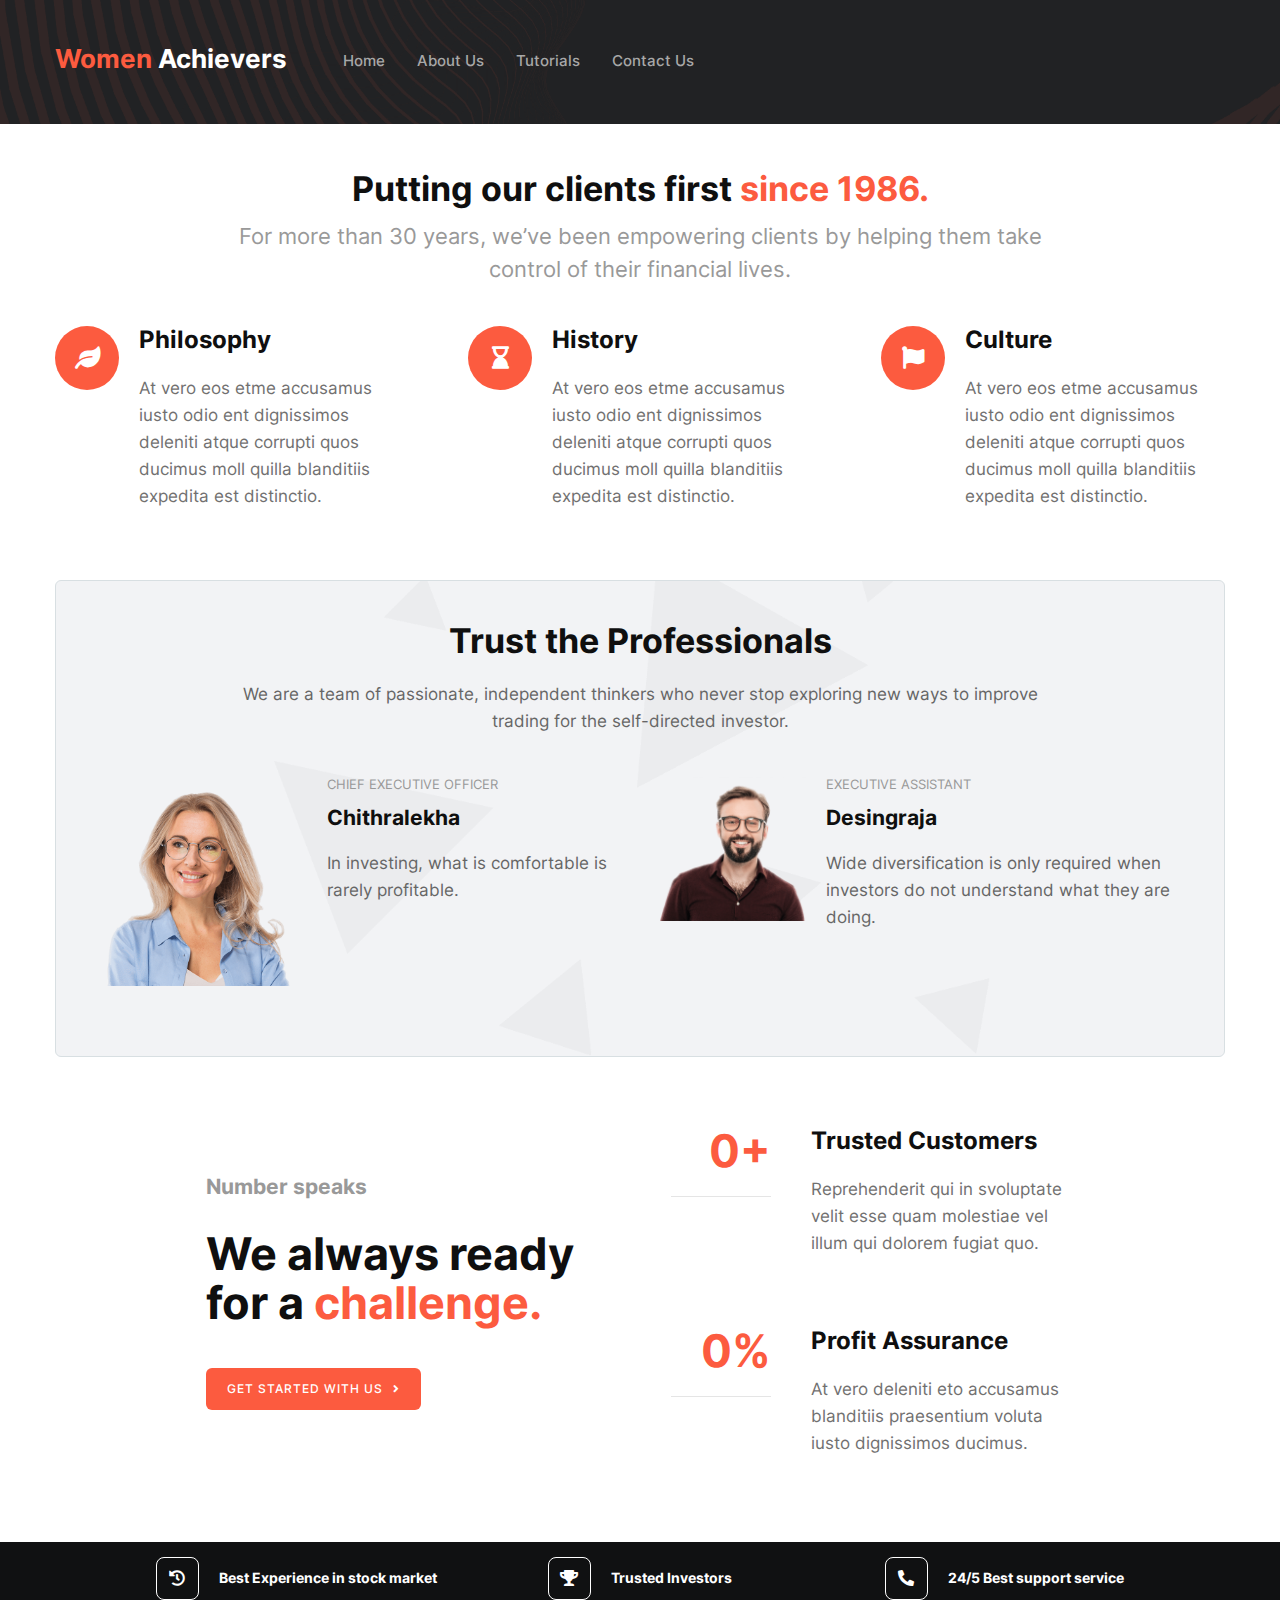
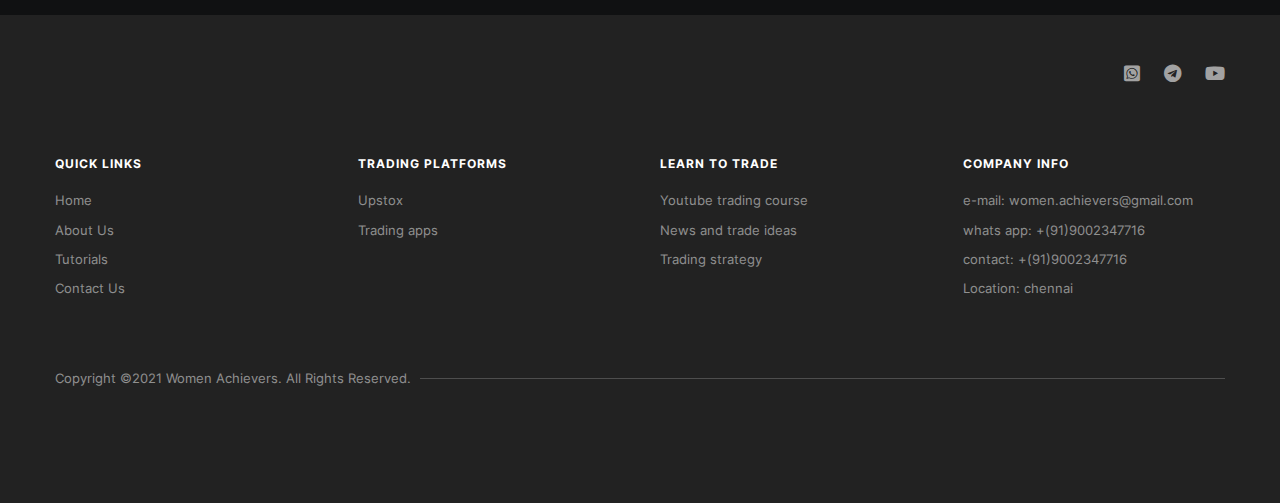
<file: about_us.html>
<!DOCTYPE html>
<html lang="zxx" dir="ltr">

<head>
    <!-- Standard Meta -->
    <meta charset="utf-8">
    <meta name="description" content="Premium HTML5 Template by Indonez">
    <meta name="keywords" content="blockit, uikit3, indonez, handlebars, scss, vanilla javascript">
    <meta name="author" content="Indonez">
    <meta name="viewport" content="width=device-width, initial-scale=1">
    <meta name="theme-color" content="#f2f3f5">
    <!-- Site Properties -->
    <title>About - Women Achievers</title>
    <!-- Critical preload -->
    <link rel="preload" href="js/vendors/uikit.min.js" as="script">
    <link rel="preload" href="css/vendors/uikit.min.css" as="style">
    <link rel="preload" href="css/style.css" as="style">
    <!-- Icon preload -->
    <link rel="preload" href="fonts/fa-brands-400.woff2" as="font" type="font/woff2" crossorigin>
    <link rel="preload" href="fonts/fa-solid-900.woff2" as="font" type="font/woff2" crossorigin>
    <!-- Font preload -->
    <link rel="preload" href="fonts/inter-v2-latin-regular.woff2" as="font" type="font/woff2" crossorigin>
    <link rel="preload" href="fonts/inter-v2-latin-500.woff2" as="font" type="font/woff2" crossorigin>
    <link rel="preload" href="fonts/inter-v2-latin-700.woff2" as="font" type="font/woff2" crossorigin>
    <!-- Favicon and apple icon -->
    <link rel="shortcut icon" href="favicon.ico" type="image/x-icon">
    <link rel="apple-touch-icon-precomposed" href="apple-touch-icon.png">
    <!-- CSS -->
    <link rel="stylesheet" href="css/vendors/uikit.min.css">
    <link rel="stylesheet" href="css/style.css">
</head>

<body>
    <!-- preloader begin -->
    <div class="in-loader">
        <div></div>
        <div></div>
        <div></div>
    </div>
    <!-- preloader end -->
    <header>
        <!-- header content begin -->
        <div class="uk-section uk-padding-remove-vertical in-header-inner uk-background-cover uk-background-top-center" style="background-image: url(img/in-liquid-slide-bg.png);">
            <nav class="uk-navbar-container" data-uk-sticky="show-on-up: true; animation: uk-animation-slide-top;">
                <div class="uk-container" data-uk-navbar>
                    <div class="uk-navbar-left">
                        <div class="uk-navbar-item">
                            <!-- logo begin -->
                            <a class="uk-logo" href>
                                <span style="color:#fc5b3f"> Women </span> <span style="color:white"> Achievers </span>
                                <!-- <img src="img/in-lazy.gif" data-src="img/in-logo-1.svg" alt="logo" width="160" height="34" data-uk-img> -->
                            </a>
                            <!-- logo end -->
                            <!-- navigation begin -->
                            <ul class="uk-navbar-nav uk-visible@m">
                                <li><a href="">Home</a> </li>
                                <li><a href>About Us</a></li>
                                <li><a href="tutorials.html">Tutorials</a></li>
                                <li><a href="contact_us.html">Contact Us</a></li>
                            </ul>
                            <!-- navigation end -->
                        </div>
                    </div>

                </div>
            </nav>
        </div>
        <!-- header content end -->
    </header>

    <main>
        <!-- section content begin -->
        <div class="uk-section">
            <div class="uk-container">
                <div class="uk-grid">
                    <div class="uk-width-1-1 uk-flex uk-flex-center">
                        <div class="uk-width-3-4@m uk-text-center">
                            <h2 class="uk-margin-small-bottom">Putting our clients first <span class="in-highlight">since 1986.</span></h2>
                            <p class="uk-text-lead uk-text-muted uk-margin-remove">For more than 30 years, we’ve been empowering clients by helping them take control of their financial lives.</p>
                        </div>
                    </div>
                    <div class="uk-grid uk-grid-large uk-child-width-1-3@m uk-margin-medium-top" data-uk-grid>
                        <div class="uk-flex uk-flex-left">
                            <div class="uk-margin-right">
                                <i class="fas fa-leaf fa-lg in-icon-wrap circle primary-color"></i>
                            </div>
                            <div>
                                <h3>Philosophy</h3>
                                <p>At vero eos etme accusamus iusto odio ent dignissimos deleniti atque corrupti quos ducimus moll quilla blanditiis expedita est distinctio.</p>
                            </div>
                        </div>
                        <div class="uk-flex uk-flex-left">
                            <div class="uk-margin-right">
                                <i class="fas fa-hourglass-end fa-lg in-icon-wrap circle primary-color"></i>
                            </div>
                            <div>
                                <h3>History</h3>
                                <p>At vero eos etme accusamus iusto odio ent dignissimos deleniti atque corrupti quos ducimus moll quilla blanditiis expedita est distinctio.</p>
                            </div>
                        </div>
                        <div class="uk-flex uk-flex-left">
                            <div class="uk-margin-right">
                                <i class="fas fa-flag fa-lg in-icon-wrap circle primary-color"></i>
                            </div>
                            <div>
                                <h3>Culture</h3>
                                <p>At vero eos etme accusamus iusto odio ent dignissimos deleniti atque corrupti quos ducimus moll quilla blanditiis expedita est distinctio.</p>
                            </div>
                        </div>
                    </div>
                </div>
            </div>
        </div>
        <!-- section content end -->
        <!-- section content begin -->
        <div class="uk-section in-offset-top-40 in-offset-bottom-20">
            <div class="uk-container">
                <div class="uk-grid">
                    <div class="uk-width-1-1">
                        <div class="uk-card uk-card-default uk-border-rounded uk-background-center uk-background-contain uk-background-image@m" style="background-image: url(img/in-team-background-1.png);" data-uk-parallax="bgy: -100">
                            <div class="uk-card-body">
                                <div class="uk-grid uk-flex uk-flex-center">
                                    <div class="uk-width-3-4@m uk-text-center">
                                        <h2>Trust the Professionals</h2>
                                        <p>We are a team of passionate, independent thinkers who never stop exploring new ways to improve trading for the self-directed investor.</p>
                                    </div>
                                </div>
                                <div class="uk-grid uk-child-width-1-2@m uk-margin-medium-top" data-uk-grid>
                                    <div class="uk-flex uk-flex-left">
                                        <div class="uk-margin-right">
                                            <img class="uk-align-center " src="img/in-team-1.png" alt="image-team" width="300">
                                        </div>
                                        <div>
                                            <p class="uk-text-small uk-text-muted uk-text-uppercase uk-margin-remove-bottom">Chief Executive Officer</p>
                                            <h4 class="uk-margin-small-top">Chithralekha</h4>
                                            <p>In investing, what is comfortable is rarely profitable.</p>
                                            <!-- <div>
                                                <a class="uk-link-muted" href="#"><i class="fab fa-facebook-f uk-margin-small-right"></i></a>
                                                <a class="uk-link-muted" href="#"><i class="fab fa-twitter uk-margin-small-right"></i></a>
                                                <a class="uk-link-muted" href="#"><i class="fab fa-linkedin-in"></i></a>
                                            </div> -->
                                        </div>
                                    </div>
                                    <div class="uk-flex uk-flex-left">
                                        <div class="uk-margin-right">
                                            <img class="uk-align-center " src="img/in-team-2.png" alt="image-team" width="300">
                                        </div>
                                        <div>
                                            <p class="uk-text-small uk-text-muted uk-text-uppercase uk-margin-remove-bottom">Executive Assistant</p>
                                            <h4 class="uk-margin-small-top">Desingraja</h4>
                                            <p>Wide diversification is only required when investors do not understand what they are doing.</p>
                                            <!-- <div>
                                                <a class="uk-link-muted" href="#"><i class="fab fa-facebook-f uk-margin-small-right"></i></a>
                                                <a class="uk-link-muted" href="#"><i class="fab fa-twitter uk-margin-small-right"></i></a>
                                                <a class="uk-link-muted" href="#"><i class="fab fa-linkedin-in"></i></a>
                                            </div> -->
                                        </div>
                                    </div>
                                    <!-- <div class="uk-flex uk-flex-left">
                                        <div class="uk-margin-right">
                                            <img class="uk-align-center " src="img/in-team-3.png" alt="image-team" width="300">
                                        </div>
                                        <div>
                                            <p class="uk-text-small uk-text-muted uk-text-uppercase uk-margin-remove-bottom">Marketing Specialist</p>
                                            <h4 class="uk-margin-small-top">Evelyn Mason</h4>
                                            <p>Nostrum exercitationem ullam corporis suscipit labor samnisi ute aliquid fugiat.</p>
                                            <div>
                                                <a class="uk-link-muted" href="#"><i class="fab fa-facebook-f uk-margin-small-right"></i></a>
                                                <a class="uk-link-muted" href="#"><i class="fab fa-twitter uk-margin-small-right"></i></a>
                                                <a class="uk-link-muted" href="#"><i class="fab fa-linkedin-in"></i></a>
                                            </div>
                                        </div>
                                    </div> -->
                                    <!-- <div class="uk-flex uk-flex-left">
                                        <div class="uk-margin-right">
                                            <img class="uk-align-center " src="img/in-team-4.png" alt="image-team" width="300">
                                        </div>
                                        <div>
                                            <p class="uk-text-small uk-text-muted uk-text-uppercase uk-margin-remove-bottom">Human Resources</p>
                                            <h4 class="uk-margin-small-top">Bryan Greene</h4>
                                            <p>Nostrum exercitationem ullam corporis suscipit labor samnisi ute aliquid fugiat.</p>
                                            <div>
                                                <a class="uk-link-muted" href="#"><i class="fab fa-facebook-f uk-margin-small-right"></i></a>
                                                <a class="uk-link-muted" href="#"><i class="fab fa-twitter uk-margin-small-right"></i></a>
                                                <a class="uk-link-muted" href="#"><i class="fab fa-linkedin-in"></i></a>
                                            </div>
                                        </div>
                                    </div> -->
                                </div>
                            </div>
                        </div>
                    </div>
                </div>
            </div>
        </div>
        <!-- section content end -->
        <!-- section content begin -->
        <div class="uk-section">
            <div class="uk-container">
                <div class="uk-grid uk-flex uk-flex-center">
                    <div class="uk-width-3-4@m">
                        <div class="uk-grid uk-flex uk-flex-middle" data-uk-grid>
                            <div class="uk-width-1-2@m">
                                <h4 class="uk-text-muted in-offset-bottom-10">Number speaks</h4>
                                <h1 class="uk-margin-medium-bottom">We always ready<br>for a <span class="in-highlight">challenge.</span></h1>
                                <a href="#" class="uk-button uk-button-primary uk-border-rounded">Get Started With Us<i class="fas fa-angle-right uk-margin-small-left"></i></a>
                            </div>
                            <div class="uk-width-1-2@m">
                                <div class="uk-margin-large" data-uk-grid>
                                    <div class="uk-width-1-3@m">
                                        <h1 class="uk-text-primary uk-text-right@m">
                                            <span class="count" data-counter-end="15">0</span><span>+</span>
                                        </h1>
                                        <hr class="uk-divider-small uk-text-right@m">
                                    </div>
                                    <div class="uk-width-expand@m">
                                        <h3>Trusted Customers</h3>
                                        <p>Reprehenderit qui in svoluptate velit esse quam molestiae vel illum qui dolorem fugiat quo.</p>
                                    </div>
                                </div>
                                <div class="uk-margin-large" data-uk-grid>
                                    <div class="uk-width-1-3@m">
                                        <h1 class="uk-text-primary uk-text-right@m">
                                            <span class="count" data-counter-end="99">0</span><span>%</span>
                                        </h1>
                                        <hr class="uk-divider-small uk-text-right@m">
                                    </div>
                                    <div class="uk-width-expand@m">
                                        <h3>Profit Assurance</h3>
                                        <p>At vero deleniti eto accusamus blanditiis praesentium voluta iusto dignissimos ducimus.</p>
                                    </div>
                                </div>
                            </div>
                        </div>
                    </div>
                </div>
            </div>
        </div>
        <!-- section content end -->
    </main>
    <footer>
        <!-- footer content begin -->
        <div class="uk-section uk-section-secondary in-footer-feature uk-margin-medium-top">
            <div class="uk-container">
                <div class="uk-grid uk-flex uk-flex-center">
                    <div class="uk-width-5-6@m">
                        <div class="uk-grid uk-child-width-1-3@s" data-uk-grid>
                            <div class="uk-flex uk-flex-middle">
                                <div class="uk-margin-right">
                                    <i class="fas fa-history in-icon-wrap"></i>
                                </div>
                                <div>

                                    <h6 class="uk-margin-remove">Best Experience in stock market</h6>
                                </div>
                            </div>
                            <div class="uk-flex uk-flex-middle uk-flex-center@m">
                                <div class="uk-margin-right">
                                    <i class="fas fa-trophy in-icon-wrap"></i>
                                </div>
                                <div>
                                    <h6 class="uk-margin-remove">Trusted Investors</h6>
                                </div>
                            </div>
                            <div class="uk-flex uk-flex-middle uk-flex-right@m">
                                <div class="uk-margin-right">
                                    <i class="fas fa-phone-alt in-icon-wrap"></i>
                                </div>
                                <div>
                                    <h6 class="uk-margin-remove">24/5 Best support service</h6>
                                </div>
                            </div>
                        </div>
                    </div>
                </div>
            </div>
        </div>
        <div class="uk-section uk-background-secondary uk-light">
            <div class="uk-container uk-text-small">
                <div class="uk-child-width-1-2@m" data-uk-grid>
                    <div class="in-footer-logo">
                        <img src="./img/in-lazy.gif" data-src="./img/in-logo-1.svg" alt="logo" width="127" height="27" data-uk-img>
                    </div>
                    <div class="uk-flex uk-flex-right@m">
                        <div class="in-footer-socials">
                            <a href="#"><i class="fab fa-whatsapp-square"></i></a>
                            <a href="#"><i class="fab fa-telegram"></i></a>

                            <a href="#"><i class="fab fa-youtube"></i></a>

                        </div>
                        <!-- <a class="uk-button uk-button-text uk-margin-large-left uk-visible@m" href="#">Company News</a>
                        <a class="uk-button uk-button-text uk-margin-large-left uk-visible@m" href="#">Partnership</a> -->
                    </div>
                </div>
                <div class="uk-child-width-1-2@s uk-child-width-1-4@m uk-margin-large-top" data-uk-grid>
                    <div>
                        <h5>Quick Links</h5>
                        <ul class="uk-list uk-link-text">
                            <li><a href="index.html">Home</a></li>
                            <li><a href="about_us.html">About Us</a></li>
                            <li><a href="tutorials.html">Tutorials</a></li>
                            <li><a href="contact_us.html">Contact Us</a></li>
                        </ul>
                    </div>
                    <div>
                        <h5>Trading Platforms</h5>
                        <ul class="uk-list uk-link-text">
                            <li><a href="#">Upstox</a></li>
                            <li><a href="#">Trading apps</a></li>
                            <!-- <li><a href="#">MetaTrader 5</a></li>
                            <li><a href="#">Compare features</a></li> -->
                        </ul>
                    </div>
                    <div>
                        <h5>Learn to Trade</h5>
                        <ul class="uk-list uk-link-text">
                            <li><a href="#">Youtube trading course</a></li>
                            <li><a href="#">News and trade ideas</a></li>
                            <li><a href="#">Trading strategy</a></li>

                        </ul>

                    </div>
                    <div>

                        <h5>Company Info</h5>
                        <ul class="uk-list uk-link-text">
                            <li><a href="#">e-mail: women.achievers@gmail.com</a></li>
                            <li><a href="#">whats app: +(91)9002347716</a></li>
                            <li><a href="#">contact: +(91)9002347716</a></li>

                            <li><a href="#">Location: chennai</a></li>
                        </ul>
                    </div>
                </div>
                <div class="uk-grid uk-margin-large-top">
                    <div class="uk-width-1-1">
                        <p class="uk-heading-line uk-margin-large-bottom"><span>Copyright ©2021 Women Achievers. All Rights Reserved.</span></p>
                        <!-- <p class="in-trading-risk">Trading derivatives and leveraged products carries a high level of risk, including the risk of losing substantially more than your initial investment. It is not suitable for everyone. Before you make any decision in relation to
                            a financial product you should obtain and consider our Product Disclosure Statement (PDS) and Financial Services Guide (FSG) available on our website and seek independent advice if necessary</p> -->
                    </div>
                </div>
            </div>
        </div>
        <!-- footer content end -->
        <!-- totop begin -->
        <div class="uk-visible@m">
            <a href="#" class="in-totop fas fa-chevron-up" data-uk-scroll></a>
        </div>
        <!-- totop end -->
    </footer>
    <!-- Javascript -->
    <script src="js/vendors/uikit.min.js"></script>
    <script src="js/vendors/blockit.min.js"></script>
    <script src="js/config-theme.js"></script>
</body>

</html>
</file>
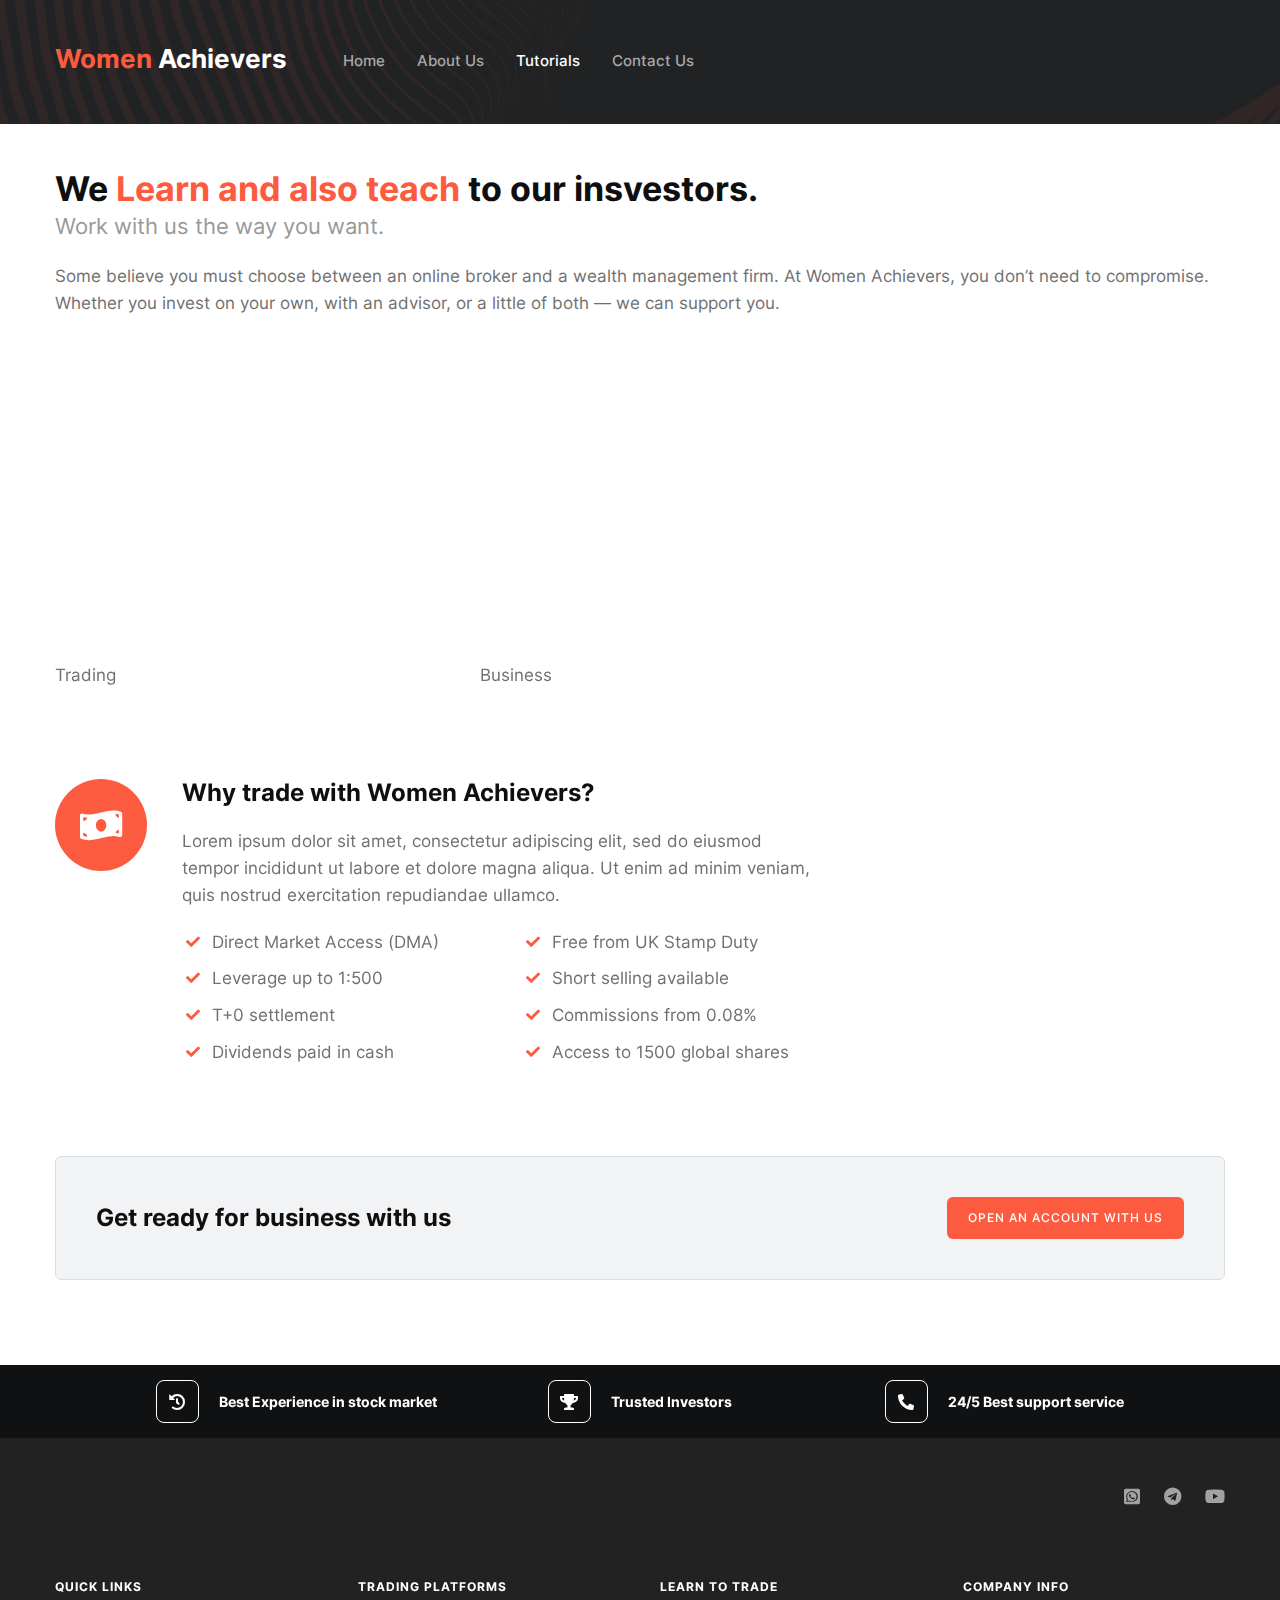
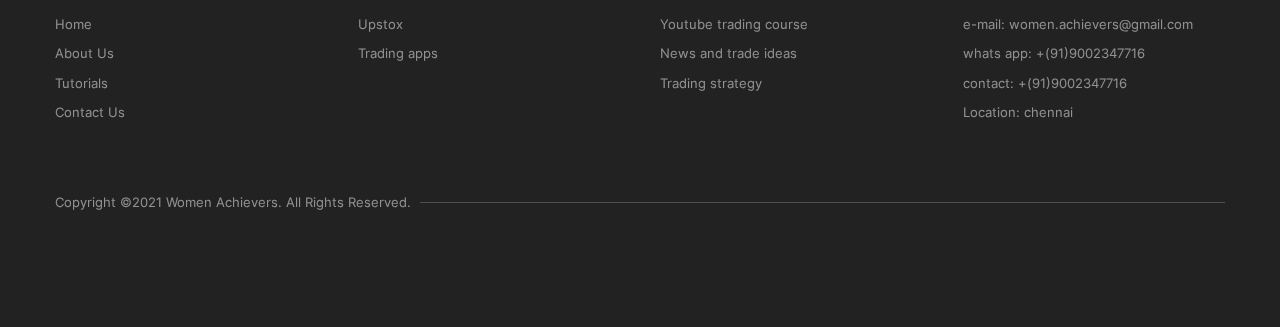
<file: tutorials.html>
<!DOCTYPE html>
<html lang="zxx" dir="ltr">

<head>
    <!-- Standard Meta -->
    <meta charset="utf-8">
    <meta name="description" content="Premium HTML5 Template by Indonez">
    <meta name="keywords" content="blockit, uikit3, indonez, handlebars, scss, vanilla javascript">
    <meta name="author" content="Indonez">
    <meta name="viewport" content="width=device-width, initial-scale=1">
    <meta name="theme-color" content="#f2f3f5">
    <!-- Site Properties -->
    <title>Tutorials - Women Achievers</title>
    <!-- Critical preload -->
    <link rel="preload" href="js/vendors/uikit.min.js" as="script">
    <link rel="preload" href="css/vendors/uikit.min.css" as="style">
    <link rel="preload" href="css/style.css" as="style">
    <!-- Icon preload -->
    <link rel="preload" href="fonts/fa-brands-400.woff2" as="font" type="font/woff2" crossorigin>
    <link rel="preload" href="fonts/fa-solid-900.woff2" as="font" type="font/woff2" crossorigin>
    <!-- Font preload -->
    <link rel="preload" href="fonts/inter-v2-latin-regular.woff2" as="font" type="font/woff2" crossorigin>
    <link rel="preload" href="fonts/inter-v2-latin-500.woff2" as="font" type="font/woff2" crossorigin>
    <link rel="preload" href="fonts/inter-v2-latin-700.woff2" as="font" type="font/woff2" crossorigin>
    <!-- Favicon and apple icon -->
    <link rel="shortcut icon" href="favicon.ico" type="image/x-icon">
    <link rel="apple-touch-icon-precomposed" href="apple-touch-icon.png">
    <!-- CSS -->
    <link rel="stylesheet" href="css/vendors/uikit.min.css">
    <link rel="stylesheet" href="css/style.css">
</head>

<body>
    <!-- preloader begin -->
    <div class="in-loader">
        <div></div>
        <div></div>
        <div></div>
    </div>
    <!-- preloader end -->
    <header>
        <!-- header content begin -->
        <div class="uk-section uk-padding-remove-vertical in-header-inner uk-background-cover uk-background-top-center" style="background-image: url(img/in-liquid-slide-bg.png);">
            <nav class="uk-navbar-container" data-uk-sticky="show-on-up: true; animation: uk-animation-slide-top;">
                <div class="uk-container" data-uk-navbar>
                    <div class="uk-navbar-left">
                        <div class="uk-navbar-item">
                            <!-- logo begin -->
                            <a class="uk-logo" href>
                                <span style="color:#fc5b3f"> Women </span> <span style="color:white"> Achievers </span>
                                <!-- <img src="img/in-lazy.gif" data-src="img/in-logo-1.svg" alt="logo" width="160" height="34" data-uk-img> -->
                            </a>
                            <!-- logo end -->
                            <!-- navigation begin -->
                            <ul class="uk-navbar-nav uk-visible@m">
                                <li><a href="index.html">Home</a> </li>
                                <li><a href="about_us.html">About Us</a></li>
                                <li><a href="tutorials.html">Tutorials</a></li>
                                <li><a href="contact_us.html">Contact Us</a></li>
                            </ul>
                            <!-- navigation end -->
                        </div>
                    </div>
                    <!-- <div class="uk-navbar-right">
                        <div class="uk-navbar-item uk-visible@m in-optional-nav">
                            <a href="#" class="uk-button uk-button-primary uk-border-rounded">Create Account</a>
                            <a href="signin.html" class="uk-button uk-button-text"><i class="fas fa-user-circle"></i></a>
                        </div>
                    </div> -->
                </div>
            </nav>
        </div>
        <!-- header content end -->
    </header>


    <main>
        <!-- section content begin -->
        <div class="uk-section">

            <div class="uk-container">



                <div class="uk-grid-match uk-grid-medium uk-child-width-1-2@s uk-child-width-1-3@m in-card-10" data-uk-grid>
                    <div class="uk-width-1-1">
                        <h2 class="uk-margin-remove">We <span class="in-highlight">Learn and also teach</span> to our insvestors.</h2>
                        <p class="uk-text-lead uk-text-muted uk-margin-remove">Work with us the way you want.</p>
                        <p>Some believe you must choose between an online broker and a wealth management firm. At Women Achievers, you don’t need to compromise. Whether you invest on your own, with an advisor, or a little of both — we can support you.</p>
                    </div>
                    <div>
                        <iframe width="560" height="315" src="https://www.youtube.com/embed/videoseries?list=PLTB3oUTvrCi3wda5gZkxStX0yIB0YZtjt" title="YouTube video player" frameborder="0" allow="accelerometer; autoplay; clipboard-write; encrypted-media; gyroscope; picture-in-picture"
                            allowfullscreen></iframe>
                        <div> Trading</div>
                    </div>

                    <div>
                        <iframe style="padding-left: 25px;" width="560" height="315" src="https://www.youtube.com/embed/videoseries?list=PLTB3oUTvrCi2zLYBlsPvUpeVWio_HYH_b" title="YouTube video player" frameborder="0" allow="accelerometer; autoplay; clipboard-write; encrypted-media; gyroscope; picture-in-picture"
                            allowfullscreen></iframe>
                        <div style="padding-left: 25px;"> Business</div>
                    </div>




                </div>


            </div>
        </div>
        <!-- section content end -->
        <!-- section content begin -->
        <div class="uk-section">
            <div class="uk-container">
                <div class="uk-grid">
                    <div class="uk-width-2-3@m">
                        <div class="uk-grid uk-grid-small" data-uk-grid>
                            <div class="uk-width-auto@m">
                                <i class="fas fa-money-bill-wave fa-2x in-icon-wrap circle large primary-color uk-margin-right"></i>
                            </div>
                            <div class="uk-width-expand">
                                <h3>Why trade with Women Achievers?</h3>
                                <p>Lorem ipsum dolor sit amet, consectetur adipiscing elit, sed do eiusmod tempor incididunt ut labore et dolore magna aliqua. Ut enim ad minim veniam, quis nostrud exercitation repudiandae ullamco.</p>
                                <div class="uk-grid uk-child-width-1-1 uk-child-width-1-2@m">
                                    <div>
                                        <ul class="uk-list uk-list-bullet in-list-check">
                                            <li>Direct Market Access (DMA)</li>
                                            <li>Leverage up to 1:500</li>
                                            <li>T+0 settlement</li>
                                            <li>Dividends paid in cash</li>
                                        </ul>
                                    </div>
                                    <div class="in-margin-top-10@s in-margin-bottom-40@s">
                                        <ul class="uk-list uk-list-bullet in-list-check">
                                            <li>Free from UK Stamp Duty</li>
                                            <li>Short selling available</li>
                                            <li>Commissions from 0.08%</li>
                                            <li>Access to 1500 global shares</li>
                                        </ul>
                                    </div>
                                </div>
                            </div>
                        </div>
                    </div>

                </div>
            </div>
        </div>
        <!-- section content end -->
        <!-- section content begin -->
        <div class="uk-section">
            <div class="uk-container">

                <div class="uk-grid">
                    <div class="uk-width-1-1 in-card-16">
                        <div class="uk-card uk-card-default uk-card-body uk-border-rounded">
                            <div class="uk-grid uk-flex-middle" data-uk-grid>
                                <div class="uk-width-1-1 uk-width-expand@m">
                                    <h3>Get ready for business with us</h3>
                                </div>
                                <div class="uk-width-auto">
                                    <a class="uk-button uk-button-primary uk-border-rounded" href="#">Open an Account with us</a>
                                </div>
                            </div>
                        </div>
                    </div>
                </div>
            </div>
        </div>
        <!-- section content end -->
    </main>
    <footer>
        <!-- footer content begin -->
        <div class="uk-section uk-section-secondary in-footer-feature uk-margin-medium-top">
            <div class="uk-container">
                <div class="uk-grid uk-flex uk-flex-center">
                    <div class="uk-width-5-6@m">
                        <div class="uk-grid uk-child-width-1-3@s" data-uk-grid>
                            <div class="uk-flex uk-flex-middle">
                                <div class="uk-margin-right">
                                    <i class="fas fa-history in-icon-wrap"></i>
                                </div>
                                <div>

                                    <h6 class="uk-margin-remove">Best Experience in stock market</h6>
                                </div>
                            </div>
                            <div class="uk-flex uk-flex-middle uk-flex-center@m">
                                <div class="uk-margin-right">
                                    <i class="fas fa-trophy in-icon-wrap"></i>
                                </div>
                                <div>
                                    <h6 class="uk-margin-remove">Trusted Investors</h6>
                                </div>
                            </div>
                            <div class="uk-flex uk-flex-middle uk-flex-right@m">
                                <div class="uk-margin-right">
                                    <i class="fas fa-phone-alt in-icon-wrap"></i>
                                </div>
                                <div>
                                    <h6 class="uk-margin-remove">24/5 Best support service</h6>
                                </div>
                            </div>
                        </div>
                    </div>
                </div>
            </div>
        </div>
        <div class="uk-section uk-background-secondary uk-light">
            <div class="uk-container uk-text-small">
                <div class="uk-child-width-1-2@m" data-uk-grid>
                    <div class="in-footer-logo">
                        <img src="./img/in-lazy.gif" data-src="./img/in-logo-1.svg" alt="logo" width="127" height="27" data-uk-img>
                    </div>
                    <div class="uk-flex uk-flex-right@m">
                        <div class="in-footer-socials">
                            <a href="#"><i class="fab fa-whatsapp-square"></i></a>
                            <a href="#"><i class="fab fa-telegram"></i></a>

                            <a href="#"><i class="fab fa-youtube"></i></a>

                        </div>
                        <!-- <a class="uk-button uk-button-text uk-margin-large-left uk-visible@m" href="#">Company News</a>
                        <a class="uk-button uk-button-text uk-margin-large-left uk-visible@m" href="#">Partnership</a> -->
                    </div>
                </div>
                <div class="uk-child-width-1-2@s uk-child-width-1-4@m uk-margin-large-top" data-uk-grid>
                    <div>
                        <h5>Quick Links</h5>
                        <ul class="uk-list uk-link-text">
                            <li><a href="index.html">Home</a></li>
                            <li><a href="about_us.html">About Us</a></li>
                            <li><a href="tutorials.html">Tutorials</a></li>
                            <li><a href="contact_us.html">Contact Us</a></li>
                        </ul>
                    </div>
                    <div>
                        <h5>Trading Platforms</h5>
                        <ul class="uk-list uk-link-text">
                            <li><a href="#">Upstox</a></li>
                            <li><a href="#">Trading apps</a></li>
                            <!-- <li><a href="#">MetaTrader 5</a></li>
                            <li><a href="#">Compare features</a></li> -->
                        </ul>
                    </div>
                    <div>
                        <h5>Learn to Trade</h5>
                        <ul class="uk-list uk-link-text">
                            <li><a href="#">Youtube trading course</a></li>
                            <li><a href="#">News and trade ideas</a></li>
                            <li><a href="#">Trading strategy</a></li>

                        </ul>

                    </div>
                    <div>

                        <h5>Company Info</h5>
                        <ul class="uk-list uk-link-text">
                            <li><a href="#">e-mail: women.achievers@gmail.com</a></li>
                            <li><a href="#">whats app: +(91)9002347716</a></li>
                            <li><a href="#">contact: +(91)9002347716</a></li>

                            <li><a href="#">Location: chennai</a></li>
                        </ul>
                    </div>
                </div>
                <div class="uk-grid uk-margin-large-top">
                    <div class="uk-width-1-1">
                        <p class="uk-heading-line uk-margin-large-bottom"><span>Copyright ©2021 Women Achievers. All Rights Reserved.</span></p>
                        <!-- <p class="in-trading-risk">Trading derivatives and leveraged products carries a high level of risk, including the risk of losing substantially more than your initial investment. It is not suitable for everyone. Before you make any decision in relation to
                            a financial product you should obtain and consider our Product Disclosure Statement (PDS) and Financial Services Guide (FSG) available on our website and seek independent advice if necessary</p> -->
                    </div>
                </div>
            </div>
        </div>
        <!-- footer content end -->
        <!-- totop begin -->
        <div class="uk-visible@m">
            <a href="#" class="in-totop fas fa-chevron-up" data-uk-scroll></a>
        </div>
        <!-- totop end -->
    </footer>
    <!-- Javascript -->
    <script src="js/vendors/uikit.min.js"></script>
    <script src="js/vendors/blockit.min.js"></script>
    <script src="js/config-theme.js"></script>
</body>

</html>
</file>
<file: css/style.css>
@charset "UTF-8";

/* ------------------------------------------------------------------
 * File         : style.css
 * Author       : indonez
 * Author URI   : http://www.indonez.com
 *
 * Indonez Copyright 2020 All Rights Reserved.
 * ------------------------------------------------------------------
[Table of contents]
    1. global
    2. header
    3. navigation
    4. slideshow
    5. footer
    6. components
    7. utility
    8. vendors
    9. custom
------------------------------------------------------------------ */
/* [ 1. global ] */
html,
body {
    overflow-x: hidden;
}

@media (max-width: 960px) {
    .uk-section.uk-padding-large {
        padding-left: 0;
        padding-right: 0;
    }
}

.uk-button {
    font-family: "Inter", sans-serif;
}

.in-button-app {
    background-color: #222;
}

.in-button-app:hover {
    transition: all ease 200ms;
    background-color: #fc5b3f;
}

@media (max-width: 960px) {
    .in-button-app {
        padding-left: 15px;
        padding-right: 15px;
    }
}

.in-highlight {
    color: #fc5b3f;
}

.in-list-check li::before {
    background-image: none;
    font-size: 14px;
    font-family: 'Font Awesome 5 Free';
    font-weight: 900;
    content: "\f00c";
    color: #fc5b3f;
    top: 2px;
    left: 4px;
}

/* [ 2. header ] */
header {
    padding-top: 21px;
}

header .uk-logo {
    margin-top: -3px;
    margin-right: 40px;
}

header .uk-navbar-container {
    position: relative;
    z-index: 1;
}

header .in-header-inner {
    background-color: #212224;
    margin-top: -21px;
}

header .in-header-inner .uk-navbar-container {
    margin-top: 21px;
    margin-bottom: 23px;
}

header .in-optional-nav a.uk-button-text i {
    font-size: 24px;
    margin-left: 25px;
}

header .in-optional-nav a.uk-button-text:hover {
    color: #fff;
}

header .in-optional-nav .uk-button-primary {
    color: #212224;
}

header .uk-navbar-dropdown {
    padding-top: 10px;
    padding-bottom: 10px;
    border-radius: 6px;
}

header .uk-navbar-dropdown li {
    font-size: 14px;
    text-transform: initial;
}

/* [ 3. navigation ] */
.uk-navbar-nav a i {
    font-size: 7.5px;
    margin-top: 4px;
    margin-left: 8px;
    transition: all ease 200ms;
}

.uk-navbar-nav a.uk-open i {
    transition: all ease 200ms;
    transform: rotate(-180deg);
}

.uk-navbar-dropdown-nav a i {
    font-size: 13px;
}

.in-mobile-nav .uk-button {
    font-size: 17px;
    padding: 2px 16px;
    color: #101112;
    background-color: transparent;
    box-shadow: inset 0px 0px 0px 1px #e8e8e8;
    border-radius: 6px;
}

.uk-nav-default {
    margin-top: -40px;
}

.uk-nav-default li a {
    font-size: 24px;
}

.uk-nav-sub li a {
    font-size: 18px;
}

.uk-nav-sub li a i {
    margin-left: 8px;
    font-size: 13px;
}

@media (max-width: 960px) {
    .in-mobile-nav {
        position: absolute;
        right: 0;
    }

    .in-mobile-nav .uk-button {
        color: #fff;
    }
}

/* [ 4. slideshow ] */
.in-slideshow {
    height: 730px;
    margin-top: -102px;
}

.in-slideshow .uk-button {
    margin-top: 10px;
}

.in-slideshow .uk-grid-medium {
    position: relative;
    top: 182px;
}

.in-slideshow .uk-grid-medium .in-slide-img {
    margin-top: -40px;
}

.in-slideshow h1 {
    font-size: 58px;
    min-height: 120px;
}

@media (max-width: 960px) {
    .in-slideshow {
        height: auto;
    }

    .in-slideshow h1 {
        font-size: 32px;
        margin-top: -50px;
    }

    .in-slideshow .uk-width-1-2\@s:last-child {
        margin-top: -30px;
        text-align: center;
    }

    .in-slideshow img {
        width: 90%;
    }
}

@media (min-width: 640px) and (max-width: 960px) {
    .in-slideshow h1 {
        margin-top: -10px;
        margin-bottom: -25px;
    }

    .in-slideshow .uk-width-1-2\@s:last-child {
        margin-top: -10px;
        text-align: center;
    }

    .in-slideshow img {
        width: 100%;
        margin-left: -60px;
    }
}

.in-slideshow {
    background-color: #212224;
}

.in-slideshow .uk-slidenav {
    bottom: 175px;
    color: #fff;
}

.in-slideshow .in-slideshow-features {
    height: 220px;
    background: linear-gradient(0deg, #212224 65%, rgba(33, 34, 36, 0.3) 100%);
    margin-top: -190px;
}

.in-slideshow .in-slideshow-features .uk-container {
    position: relative;
    top: 124px;
}

.in-slideshow .in-slideshow-features .uk-label {
    font-weight: 500;
    padding: 2px 9px 2px 8px;
    border-radius: 3px;
    font-size: 12px;
}

.in-slideshow .in-slideshow-features .uk-label i {
    margin-right: 5px;
}

.in-slideshow .in-slideshow-features .uk-label-success {
    color: #176639;
    background-color: #2ecc71;
}

.in-slideshow .in-slideshow-features .uk-label-danger {
    color: #772838;
    background-color: #ee4f6f;
}

.in-slideshow .in-slideshow-features .uk-text-lead {
    color: #fff;
    margin-top: -80px;
}

.in-slideshow .in-slideshow-features .slide-icons-1 {
    margin-top: -25px;
}

.in-slideshow .in-slideshow-features .slide-icons-1 i {
    color: #fc5b3f;
}

.in-slideshow .in-slideshow-features .slide-icons-2 {
    margin-top: -32px;
}

.in-slideshow .in-slideshow-features .slide-icons-2 img {
    margin-top: 5px;
}

@media (max-width: 960px) {
    .in-slideshow .uk-slidenav {
        display: none;
    }
}

/* [ 5. footer ] */
footer .uk-light {
    color: rgba(255, 255, 255, 0.5);
}

footer .uk-light a.uk-button-text {
    margin-top: 4px;
    color: #a2a2a2;
    font-size: 13px;
    text-transform: capitalize;
    letter-spacing: 0;
}

footer .uk-light a.uk-button-text:hover {
    color: #fff;
}

footer .uk-light .uk-link-text a {
    color: rgba(255, 255, 255, 0.5);
}

footer .uk-light .uk-link-text a:hover {
    color: #fff;
    text-decoration: none;
}

footer h5 {
    font-size: 12px;
    letter-spacing: 1px;
    text-transform: uppercase;
}

footer .in-footer-logo {
    margin-top: 0px;
}

footer .in-footer-socials {
    margin-top: 4px;
}

footer .in-footer-socials a {
    color: #a2a2a2;
}

footer .in-footer-socials a:hover {
    text-decoration: none;
}

footer .in-footer-socials i {
    font-size: 18px;
    margin-left: 20px;
}

footer .in-footer-feature {
    padding-top: 0;
    padding-bottom: 0;
}

footer .in-footer-feature h6 {
    font-size: 14px;
}

footer .in-footer-feature .in-icon-wrap {
    width: 41px;
    height: 41px;
    background-color: transparent;
    border: 1px solid #fff;
    border-radius: 8px;
    color: #fff;
    font-size: 16px;
    margin-top: 15px;
    margin-bottom: 15px;
}

footer .in-trading-risk {
    margin-top: -10px;
    line-height: 24px;
}

@media (max-width: 960px) {
    footer .in-footer-feature {
        padding-top: 30px;
        padding-bottom: 30px;
    }

    footer .in-footer-feature .uk-grid>.uk-grid-margin {
        margin-top: 0;
    }

    footer .in-footer-socials {
        margin-left: -20px;
        margin-bottom: 10px;
    }

    footer .uk-heading-line {
        margin-top: 10px;
    }

    footer .in-trading-risk {
        margin-top: 20px;
        padding-bottom: 20px;
    }
}

@media (min-width: 640px) and (max-width: 960px) {
    footer .in-footer-feature {
        padding-top: 0;
        padding-bottom: 0;
    }
}

/* [ 6. components ] */
/* blog component */
.in-blog-1 .uk-card-default {
    border: 1px solid #e8e8e8;
    background-color: #fff;
}

.in-blog-1 .uk-card-default a {
    color: inherit;
    text-decoration: none;
}

.in-blog-1 .uk-card-default a.uk-button-text {
    color: #fc5b3f;
}

.in-blog-1 .uk-card-default a.uk-button-text:hover {
    color: #fb300d;
}

.in-blog-1 .uk-card-media-top img {
    border-top-left-radius: 6px;
    border-top-right-radius: 6px;
}

.in-blog-1 .uk-card-footer {
    border-top: 1px solid #e8e8e8;
}

.in-blog-3 .uk-card-default {
    border: 1px solid #e8e8e8;
    background-color: #fff;
}

.in-blog-3 .uk-card-default a {
    color: inherit;
    text-decoration: none;
}

.in-blog-3 .uk-card-default a.uk-button-text {
    color: #fc5b3f;
}

.in-blog-3 .uk-card-default a.uk-button-text:hover {
    color: #fb300d;
}

.in-blog-3 .uk-card-default .uk-label {
    padding-left: 14px;
    padding-right: 14px;
}

.in-blog-4 a {
    color: inherit;
    text-decoration: none;
}

.in-blog-4 a.uk-button-text {
    color: #fc5b3f;
}

.in-blog-4 a.uk-button-text:hover {
    color: #fb300d;
}

.in-blog-4 .uk-flex i {
    color: rgba(0, 0, 0, 0.28);
    top: 1px;
    position: relative;
}

.in-article .in-figure-available {
    margin-bottom: -158px;
}

.in-article blockquote {
    font-family: "Inter", sans-serif;
    font-size: 22px;
    font-style: normal;
    border-left: 2px solid #e8e8e8;
    margin: 42px 0 42px 22px;
    padding-left: 45px;
}

.in-article blockquote p:first-of-type::before {
    content: "";
}

.in-article blockquote footer cite::before {
    content: "—";
    margin-right: 10px;
}

.in-article .in-article-tags {
    margin-top: 2px;
    font-size: 0.764rem;
}

.in-article .in-article-tags i {
    position: relative;
    top: 1px;
}

.in-article .in-article-share {
    margin-top: -2px;
}

.in-article .in-article-share a.uk-label {
    width: 16px;
    color: #fff;
    text-align: center;
}

@media (max-width: 960px) {
    .in-article .in-figure-available {
        margin-bottom: 0;
    }

    .in-article .in-figure-available img.uk-width-1-1 {
        border-bottom-left-radius: 0;
        border-bottom-right-radius: 0;
        margin-bottom: -3px;
    }

    .in-article article.uk-card {
        z-index: -1;
    }

    .in-article blockquote {
        margin: 42px 0 42px 0px;
        padding-left: 30px;
    }
}

@media (max-width: 480px) {
    .in-article .in-article-share {
        margin: 10px 0 5px;
        float: left;
    }
}

.in-widget-popular li {
    margin-bottom: 25px;
}

.in-widget-popular li:last-child {
    margin-bottom: 0;
}

.in-widget-archive i {
    font-size: 9.5px;
    margin-top: 8px;
}

.in-widget-tag .uk-label {
    background-color: #fff;
    border: 0;
    color: #717070;
    margin: 3px 1px;
    padding: 4px 13px;
}

.in-widget-tag a:hover .uk-label {
    transition: all ease .5s;
    background-color: #fc5b3f;
    color: #fff;
}

.in-widget-category li a,
.in-widget-popular li a,
.in-widget-archive li a {
    color: inherit;
}

.in-widget-category li a:hover,
.in-widget-popular li a:hover,
.in-widget-archive li a:hover {
    color: #ca4932;
    text-decoration: none;
}

/* card component */
.in-card-3 .uk-card-default {
    border: 1px solid #e8e8e8;
    background-color: #f8f8f8;
}

.in-card-3 img {
    border-top-right-radius: 6px;
    border-bottom-right-radius: 6px;
}

@media (max-width: 960px) {
    .in-card-3 img {
        border-top-left-radius: 6px;
        border-bottom-right-radius: 0;
    }
}

.in-card-4 .uk-card-default {
    border: 1px solid #e8e8e8;
    background-color: #f8f8f8;
}

.in-card-8 .uk-card {
    border: 1px solid #e8e8e8;
    border-top: 3px solid #d8dfe2;
    background-color: #f8f8f8;
    padding-top: 0px;
    padding-bottom: 0px;
}

.in-card-8 .uk-card .uk-grid>div {
    padding-top: 30px;
    padding-bottom: 30px;
}

.in-card-9 .uk-card-default {
    border: 1px solid #e8e8e8;
    background-color: #f8f8f8;
}

.in-card-9 .uk-card-default .uk-tile {
    border: 1px solid #e8e8e8;
    border-right: 0;
    border-top: 0;
    padding: 25px 20px;
}

.in-card-9 .uk-card-default .uk-tile:first-child,
.in-card-9 .uk-card-default .uk-tile:nth-child(3) {
    border-left: 0;
}

.in-card-9 .uk-card-default .uk-tile:nth-child(n+3) {
    border-bottom: 0;
}

.in-card-9 .uk-card-primary {
    border-top-right-radius: 6px;
    border-bottom-right-radius: 6px;
}

.in-card-9 .uk-card-primary .in-icon-wrap.small {
    width: 30px;
    height: 30px;
    background-color: rgba(255, 255, 255, 0.12);
}

.in-card-9 .uk-card-primary i {
    font-size: 12px;
    color: #fff;
}

.in-card-9 .uk-card-primary hr {
    margin: 25px 0 30px;
}

@media (max-width: 960px) {
    .in-card-9 .uk-card-default {
        border-bottom-right-radius: 0;
        border-bottom-left-radius: 0;
    }

    .in-card-9 .uk-card-default .uk-tile:nth-child(2) {
        border-left: 0;
    }

    .in-card-9 .uk-card-default .uk-tile:nth-child(n+2) {
        border-bottom: 1px solid #e8e8e8;
    }

    .in-card-9 .uk-card-default .uk-tile:last-child {
        border-left: 0;
        border-bottom: 0;
    }

    .in-card-9 .uk-card-primary {
        border-top-right-radius: 0;
        border-bottom-left-radius: 6px;
    }
}

.in-card-10 .uk-card-default {
    border: 0;
    background-color: #f8f8f8;
}

.in-card-10 .uk-card-default hr {
    border-width: 2px;
}

.in-card-10 .uk-card-default p {
    font-size: 0.882rem;
}

.in-card-10 .uk-card-default a {
    color: inherit;
    text-decoration: none;
}

.in-card-10 .uk-card-default a i {
    font-size: 11px;
    margin-top: 5px;
}

.in-card-10 .uk-card-body {
    padding: 28px;
}

.in-card-10 .uk-light .in-icon-wrap {
    background: rgba(255, 255, 255, 0.3);
    color: #fff;
}

.in-card-10 .in-card-green {
    background-color: #27BC9C;
}

.in-card-10 .in-card-blue {
    background-color: #4284DD;
}

.in-card-10 .in-card-purple {
    background-color: #9A5BB4;
}

.in-card-10 .in-card-navy {
    background-color: #35495D;
}

.in-card-10 .in-card-grey {
    background-color: #95A5A6;
}

.in-card-10 .in-card-orange {
    background-color: #fd6a4f;
}

.in-card-11 .uk-card-default {
    border: 1px solid #e8e8e8;
    background-color: #f8f8f8;
}

.in-card-11 .uk-card-default .in-icon-wrap {
    background-color: rgba(30, 135, 240, 0.12);
}

.in-card-11 .uk-card-primary .in-icon-wrap,
.in-card-11 .uk-card-secondary .in-icon-wrap {
    background-color: rgba(255, 255, 255, 0.15);
    color: #fff;
}

.in-card-12 .uk-card-default {
    border: 1px solid #e8e8e8;
    background-color: #f8f8f8;
}

.in-card-12 .uk-card-badge {
    position: absolute;
    top: -12px;
    right: -12px;
    padding-left: 12px;
    padding-right: 12px;
}

.in-card-12 .uk-position-bottom-right i {
    color: rgba(0, 0, 0, 0.08);
    position: relative;
    right: -20px;
}

.in-card-13 .uk-card-default {
    border: 1px solid #e8e8e8;
    background-color: #f8f8f8;
}

.in-card-13 .uk-card-default img {
    border-top-left-radius: 6px;
    border-top-right-radius: 6px;
}

.in-card-13 .uk-card-default .uk-card-body {
    margin-top: -35px;
}

.in-card-13 .uk-card-default .in-icon-wrap {
    background-color: #d8dfe2;
    color: #fff;
}

.in-card-14 .uk-card-default {
    background-color: transparent;
}

.in-card-14 .uk-card-default img {
    border-radius: 6px;
}

.in-card-14 .uk-card-default .in-icon-wrap.small {
    width: 24px;
    height: 24px;
    background-color: #d8dfe2;
}

.in-card-14 .uk-card-default a {
    text-decoration: none;
}

.in-card-14 .uk-card-default i {
    top: -3px;
    font-size: 10px;
    color: #fff;
    position: relative;
}

.in-card-14 .uk-card-default .uk-card-body {
    width: 80%;
    margin: -30px auto 0;
    padding: 19px 18px 15px;
    border: 1px solid #e8e8e8;
    background-color: #f8f8f8;
    border-radius: 6px;
    position: relative;
    z-index: 3;
}

.in-card-18 .uk-card-default {
    border: 1px solid #e8e8e8;
    background-color: #f8f8f8;
}

.in-card-18 .uk-card-default a {
    color: inherit;
    text-decoration: none;
}

.in-card-18 div:nth-child(2),
.in-card-18 div:nth-child(5) {
    position: relative;
    top: 30px;
}

@media (max-width: 960px) {

    .in-card-18 div:nth-child(2),
    .in-card-18 div:nth-child(5) {
        top: 0px;
    }
}

.in-card-paper {
    position: relative;
    background-color: #f8f8f8;
    box-shadow: 0 0 10px rgba(0, 0, 0, 0.2);
    border-radius: 0;
    border-color: rgba(0, 0, 0, 0.1);
}

.in-card-paper:before,
.in-card-paper:after {
    box-shadow: 1px 1px 2px #ddd;
    border: 1px solid rgba(0, 0, 0, 0.1);
    background-color: inherit;
    position: absolute;
    content: "";
    right: 0;
    left: 0;
    bottom: 0;
    top: 0;
}

.in-card-paper:before {
    transform: rotate(1deg);
    z-index: -1;
    top: -1px;
}

.in-card-paper:after {
    transform: rotate(-1deg);
    z-index: -2;
    left: -1px;
}

.in-card-paper .uk-card-small {
    padding: 18px 22px;
}

/* client logo component */
.in-client-logo-1 {
    padding: 0 50px;
}

.in-client-logo-1 .uk-tile {
    border: 1px solid #e8e8e8;
    border-right: 0;
    border-top: 0;
    padding-top: 28px;
    padding-bottom: 28px;
}

.in-client-logo-1 .uk-tile:first-child,
.in-client-logo-1 .uk-tile:nth-child(6) {
    border-left: 0;
}

.in-client-logo-1 .uk-tile:nth-child(n+6) {
    border-bottom: 0;
}

.in-client-logo-1 .uk-tile img {
    opacity: 0.8;
    transition: 0.3s ease-in-out;
}

.in-client-logo-1 .uk-tile img:hover {
    opacity: 1;
}

@media (max-width: 960px) {
    .in-client-logo-1 {
        padding: 0;
    }

    .in-client-logo-1 .uk-tile {
        border-left: 0;
        border-right: 0;
    }

    .in-client-logo-1 .uk-tile:nth-child(n+6) {
        border-bottom: 1px solid #e8e8e8;
    }

    .in-client-logo-1 .uk-tile:last-child {
        border-bottom: 0;
    }
}

.in-client-logo-2 .uk-tile {
    border: 1px solid #e8e8e8;
}

.in-client-logo-2 .uk-tile img {
    opacity: 0.8;
    transition: 0.3s ease-in-out;
}

.in-client-logo-2 .uk-tile img:hover {
    opacity: 1;
}

.in-client-logo-3 .uk-tile {
    padding: 10px 35px;
}

.in-client-logo-3 .uk-tile img {
    opacity: 0.8;
    transition: 0.3s ease-in-out;
}

.in-client-logo-3 .uk-tile img:hover {
    opacity: 1;
}

.in-client-logo-4 {
    padding: 0 80px;
}

.in-client-logo-4 .uk-tile {
    padding: 10px 35px;
}

.in-client-logo-4 .uk-tile img {
    opacity: 0.8;
    transition: 0.3s ease-in-out;
}

.in-client-logo-4 .uk-tile img:hover {
    opacity: 1;
}

@media (max-width: 960px) {
    .in-client-logo-4 {
        padding: 0;
    }
}

.in-client-logo-5 .uk-tile {
    border: 1px solid #e8e8e8;
    border-right: 0;
    border-top: 0;
    padding: 50px;
}

.in-client-logo-5 .uk-tile:first-child,
.in-client-logo-5 .uk-tile:nth-child(4) {
    border-left: 0;
}

.in-client-logo-5 .uk-tile:nth-child(n+4) {
    border-bottom: 0;
}

.in-client-logo-5 .uk-tile img {
    opacity: 0.8;
    transition: 0.3s ease-in-out;
}

.in-client-logo-5 .uk-tile img:hover {
    opacity: 1;
}

@media (max-width: 960px) {
    .in-client-logo-5 .uk-tile {
        padding: 28px 0;
        border-left: 0;
        border-right: 0;
    }

    .in-client-logo-5 .uk-tile:nth-child(n+4) {
        border-bottom: 1px solid #e8e8e8;
    }

    .in-client-logo-5 .uk-tile:last-child {
        border-bottom: 0;
    }
}

.in-client-logo-6 .uk-tile {
    border-right: 1px solid #e8e8e8;
    padding: 10px 35px;
}

.in-client-logo-6 .uk-tile:last-child {
    border-right: 0;
}

.in-client-logo-6 .uk-tile img {
    opacity: 0.8;
    transition: 0.3s ease-in-out;
}

.in-client-logo-6 .uk-tile img:hover {
    opacity: 1;
}

@media (max-width: 960px) {
    .in-client-logo-6 .uk-tile {
        padding: 28px 0;
        border-right: 0;
        border-bottom: 1px solid #e8e8e8;
    }

    .in-client-logo-6 .uk-tile:last-child {
        border-bottom: 0;
    }
}

/* contact component */
@media (max-width: 960px) {
    .in-contact-1 iframe {
        height: 300px;
    }
}

@media (max-width: 960px) {
    .in-contact-6 iframe {
        height: 300px;
    }
}

/* content component */
.in-content-10 .in-icon-wrap {
    color: #dbdbdb;
}

.in-content-10 .uk-card-primary.uk-card-body .uk-search-default .uk-search-input {
    height: 46px;
    background-color: #fff;
    box-shadow: 0 1px 6px rgba(0, 0, 0, 0.08);
    padding-left: 50px;
}

.in-content-10 .uk-card-primary.uk-card-body .uk-search .uk-search-icon {
    padding-left: 8px;
}

.in-content-10 .uk-card-primary.uk-card-body .uk-search .uk-search-icon,
.in-content-10 .uk-card-primary.uk-card-body .uk-search .uk-search-icon:hover,
.in-content-10 .uk-card-primary.uk-card-body .uk-search-input {
    color: #666;
}

.in-content-10 .uk-card-primary.uk-card-body .uk-search-input::placeholder {
    color: #999;
}

.in-content-10 .uk-heading-bullet a:hover {
    text-decoration: none;
}

.in-content-11 .uk-card-default {
    transition: all ease .5s;
    border: 1px solid #e8e8e8;
    background-color: #fff;
}

.in-content-11 .uk-card-default h4 {
    color: #4f4f4f;
}

.in-content-11 .uk-card-default .in-icon-wrap {
    background-color: #4f4f4f;
    color: #fff;
}

.in-content-11 .uk-card-default .uk-text-small {
    color: #666;
}

.in-content-11 .uk-card-default:hover {
    border-color: #fc5b3f;
    text-decoration: none;
}

.in-content-11 .uk-card-default:hover h4 {
    color: #fc5b3f;
    transition: all ease .5s;
}

.in-content-11 .uk-card-default:hover .in-icon-wrap {
    background-color: #fc5b3f;
    transition: all ease .5s;
}

/* counter component */
.in-counter-1 .uk-card-default {
    background-color: #fff;
}

.in-counter-1 .uk-card-body {
    padding: 28px;
}

.in-counter-4 .uk-card-default {
    border: 1px solid #e8e8e8;
    background-color: #fff;
}

.in-counter-6 .uk-card-default {
    border: 2px solid #e8e8e8;
    border-radius: 12px;
    background-color: #fff;
}

/* faq component */
.in-faq-1 .uk-accordion-title {
    padding: 20px 12px;
    border-bottom: 1px solid #e8e8e8;
}

.in-faq-1 .uk-accordion-title::before {
    content: "\f055";
    font-family: 'Font Awesome 5 Free';
    font-style: normal;
    font-weight: 900;
    font-size: 14px;
    color: #fc5b3f;
    margin: 5px 12px 5px 0;
    float: left;
}

.in-faq-1 .uk-open .uk-accordion-title {
    color: #fc5b3f;
    border-bottom: 0;
}

.in-faq-1 .uk-open .uk-accordion-title::before {
    content: "\f056";
}

.in-faq-1 .uk-accordion-content {
    border-bottom: 1px solid #e8e8e8;
    margin-top: 0px;
    padding: 0 38px 30px;
}

.in-faq-1 li:last-child .uk-accordion-title,
.in-faq-1 li:last-child .uk-accordion-content {
    border-bottom: 0;
}

.in-faq-2 {
    margin-top: -20px;
}

.in-faq-2 .uk-accordion-title {
    margin-top: 20px;
}

.in-faq-2 .uk-accordion-title .uk-card-default::after {
    content: "\f105";
    font-family: 'Font Awesome 5 Free';
    font-style: normal;
    font-weight: 900;
    font-size: 14px;
    top: 25px;
    right: 22px;
    position: absolute;
}

.in-faq-2 .uk-accordion-title .uk-card-body {
    padding: 20px 22px;
}

.in-faq-2 .uk-accordion-title i {
    margin: 6px 12px 7px 0;
    float: left;
}

.in-faq-2 .uk-open .uk-accordion-title .uk-card {
    background-color: #fc5b3f;
    color: #fff;
    border-bottom-left-radius: 0px;
    border-bottom-right-radius: 0px;
}

.in-faq-2 .uk-open .uk-accordion-title .uk-card::after {
    content: "\f107";
}

.in-faq-2 .uk-accordion-content {
    margin-top: 0px;
}

.in-faq-2 .uk-accordion-content.uk-card-default {
    border-top-left-radius: 0px;
    border-top-right-radius: 0px;
}

.in-faq-3 {
    margin-top: -20px;
}

.in-faq-3 .uk-card-default {
    margin-top: 20px;
    border: 1px solid #e8e8e8;
    background-color: #fff;
}

.in-faq-3 .uk-card-body {
    padding: 20px 22px;
}

.in-faq-3 .uk-accordion-title::after {
    content: "\f0da";
    font-family: 'Font Awesome 5 Free';
    font-style: normal;
    font-weight: 900;
    font-size: 14px;
    top: 25px;
    right: 22px;
    position: absolute;
}

.in-faq-3 .uk-open .uk-accordion-title::after {
    content: "\f0d7";
}

.in-faq-3 .uk-open .uk-accordion-title {
    color: #fc5b3f;
}

.in-faq-3 .uk-accordion-content {
    padding: 0px 14px 8px 0px;
}

.in-faq-4 {
    margin-top: -20px;
}

.in-faq-4 .uk-card-default {
    margin-top: 20px;
    border: 1px solid #e8e8e8;
    background-color: #fff;
}

.in-faq-4 .uk-card-body {
    padding: 20px 22px;
}

.in-faq-4 .uk-accordion-title::after {
    content: "\f067";
    font-family: 'Font Awesome 5 Free';
    font-style: normal;
    font-weight: 900;
    font-size: 14px;
    top: 25px;
    right: 22px;
    position: absolute;
}

.in-faq-4 .uk-open .uk-accordion-title::after {
    content: "\f068";
}

.in-faq-4 .uk-open .uk-accordion-title {
    color: #fc5b3f;
}

.in-faq-4 .uk-accordion-content {
    padding: 0px 14px 8px 0px;
}

.in-faq-5 .uk-accordion-title {
    padding: 15px 0;
}

.in-faq-5 .uk-accordion-title::before {
    content: "\f053";
    font-family: 'Font Awesome 5 Free';
    font-style: normal;
    font-weight: 900;
    font-size: 13px;
    color: inherit;
    margin: 5px 0;
    float: right;
}

.in-faq-5 .uk-open .uk-accordion-title {
    color: #fc5b3f;
    border-bottom: 0;
}

.in-faq-5 .uk-open .uk-accordion-title::before {
    content: "\f078";
}

.in-faq-5 .uk-accordion-content {
    margin-top: 0px;
    padding-bottom: 10px;
}

.in-faq-5 li:last-child .uk-accordion-title,
.in-faq-5 li:last-child .uk-accordion-content {
    border-bottom: 0;
}

/* gallery component */
.in-gallery-2 .uk-overlay {
    padding: 22px 22px 68px 68px;
}

.in-gallery-2 .uk-overlay-primary {
    background: black;
    background: radial-gradient(circle farthest-corner at top right, rgba(0, 0, 0, 0.48) 0%, rgba(0, 0, 0, 0.12) 50%, rgba(255, 255, 255, 0) 65%);
}

.in-gallery-2 .uk-inline-clip {
    background-color: #000;
}

.in-gallery-2 .uk-inline-clip a img {
    transition: all ease 300ms;
}

.in-gallery-2 .uk-inline-clip a:hover img {
    transition: all ease 300ms;
    opacity: 0.8;
}

.in-gallery-2 .fas {
    font-size: 20px;
}

.in-gallery-3 .uk-overlay {
    padding-bottom: 100px;
}

.in-gallery-3 .uk-overlay-primary {
    background: #000000;
    background: linear-gradient(to bottom, rgba(0, 0, 0, 0.52) 0%, rgba(255, 255, 255, 0) 100%);
}

.in-gallery-3 .uk-overlay-primary .uk-text-muted {
    color: rgba(255, 255, 255, 0.7) !important;
}

.in-gallery-3 .uk-inline-clip {
    background-color: #fff;
}

.in-gallery-3 .uk-inline-clip a img {
    transition: all ease 300ms;
}

.in-gallery-3 .uk-inline-clip a:hover img {
    filter: blur(2px);
    -webkit-filter: blur(2px);
    transition: all ease 300ms;
    opacity: 0.8;
}

.in-gallery-3 .uk-button-default {
    padding-top: 6px;
    padding-bottom: 6px;
}

.in-gallery-3 .uk-dropdown {
    background-color: #fff;
    border-bottom-left-radius: 6px;
    border-bottom-right-radius: 6px;
    border: 1px solid #ccc;
    border-top-color: #fff;
    font-size: 16px;
    min-width: 177px;
    padding: 5px 28px 10px;
}

/* pricing component */
.in-pricing-1 .uk-card {
    overflow: hidden;
    border-radius: 12px;
    border: 2px solid #e8e8e8;
    transition: all ease 600ms;
}

.in-pricing-1 .uk-card-default {
    background-color: #fff;
}

.in-pricing-1 .uk-card-default:hover {
    border-color: #d1d1d1;
}

.in-pricing-1 .uk-card-header .in-pricing-small {
    font-size: 24px;
    margin-right: -15px;
    top: -3px;
    position: relative;
}

.in-pricing-1 .uk-card-header hr {
    margin-top: 40px;
    margin-bottom: -25px;
}

.in-pricing-1 .uk-card-header .uk-label {
    background-color: #101112;
}

.in-pricing-1 .uk-card-header .uk-card-badge {
    margin: 10px 8px 0 0;
}

.in-pricing-1 .uk-card-header i {
    color: rgba(0, 0, 0, 0.1);
}

.in-pricing-1 .uk-card-body .uk-list-bullet>li::before {
    background-image: none;
    font-size: 14px;
    font-family: 'Font Awesome 5 Free';
    font-weight: 900;
    content: "\f00c";
    color: #fc5b3f;
    top: 1px;
    left: 4px;
}

.in-pricing-1.in-pricing-featured .uk-card {
    border-color: #fc5b3f;
}

.in-pricing-1.in-pricing-featured .uk-card:hover {
    background-color: white;
    border-color: #fc5b3f;
}

.in-pricing-1.in-pricing-featured .uk-card-header .uk-label {
    background-color: #fc5b3f;
}

.in-pricing-2 .uk-card {
    transition: all ease 600ms;
}

.in-pricing-2 .uk-card-default {
    background-color: #fff;
    border-bottom-left-radius: 12px;
    border-bottom-right-radius: 12px;
}

.in-pricing-2 .uk-card-header {
    border-top-left-radius: 12px;
    border-top-right-radius: 12px;
    border-top: 0;
    background-color: #101112;
}

.in-pricing-2 .uk-card-header h3 {
    color: #fff;
}

.in-pricing-2 .uk-card-header h4 {
    color: #fff;
}

.in-pricing-2 .uk-card-header .in-pricing-small {
    font-size: 24px;
    margin-right: -10px;
    top: -3px;
    position: relative;
}

.in-pricing-2 .uk-card-body {
    padding-top: 25px;
    box-shadow: inset 0px 0px 0px 1px #e8e8e8;
    border-bottom-left-radius: 12px;
    border-bottom-right-radius: 12px;
    transition: all ease 600ms;
}

.in-pricing-2.in-pricing-featured .uk-card:hover {
    background-color: white;
    border-color: #fc5b3f;
}

.in-pricing-2.in-pricing-featured .uk-card-header {
    background-color: #fc5b3f;
}

.in-pricing-3 .uk-card {
    overflow: hidden;
    border-radius: 6px;
    border: 1px solid #e8e8e8;
    border-top: 0;
    transition: all ease 600ms;
}

.in-pricing-3 .uk-card-default {
    background-color: #fff;
}

.in-pricing-3 .uk-card-default:hover {
    border-color: #d1d1d1;
}

.in-pricing-3 .uk-card-header {
    border-top: 4px solid #101112;
    border-radius: 6px;
}

.in-pricing-3 .uk-card-header h6 {
    letter-spacing: 2px;
}

.in-pricing-3 .uk-card-header .in-pricing-small {
    font-size: 24px;
    margin-right: -15px;
    top: -26px;
    position: relative;
}

.in-pricing-3 .uk-card-header .uk-label {
    background: transparent;
    color: #101112;
}

.in-pricing-3.in-pricing-featured .uk-card {
    border-color: #fc5b3f;
}

.in-pricing-3.in-pricing-featured .uk-card:hover {
    background-color: white;
    border-color: #fc5b3f;
}

.in-pricing-3.in-pricing-featured .uk-card-header {
    border-color: #fc5b3f;
}

.in-pricing-3.in-pricing-featured .uk-card-body .uk-list-divider>li:nth-child(n+2) {
    border-color: #fd9b8a;
}

.in-pricing-4 .uk-card {
    overflow: hidden;
    border-radius: 12px;
    border: 1px solid #e8e8e8;
    transition: all ease 600ms;
}

.in-pricing-4 .uk-card-default {
    background-color: #fff;
}

.in-pricing-4 .uk-card-default:hover {
    border-color: #d1d1d1;
}

.in-pricing-4 .uk-card-header h6 {
    letter-spacing: 2px;
}

.in-pricing-4 .uk-card-header .in-pricing-small {
    font-size: 24px;
    margin-right: -15px;
    top: -18px;
    position: relative;
}

.in-pricing-4 .uk-card-body {
    padding-top: 15px;
}

.in-pricing-4 .uk-card-body .uk-list-bullet>li::before {
    background-image: none;
    font-size: 14px;
    font-family: 'Font Awesome 5 Free';
    font-weight: 900;
    content: "\f00c";
    color: #fc5b3f;
    top: 1px;
    left: 4px;
}

.in-pricing-4.in-pricing-featured .uk-card {
    border-color: #fc5b3f;
}

.in-pricing-4.in-pricing-featured .uk-card:hover {
    background-color: white;
    border-color: #fc5b3f;
}

.in-pricing-4.in-pricing-featured .uk-card-header {
    border-color: #fc5b3f;
}

.in-pricing-4.in-pricing-featured .uk-card-header .in-icon-wrap {
    background-color: #fc5b3f;
    color: #fff;
}

.in-pricing-5 .uk-card {
    overflow: hidden;
    border-radius: 12px;
    border: 2px solid #e8e8e8;
    transition: all ease 600ms;
}

.in-pricing-5 .uk-card-default {
    background-color: #fff;
}

.in-pricing-5 .uk-card-default:hover {
    border-color: #d1d1d1;
}

.in-pricing-5 .uk-card-header h6 {
    color: #fff;
}

.in-pricing-5 .uk-card-header .in-pricing-small {
    font-size: 24px;
    margin-right: -15px;
    top: -3px;
    position: relative;
}

.in-pricing-5 .uk-card-header .in-pricing-month {
    font-size: 24px;
    margin-left: -10px;
}

.in-pricing-5 .uk-card-header hr {
    width: 60%;
    margin: 35px auto -20px;
}

.in-pricing-5 .uk-card-header .uk-card-badge {
    top: -26px;
    left: 0%;
    position: relative;
}

.in-pricing-5 .uk-card-header .uk-label {
    padding: 14px 25px 9px;
    border-bottom-left-radius: 6px;
    border-bottom-right-radius: 6px;
    background-color: #101112;
}

.in-pricing-5.in-pricing-featured .uk-card {
    border-color: #fc5b3f;
}

.in-pricing-5.in-pricing-featured .uk-card:hover {
    background-color: white;
    border-color: #fc5b3f;
}

.in-pricing-5.in-pricing-featured .uk-card-header .uk-label {
    background-color: #fc5b3f;
}

.in-pricing-6 .uk-card {
    transition: all ease 600ms;
}

.in-pricing-6 .uk-card-default {
    background-color: rgba(0, 0, 0, 0.02);
    border-bottom-left-radius: 6px;
    border-bottom-right-radius: 6px;
}

.in-pricing-6 .uk-card-header {
    box-shadow: inset 0px 0px 0px 1px #e8e8e8;
    border-top: 4px solid #101112;
    border-top-left-radius: 6px;
    border-top-right-radius: 6px;
    background-color: #fff;
    margin-bottom: -1px;
    padding-top: 30px;
    padding-bottom: 35px;
}

.in-pricing-6 .uk-card-header h3 {
    margin: 12px 0 -20px;
}

.in-pricing-6 .uk-card-header .in-pricing-small {
    font-size: 24px;
    margin-right: -10px;
    top: -17px;
    position: relative;
}

.in-pricing-6 .uk-card-header .uk-label {
    background-color: #101112;
}

.in-pricing-6 .uk-card-body {
    padding-top: 35px;
    box-shadow: inset 0px 0px 0px 1px #e8e8e8;
    border-bottom-left-radius: 6px;
    border-bottom-right-radius: 6px;
    transition: all ease 600ms;
}

.in-pricing-6 .uk-card-body .uk-list-bullet>li::before {
    background-image: none;
    font-size: 14px;
    font-family: 'Font Awesome 5 Free';
    font-weight: 900;
    content: "\f00c";
    color: #fc5b3f;
    top: 1px;
    left: 4px;
}

.in-pricing-6.in-pricing-featured .uk-card-default:hover {
    background-color: white;
    border-color: #fc5b3f;
}

.in-pricing-6.in-pricing-featured .uk-card-header {
    border-color: #fc5b3f;
}

.in-pricing-6.in-pricing-featured .uk-card-header .uk-label {
    background-color: #fc5b3f;
}

/* team component */
.in-team-3 .uk-card-default {
    border: 1px solid #e8e8e8;
    background-color: #fff;
    padding-top: 30px;
    padding-bottom: 30px;
}

/* testimonial component */
.in-testimonial-2 .uk-card-default {
    border: 1px solid #e8e8e8;
    background-color: #fff;
}

.in-testimonial-6 .uk-card-default {
    border: 1px solid #e8e8e8;
    background-color: #fff;
}

.in-testimonial-6 .fa-star {
    color: #f6c416;
    font-size: 12px;
    position: relative;
    top: 16px;
}

@media (max-width: 960px) {
    .in-testimonial-6 .uk-float-right {
        margin-bottom: -22px;
    }

    .in-testimonial-6 .fa-star {
        top: -26px;
        left: 64px;
    }
}

.in-testimonial-7 .uk-card {
    padding-top: 20px;
    padding-bottom: 20px;
}

.in-testimonial-7 .uk-card-default {
    border: 1px solid #e8e8e8;
    background-color: #fff;
}

.in-testimonial-8 .uk-card {
    padding-top: 20px;
    padding-bottom: 15px;
}

.in-testimonial-8 .uk-card-default {
    border: 1px solid #e8e8e8;
    background-color: #fff;
}

/* timeline component */
.in-timeline-1 hr {
    margin-bottom: 0;
}

.in-timeline-1 .uk-card-default {
    border: 1px solid #e8e8e8;
    background-color: #fff;
}

.in-timeline-1 .uk-label {
    position: relative;
    top: -1px;
    left: 10px;
}

.in-timeline-1 .in-timeline-branch .in-icon-wrap {
    font-weight: 700;
    position: relative;
    top: 21px;
    left: 38px;
}

.in-timeline-1 .in-timeline-branch .in-timeline-title {
    height: 105px;
    border-left: 1px solid #e8e8e8;
    margin-left: 5px;
    padding-left: 40px;
}

@media (max-width: 960px) {
    .in-timeline-1>.uk-child-width-1-1>div {
        margin-top: 0;
    }
}

.in-timeline-2 {
    margin: 30px auto;
    position: relative;
    padding: 1px 10px;
}

.in-timeline-2 .uk-card-default {
    border: 1px solid #e8e8e8;
    background-color: #fff;
}

.in-timeline-2:before {
    content: "";
    width: 3px;
    height: 100%;
    background: #e8e8e8;
    left: 50%;
    top: 0;
    position: absolute;
}

.in-timeline-2:after {
    content: "";
    clear: both;
    display: table;
    width: 100%;
}

.in-timeline-2 .in-timeline-item {
    margin: 25px 0;
    position: relative;
}

.in-timeline-2 .in-timeline-item:after,
.in-timeline-2 .in-timeline-item:before {
    content: '';
    display: block;
    width: 100%;
    clear: both;
}

.in-timeline-2 .in-timeline-item:before {
    width: 13px;
    height: 13px;
    background: #fc5b3f;
    border: 10px solid #fff;
    border-radius: 50%;
    position: absolute;
    top: 20px;
    left: 50%;
    overflow: hidden;
    margin-left: -15px;
}

.in-timeline-2 .in-timeline-item .in-timeline-content {
    width: 45%;
}

.in-timeline-2 .in-timeline-item .in-timeline-content.right {
    float: right;
}

.in-timeline-2 .in-timeline-item .in-timeline-content.uk-card-body {
    padding-bottom: 25px;
}

.in-timeline-2 .in-timeline-item .in-timeline-content .uk-position-bottom-right i {
    color: rgba(0, 0, 0, 0.08);
    position: relative;
    right: -20px;
}

@media (max-width: 960px) {
    .in-timeline-2 {
        margin: 10px 0;
        padding: 1px 0;
        width: 100%;
    }

    .in-timeline-2:before {
        left: 0;
    }

    .in-timeline-2 .in-timeline-item:before {
        left: 0;
    }

    .in-timeline-2 .in-timeline-item .in-timeline-content {
        width: 93%;
        float: right;
    }
}

@media (max-width: 640px) {
    .in-timeline-2 .in-timeline-item .in-timeline-content {
        width: 90%;
    }
}

/* [ 7. utility ] */
@-webkit-keyframes hideLoader {
    0% {
        width: 100%;
        height: 100%;
    }

    100% {
        width: 0;
        height: 0;
    }
}
@keyframes hideLoader {
    0% {
        width: 100%;
        height: 100%;
    }

    100% {
        width: 0;
        height: 0;
    }
}

body>div.in-loader {
    position: fixed;
    background: white;
    width: 100%;
    height: 100%;
    z-index: 1000;
    opacity: 0;
    transition: opacity 0.5s ease;
    overflow: hidden;
    pointer-events: none;
    display: flex;
    align-items: center;
    justify-content: center;
}

body>div.in-loader div {
    width: 1rem;
    height: 1rem;
    margin: 2rem 0.3rem;
    background: #fc5b3f;
    border-radius: 50%;
    -webkit-animation: 0.9s bounce infinite alternate;
            animation: 0.9s bounce infinite alternate;
}

body>div.in-loader div:nth-child(2) {
    -webkit-animation-delay: 0.3s;
            animation-delay: 0.3s;
}

body>div.in-loader div:nth-child(3) {
    -webkit-animation-delay: 0.6s;
            animation-delay: 0.6s;
}

body:not(.loaded)>div.in-loader {
    opacity: 1;
}

body:not(.loaded) {
    overflow: hidden;
}

body.loaded>div.in-loader {
    -webkit-animation: hideLoader 0.5s linear 0.5s forwards;
            animation: hideLoader 0.5s linear 0.5s forwards;
}

@-webkit-keyframes bounce {
    to {
        opacity: 0.3;
        transform: translate3d(0, -1rem, 0);
    }
}

@keyframes bounce {
    to {
        opacity: 0.3;
        transform: translate3d(0, -1rem, 0);
    }
}

.in-brand-google,
a.in-brand-google {
    background-color: #4687f2;
    color: #fff;
}

.in-brand-google:hover,
a.in-brand-google:hover {
    background-color: #639af4;
}

.in-brand-facebook,
a.in-brand-facebook {
    background-color: #3B5999;
    color: #fff;
}

.in-brand-facebook:hover,
a.in-brand-facebook:hover {
    background-color: #4d70ba;
}

.in-brand-twitter,
a.in-brand-twitter {
    background-color: #1DA1F2;
    color: #fff;
}

.in-brand-twitter:hover,
a.in-brand-twitter:hover {
    background-color: #3aadf4;
}

.in-brand-pinterest,
a.in-brand-pinterest {
    background-color: #BD081C;
    color: #fff;
}

.in-brand-pinterest:hover,
a.in-brand-pinterest:hover {
    background-color: #da0920;
}

.in-brand-youtube,
a.in-brand-youtube {
    background-color: #CD201F;
    color: #fff;
}

.in-brand-youtube:hover,
a.in-brand-youtube:hover {
    background-color: #df2d2c;
}

.in-generic-email,
a.in-generic-email {
    background-color: #37474f;
    color: #fff;
}

.in-generic-email:hover,
a.in-generic-email:hover {
    background-color: #445761;
}

/* download app button */
.in-button-app {
    font-size: 12px;
    text-transform: capitalize;
    text-align: left;
    line-height: 15px;
    padding: 6px 12px 7px;
    letter-spacing: 0;
}

.in-button-app span.wrapper {
    float: right;
}

.in-button-app span.wrapper span {
    font-weight: 700;
    font-size: 12px;
}

.in-button-app span.wrapper span::before {
    content: "\A";
    white-space: pre;
}

.in-button-app i {
    margin-right: 12px;
    position: relative;
    top: 6px;
}

@font-face {
    font-family: 'Inter';
    font-style: normal;
    font-weight: 400;
    src: local("Inter Regular"), local("Inter-Regular"), url("../fonts/inter-v2-latin-regular.woff2") format("woff2"), url("../fonts/inter-v2-latin-regular.woff") format("woff");
    font-display: block;
}

@font-face {
    font-family: 'Inter';
    font-style: normal;
    font-weight: 500;
    src: local("Inter Medium"), local("Inter-Medium"), url("../fonts/inter-v2-latin-500.woff2") format("woff2"), url("../fonts/inter-v2-latin-500.woff") format("woff");
    font-display: block;
}

@font-face {
    font-family: 'Inter';
    font-style: normal;
    font-weight: 700;
    src: local("Inter Bold"), local("Inter-Bold"), url("../fonts/inter-v2-latin-700.woff2") format("woff2"), url("../fonts/inter-v2-latin-700.woff") format("woff");
    font-display: block;
}

.in-icon-wrap {
    font-family: inherit;
    font-weight: inherit;
    display: inline-flex;
    justify-content: center;
    align-items: center;
    width: 64px;
    height: 64px;
    background-color: #f0f0f0;
    color: #5c5c5c;
    border-radius: 24px;
}

.in-icon-wrap.small {
    width: 38px;
    height: 38px;
    border-radius: 14px;
}

.in-icon-wrap.large {
    width: 92px;
    height: 92px;
    border-radius: 34px;
}

.in-icon-wrap.circle {
    border-radius: 500px;
}

.in-icon-wrap.transparent {
    background-color: transparent;
}

.in-icon-wrap.primary-color {
    background-color: #fc5b3f;
    color: #fff;
}

.in-icon-wrap.secondary-color {
    background-color: #5c5c5c;
    color: #fff;
}

/* offset top margin */
.in-offset-top-10 {
    margin-top: -10px;
}

.in-offset-top-20 {
    margin-top: -20px;
}

.in-offset-top-30 {
    margin-top: -30px;
}

.in-offset-top-40 {
    margin-top: -40px;
}

.in-offset-top-50 {
    margin-top: -50px;
}

.in-offset-top-60 {
    margin-top: -60px;
}

.in-offset-top-70 {
    margin-top: -70px;
}

.in-offset-top-80 {
    margin-top: -80px;
}

/* offset bottom margin */
.in-offset-bottom-10 {
    margin-bottom: -10px;
}

.in-offset-bottom-20 {
    margin-bottom: -20px;
}

.in-offset-bottom-30 {
    margin-bottom: -30px;
}

.in-offset-bottom-40 {
    margin-bottom: -40px;
}

.in-offset-bottom-50 {
    margin-bottom: -50px;
}

.in-offset-bottom-60 {
    margin-bottom: -60px;
}

.in-offset-bottom-70 {
    margin-bottom: -70px;
}

.in-offset-bottom-80 {
    margin-bottom: -80px;
}

@media (max-width: 960px) {

    /* offset top margin */
    .in-offset-top-10\@s {
        margin-top: -10px;
    }

    .in-offset-top-20\@s {
        margin-top: -20px;
    }

    .in-offset-top-30\@s {
        margin-top: -30px;
    }

    .in-offset-top-40\@s {
        margin-top: -40px;
    }

    .in-offset-top-50\@s {
        margin-top: -50px;
    }

    .in-offset-top-60\@s {
        margin-top: -60px;
    }

    .in-offset-top-70\@s {
        margin-top: -70px;
    }

    .in-offset-top-80\@s {
        margin-top: -80px;
    }

    /* offset bottom margin */
    .in-offset-bottom-10\@s {
        margin-bottom: -10px;
    }

    .in-offset-bottom-20\@s {
        margin-bottom: -20px;
    }

    .in-offset-bottom-30\@s {
        margin-bottom: -30px;
    }

    .in-offset-bottom-40\@s {
        margin-bottom: -40px;
    }

    .in-offset-bottom-50\@s {
        margin-bottom: -50px;
    }

    .in-offset-bottom-60\@s {
        margin-bottom: -60px;
    }

    .in-offset-bottom-70\@s {
        margin-bottom: -70px;
    }

    .in-offset-bottom-80\@s {
        margin-bottom: -80px;
    }

    /* margin remove */
    .in-margin-remove-top\@s {
        margin-top: 0 !important;
    }

    .in-margin-remove-left\@s {
        margin-left: 0 !important;
    }

    .in-margin-remove-right\@s {
        margin-right: 0 !important;
    }

    .in-margin-remove-bottom\@s {
        margin-bottom: 0 !important;
    }

    /* margin top and bottom */
    .in-margin-top-10\@s {
        margin-top: 10px !important;
    }

    .in-margin-top-20\@s {
        margin-top: 20px !important;
    }

    .in-margin-top-30\@s {
        margin-top: 30px !important;
    }

    .in-margin-top-40\@s {
        margin-top: 40px !important;
    }

    .in-margin-top-50\@s {
        margin-top: 50px !important;
    }

    .in-margin-top-60\@s {
        margin-top: 60px !important;
    }

    .in-margin-top-70\@s {
        margin-top: 70px !important;
    }

    .in-margin-top-80\@s {
        margin-top: 80px !important;
    }

    .in-margin-bottom-10\@s {
        margin-bottom: 10px !important;
    }

    .in-margin-bottom-20\@s {
        margin-bottom: 20px !important;
    }

    .in-margin-bottom-30\@s {
        margin-bottom: 30px !important;
    }

    .in-margin-bottom-40\@s {
        margin-bottom: 40px !important;
    }

    .in-margin-bottom-50\@s {
        margin-bottom: 50px !important;
    }

    .in-margin-bottom-60\@s {
        margin-bottom: 60px !important;
    }

    .in-margin-bottom-70\@s {
        margin-bottom: 70px !important;
    }

    .in-margin-bottom-80\@s {
        margin-bottom: 80px !important;
    }

    /* padding horizontal and vertical */
    .in-padding-horizontal\@s {
        padding: 0 30px;
    }

    .in-padding-large-horizontal\@s {
        padding: 0 60px;
    }

    .in-padding-vertical\@s {
        padding: 30px 0;
    }

    .in-padding-large-vertical\@s {
        padding: 60px 0;
    }
}

.in-totop {
    font-size: 15px;
    display: inline-flex;
    justify-content: center;
    align-items: center;
    width: 45px;
    height: 45px;
    position: fixed;
    right: 40px;
    bottom: 40px;
    background-color: #fc5b3f;
    border-radius: 6px;
    opacity: 0;
}

.in-totop.uk-animation-slide-top {
    opacity: 1;
}

a.in-totop {
    color: #fff;
    text-decoration: none;
}

.in-z-index {
    position: relative;
}

.in-z-index.top {
    z-index: 1;
}

.in-z-index.bottom {
    z-index: -1;
}

/* [ 8. vendors ] */
.in-video-wrapper .plyr,
.in-audio-wrapper .plyr {
    border-radius: 6px;
}

.fa,
.fas,
.far,
.fal,
.fad,
.fab {
    -moz-osx-font-smoothing: grayscale;
    -webkit-font-smoothing: antialiased;
    font-style: normal;
    font-variant: normal;
    text-rendering: auto;
    line-height: 1;
}

.fa-lg {
    font-size: 1.33333em;
    line-height: 0.75em;
    vertical-align: -.0667em;
}

.fa-xs {
    font-size: .75em;
}

.fa-sm {
    font-size: .875em;
}

.fa-1x {
    font-size: 1em;
}

.fa-2x {
    font-size: 2em;
}

.fa-3x {
    font-size: 3em;
}

.fa-4x {
    font-size: 4em;
}

.fa-5x {
    font-size: 5em;
}

.fa-6x {
    font-size: 6em;
}

.fa-7x {
    font-size: 7em;
}

.fa-8x {
    font-size: 8em;
}

.fa-9x {
    font-size: 9em;
}

.fa-10x {
    font-size: 10em;
}

/* Font Awesome uses the Unicode Private Use Area (PUA) to ensure screen
readers do not read off random characters that represent icons */
.fa-500px:before {
    content: "\f26e";
}

.fa-accessible-icon:before {
    content: "\f368";
}

.fa-accusoft:before {
    content: "\f369";
}

.fa-acquisitions-incorporated:before {
    content: "\f6af";
}

.fa-ad:before {
    content: "\f641";
}

.fa-address-book:before {
    content: "\f2b9";
}

.fa-address-card:before {
    content: "\f2bb";
}

.fa-adjust:before {
    content: "\f042";
}

.fa-adn:before {
    content: "\f170";
}

.fa-adobe:before {
    content: "\f778";
}

.fa-adversal:before {
    content: "\f36a";
}

.fa-affiliatetheme:before {
    content: "\f36b";
}

.fa-air-freshener:before {
    content: "\f5d0";
}

.fa-airbnb:before {
    content: "\f834";
}

.fa-algolia:before {
    content: "\f36c";
}

.fa-align-center:before {
    content: "\f037";
}

.fa-align-justify:before {
    content: "\f039";
}

.fa-align-left:before {
    content: "\f036";
}

.fa-align-right:before {
    content: "\f038";
}

.fa-alipay:before {
    content: "\f642";
}

.fa-allergies:before {
    content: "\f461";
}

.fa-amazon:before {
    content: "\f270";
}

.fa-amazon-pay:before {
    content: "\f42c";
}

.fa-ambulance:before {
    content: "\f0f9";
}

.fa-american-sign-language-interpreting:before {
    content: "\f2a3";
}

.fa-amilia:before {
    content: "\f36d";
}

.fa-anchor:before {
    content: "\f13d";
}

.fa-android:before {
    content: "\f17b";
}

.fa-angellist:before {
    content: "\f209";
}

.fa-angle-double-down:before {
    content: "\f103";
}

.fa-angle-double-left:before {
    content: "\f100";
}

.fa-angle-double-right:before {
    content: "\f101";
}

.fa-angle-double-up:before {
    content: "\f102";
}

.fa-angle-down:before {
    content: "\f107";
}

.fa-angle-left:before {
    content: "\f104";
}

.fa-angle-right:before {
    content: "\f105";
}

.fa-angle-up:before {
    content: "\f106";
}

.fa-angry:before {
    content: "\f556";
}

.fa-angrycreative:before {
    content: "\f36e";
}

.fa-angular:before {
    content: "\f420";
}

.fa-ankh:before {
    content: "\f644";
}

.fa-app-store:before {
    content: "\f36f";
}

.fa-app-store-ios:before {
    content: "\f370";
}

.fa-apper:before {
    content: "\f371";
}

.fa-apple:before {
    content: "\f179";
}

.fa-apple-alt:before {
    content: "\f5d1";
}

.fa-apple-pay:before {
    content: "\f415";
}

.fa-archive:before {
    content: "\f187";
}

.fa-archway:before {
    content: "\f557";
}

.fa-arrow-alt-circle-down:before {
    content: "\f358";
}

.fa-arrow-alt-circle-left:before {
    content: "\f359";
}

.fa-arrow-alt-circle-right:before {
    content: "\f35a";
}

.fa-arrow-alt-circle-up:before {
    content: "\f35b";
}

.fa-arrow-circle-down:before {
    content: "\f0ab";
}

.fa-arrow-circle-left:before {
    content: "\f0a8";
}

.fa-arrow-circle-right:before {
    content: "\f0a9";
}

.fa-arrow-circle-up:before {
    content: "\f0aa";
}

.fa-arrow-down:before {
    content: "\f063";
}

.fa-arrow-left:before {
    content: "\f060";
}

.fa-arrow-right:before {
    content: "\f061";
}

.fa-arrow-up:before {
    content: "\f062";
}

.fa-arrows-alt:before {
    content: "\f0b2";
}

.fa-arrows-alt-h:before {
    content: "\f337";
}

.fa-arrows-alt-v:before {
    content: "\f338";
}

.fa-artstation:before {
    content: "\f77a";
}

.fa-assistive-listening-systems:before {
    content: "\f2a2";
}

.fa-asterisk:before {
    content: "\f069";
}

.fa-asymmetrik:before {
    content: "\f372";
}

.fa-at:before {
    content: "\f1fa";
}

.fa-atlas:before {
    content: "\f558";
}

.fa-atlassian:before {
    content: "\f77b";
}

.fa-atom:before {
    content: "\f5d2";
}

.fa-audible:before {
    content: "\f373";
}

.fa-audio-description:before {
    content: "\f29e";
}

.fa-autoprefixer:before {
    content: "\f41c";
}

.fa-avianex:before {
    content: "\f374";
}

.fa-aviato:before {
    content: "\f421";
}

.fa-award:before {
    content: "\f559";
}

.fa-aws:before {
    content: "\f375";
}

.fa-baby:before {
    content: "\f77c";
}

.fa-baby-carriage:before {
    content: "\f77d";
}

.fa-backspace:before {
    content: "\f55a";
}

.fa-backward:before {
    content: "\f04a";
}

.fa-bacon:before {
    content: "\f7e5";
}

.fa-bahai:before {
    content: "\f666";
}

.fa-balance-scale:before {
    content: "\f24e";
}

.fa-balance-scale-left:before {
    content: "\f515";
}

.fa-balance-scale-right:before {
    content: "\f516";
}

.fa-ban:before {
    content: "\f05e";
}

.fa-band-aid:before {
    content: "\f462";
}

.fa-bandcamp:before {
    content: "\f2d5";
}

.fa-barcode:before {
    content: "\f02a";
}

.fa-bars:before {
    content: "\f0c9";
}

.fa-baseball-ball:before {
    content: "\f433";
}

.fa-basketball-ball:before {
    content: "\f434";
}

.fa-bath:before {
    content: "\f2cd";
}

.fa-battery-empty:before {
    content: "\f244";
}

.fa-battery-full:before {
    content: "\f240";
}

.fa-battery-half:before {
    content: "\f242";
}

.fa-battery-quarter:before {
    content: "\f243";
}

.fa-battery-three-quarters:before {
    content: "\f241";
}

.fa-battle-net:before {
    content: "\f835";
}

.fa-bed:before {
    content: "\f236";
}

.fa-beer:before {
    content: "\f0fc";
}

.fa-behance:before {
    content: "\f1b4";
}

.fa-behance-square:before {
    content: "\f1b5";
}

.fa-bell:before {
    content: "\f0f3";
}

.fa-bell-slash:before {
    content: "\f1f6";
}

.fa-bezier-curve:before {
    content: "\f55b";
}

.fa-bible:before {
    content: "\f647";
}

.fa-bicycle:before {
    content: "\f206";
}

.fa-biking:before {
    content: "\f84a";
}

.fa-bimobject:before {
    content: "\f378";
}

.fa-binoculars:before {
    content: "\f1e5";
}

.fa-biohazard:before {
    content: "\f780";
}

.fa-birthday-cake:before {
    content: "\f1fd";
}

.fa-bitbucket:before {
    content: "\f171";
}

.fa-bitcoin:before {
    content: "\f379";
}

.fa-bity:before {
    content: "\f37a";
}

.fa-black-tie:before {
    content: "\f27e";
}

.fa-blackberry:before {
    content: "\f37b";
}

.fa-blender:before {
    content: "\f517";
}

.fa-blender-phone:before {
    content: "\f6b6";
}

.fa-blind:before {
    content: "\f29d";
}

.fa-blog:before {
    content: "\f781";
}

.fa-blogger:before {
    content: "\f37c";
}

.fa-blogger-b:before {
    content: "\f37d";
}

.fa-bluetooth:before {
    content: "\f293";
}

.fa-bluetooth-b:before {
    content: "\f294";
}

.fa-bold:before {
    content: "\f032";
}

.fa-bolt:before {
    content: "\f0e7";
}

.fa-bomb:before {
    content: "\f1e2";
}

.fa-bone:before {
    content: "\f5d7";
}

.fa-bong:before {
    content: "\f55c";
}

.fa-book:before {
    content: "\f02d";
}

.fa-book-dead:before {
    content: "\f6b7";
}

.fa-book-medical:before {
    content: "\f7e6";
}

.fa-book-open:before {
    content: "\f518";
}

.fa-book-reader:before {
    content: "\f5da";
}

.fa-bookmark:before {
    content: "\f02e";
}

.fa-bootstrap:before {
    content: "\f836";
}

.fa-border-all:before {
    content: "\f84c";
}

.fa-border-none:before {
    content: "\f850";
}

.fa-border-style:before {
    content: "\f853";
}

.fa-bowling-ball:before {
    content: "\f436";
}

.fa-box:before {
    content: "\f466";
}

.fa-box-open:before {
    content: "\f49e";
}

.fa-box-tissue:before {
    content: "\f95b";
}

.fa-boxes:before {
    content: "\f468";
}

.fa-braille:before {
    content: "\f2a1";
}

.fa-brain:before {
    content: "\f5dc";
}

.fa-bread-slice:before {
    content: "\f7ec";
}

.fa-briefcase:before {
    content: "\f0b1";
}

.fa-briefcase-medical:before {
    content: "\f469";
}

.fa-broadcast-tower:before {
    content: "\f519";
}

.fa-broom:before {
    content: "\f51a";
}

.fa-brush:before {
    content: "\f55d";
}

.fa-btc:before {
    content: "\f15a";
}

.fa-buffer:before {
    content: "\f837";
}

.fa-bug:before {
    content: "\f188";
}

.fa-building:before {
    content: "\f1ad";
}

.fa-bullhorn:before {
    content: "\f0a1";
}

.fa-bullseye:before {
    content: "\f140";
}

.fa-burn:before {
    content: "\f46a";
}

.fa-buromobelexperte:before {
    content: "\f37f";
}

.fa-bus:before {
    content: "\f207";
}

.fa-bus-alt:before {
    content: "\f55e";
}

.fa-business-time:before {
    content: "\f64a";
}

.fa-buy-n-large:before {
    content: "\f8a6";
}

.fa-buysellads:before {
    content: "\f20d";
}

.fa-calculator:before {
    content: "\f1ec";
}

.fa-calendar:before {
    content: "\f133";
}

.fa-calendar-alt:before {
    content: "\f073";
}

.fa-calendar-check:before {
    content: "\f274";
}

.fa-calendar-day:before {
    content: "\f783";
}

.fa-calendar-minus:before {
    content: "\f272";
}

.fa-calendar-plus:before {
    content: "\f271";
}

.fa-calendar-times:before {
    content: "\f273";
}

.fa-calendar-week:before {
    content: "\f784";
}

.fa-camera:before {
    content: "\f030";
}

.fa-camera-retro:before {
    content: "\f083";
}

.fa-campground:before {
    content: "\f6bb";
}

.fa-canadian-maple-leaf:before {
    content: "\f785";
}

.fa-candy-cane:before {
    content: "\f786";
}

.fa-cannabis:before {
    content: "\f55f";
}

.fa-capsules:before {
    content: "\f46b";
}

.fa-car:before {
    content: "\f1b9";
}

.fa-car-alt:before {
    content: "\f5de";
}

.fa-car-battery:before {
    content: "\f5df";
}

.fa-car-crash:before {
    content: "\f5e1";
}

.fa-car-side:before {
    content: "\f5e4";
}

.fa-caravan:before {
    content: "\f8ff";
}

.fa-caret-down:before {
    content: "\f0d7";
}

.fa-caret-left:before {
    content: "\f0d9";
}

.fa-caret-right:before {
    content: "\f0da";
}

.fa-caret-square-down:before {
    content: "\f150";
}

.fa-caret-square-left:before {
    content: "\f191";
}

.fa-caret-square-right:before {
    content: "\f152";
}

.fa-caret-square-up:before {
    content: "\f151";
}

.fa-caret-up:before {
    content: "\f0d8";
}

.fa-carrot:before {
    content: "\f787";
}

.fa-cart-arrow-down:before {
    content: "\f218";
}

.fa-cart-plus:before {
    content: "\f217";
}

.fa-cash-register:before {
    content: "\f788";
}

.fa-cat:before {
    content: "\f6be";
}

.fa-cc-amazon-pay:before {
    content: "\f42d";
}

.fa-cc-amex:before {
    content: "\f1f3";
}

.fa-cc-apple-pay:before {
    content: "\f416";
}

.fa-cc-diners-club:before {
    content: "\f24c";
}

.fa-cc-discover:before {
    content: "\f1f2";
}

.fa-cc-jcb:before {
    content: "\f24b";
}

.fa-cc-mastercard:before {
    content: "\f1f1";
}

.fa-cc-paypal:before {
    content: "\f1f4";
}

.fa-cc-stripe:before {
    content: "\f1f5";
}

.fa-cc-visa:before {
    content: "\f1f0";
}

.fa-centercode:before {
    content: "\f380";
}

.fa-centos:before {
    content: "\f789";
}

.fa-certificate:before {
    content: "\f0a3";
}

.fa-chair:before {
    content: "\f6c0";
}

.fa-chalkboard:before {
    content: "\f51b";
}

.fa-chalkboard-teacher:before {
    content: "\f51c";
}

.fa-charging-station:before {
    content: "\f5e7";
}

.fa-chart-area:before {
    content: "\f1fe";
}

.fa-chart-bar:before {
    content: "\f080";
}

.fa-chart-line:before {
    content: "\f201";
}

.fa-chart-pie:before {
    content: "\f200";
}

.fa-check:before {
    content: "\f00c";
}

.fa-check-circle:before {
    content: "\f058";
}

.fa-check-double:before {
    content: "\f560";
}

.fa-check-square:before {
    content: "\f14a";
}

.fa-cheese:before {
    content: "\f7ef";
}

.fa-chess:before {
    content: "\f439";
}

.fa-chess-bishop:before {
    content: "\f43a";
}

.fa-chess-board:before {
    content: "\f43c";
}

.fa-chess-king:before {
    content: "\f43f";
}

.fa-chess-knight:before {
    content: "\f441";
}

.fa-chess-pawn:before {
    content: "\f443";
}

.fa-chess-queen:before {
    content: "\f445";
}

.fa-chess-rook:before {
    content: "\f447";
}

.fa-chevron-circle-down:before {
    content: "\f13a";
}

.fa-chevron-circle-left:before {
    content: "\f137";
}

.fa-chevron-circle-right:before {
    content: "\f138";
}

.fa-chevron-circle-up:before {
    content: "\f139";
}

.fa-chevron-down:before {
    content: "\f078";
}

.fa-chevron-left:before {
    content: "\f053";
}

.fa-chevron-right:before {
    content: "\f054";
}

.fa-chevron-up:before {
    content: "\f077";
}

.fa-child:before {
    content: "\f1ae";
}

.fa-chrome:before {
    content: "\f268";
}

.fa-chromecast:before {
    content: "\f838";
}

.fa-church:before {
    content: "\f51d";
}

.fa-circle:before {
    content: "\f111";
}

.fa-circle-notch:before {
    content: "\f1ce";
}

.fa-city:before {
    content: "\f64f";
}

.fa-clinic-medical:before {
    content: "\f7f2";
}

.fa-clipboard:before {
    content: "\f328";
}

.fa-clipboard-check:before {
    content: "\f46c";
}

.fa-clipboard-list:before {
    content: "\f46d";
}

.fa-clock:before {
    content: "\f017";
}

.fa-clone:before {
    content: "\f24d";
}

.fa-closed-captioning:before {
    content: "\f20a";
}

.fa-cloud:before {
    content: "\f0c2";
}

.fa-cloud-download-alt:before {
    content: "\f381";
}

.fa-cloud-meatball:before {
    content: "\f73b";
}

.fa-cloud-moon:before {
    content: "\f6c3";
}

.fa-cloud-moon-rain:before {
    content: "\f73c";
}

.fa-cloud-rain:before {
    content: "\f73d";
}

.fa-cloud-showers-heavy:before {
    content: "\f740";
}

.fa-cloud-sun:before {
    content: "\f6c4";
}

.fa-cloud-sun-rain:before {
    content: "\f743";
}

.fa-cloud-upload-alt:before {
    content: "\f382";
}

.fa-cloudscale:before {
    content: "\f383";
}

.fa-cloudsmith:before {
    content: "\f384";
}

.fa-cloudversify:before {
    content: "\f385";
}

.fa-cocktail:before {
    content: "\f561";
}

.fa-code:before {
    content: "\f121";
}

.fa-code-branch:before {
    content: "\f126";
}

.fa-codepen:before {
    content: "\f1cb";
}

.fa-codiepie:before {
    content: "\f284";
}

.fa-coffee:before {
    content: "\f0f4";
}

.fa-cog:before {
    content: "\f013";
}

.fa-cogs:before {
    content: "\f085";
}

.fa-coins:before {
    content: "\f51e";
}

.fa-columns:before {
    content: "\f0db";
}

.fa-comment:before {
    content: "\f075";
}

.fa-comment-alt:before {
    content: "\f27a";
}

.fa-comment-dollar:before {
    content: "\f651";
}

.fa-comment-dots:before {
    content: "\f4ad";
}

.fa-comment-medical:before {
    content: "\f7f5";
}

.fa-comment-slash:before {
    content: "\f4b3";
}

.fa-comments:before {
    content: "\f086";
}

.fa-comments-dollar:before {
    content: "\f653";
}

.fa-compact-disc:before {
    content: "\f51f";
}

.fa-compass:before {
    content: "\f14e";
}

.fa-compress:before {
    content: "\f066";
}

.fa-compress-alt:before {
    content: "\f422";
}

.fa-compress-arrows-alt:before {
    content: "\f78c";
}

.fa-concierge-bell:before {
    content: "\f562";
}

.fa-confluence:before {
    content: "\f78d";
}

.fa-connectdevelop:before {
    content: "\f20e";
}

.fa-contao:before {
    content: "\f26d";
}

.fa-cookie:before {
    content: "\f563";
}

.fa-cookie-bite:before {
    content: "\f564";
}

.fa-copy:before {
    content: "\f0c5";
}

.fa-copyright:before {
    content: "\f1f9";
}

.fa-cotton-bureau:before {
    content: "\f89e";
}

.fa-couch:before {
    content: "\f4b8";
}

.fa-cpanel:before {
    content: "\f388";
}

.fa-creative-commons:before {
    content: "\f25e";
}

.fa-creative-commons-by:before {
    content: "\f4e7";
}

.fa-creative-commons-nc:before {
    content: "\f4e8";
}

.fa-creative-commons-nc-eu:before {
    content: "\f4e9";
}

.fa-creative-commons-nc-jp:before {
    content: "\f4ea";
}

.fa-creative-commons-nd:before {
    content: "\f4eb";
}

.fa-creative-commons-pd:before {
    content: "\f4ec";
}

.fa-creative-commons-pd-alt:before {
    content: "\f4ed";
}

.fa-creative-commons-remix:before {
    content: "\f4ee";
}

.fa-creative-commons-sa:before {
    content: "\f4ef";
}

.fa-creative-commons-sampling:before {
    content: "\f4f0";
}

.fa-creative-commons-sampling-plus:before {
    content: "\f4f1";
}

.fa-creative-commons-share:before {
    content: "\f4f2";
}

.fa-creative-commons-zero:before {
    content: "\f4f3";
}

.fa-credit-card:before {
    content: "\f09d";
}

.fa-critical-role:before {
    content: "\f6c9";
}

.fa-crop:before {
    content: "\f125";
}

.fa-crop-alt:before {
    content: "\f565";
}

.fa-cross:before {
    content: "\f654";
}

.fa-crosshairs:before {
    content: "\f05b";
}

.fa-crow:before {
    content: "\f520";
}

.fa-crown:before {
    content: "\f521";
}

.fa-crutch:before {
    content: "\f7f7";
}

.fa-css3:before {
    content: "\f13c";
}

.fa-css3-alt:before {
    content: "\f38b";
}

.fa-cube:before {
    content: "\f1b2";
}

.fa-cubes:before {
    content: "\f1b3";
}

.fa-cut:before {
    content: "\f0c4";
}

.fa-cuttlefish:before {
    content: "\f38c";
}

.fa-d-and-d:before {
    content: "\f38d";
}

.fa-d-and-d-beyond:before {
    content: "\f6ca";
}

.fa-dailymotion:before {
    content: "\f952";
}

.fa-dashcube:before {
    content: "\f210";
}

.fa-database:before {
    content: "\f1c0";
}

.fa-deaf:before {
    content: "\f2a4";
}

.fa-delicious:before {
    content: "\f1a5";
}

.fa-democrat:before {
    content: "\f747";
}

.fa-deploydog:before {
    content: "\f38e";
}

.fa-deskpro:before {
    content: "\f38f";
}

.fa-desktop:before {
    content: "\f108";
}

.fa-dev:before {
    content: "\f6cc";
}

.fa-deviantart:before {
    content: "\f1bd";
}

.fa-dharmachakra:before {
    content: "\f655";
}

.fa-dhl:before {
    content: "\f790";
}

.fa-diagnoses:before {
    content: "\f470";
}

.fa-diaspora:before {
    content: "\f791";
}

.fa-dice:before {
    content: "\f522";
}

.fa-dice-d20:before {
    content: "\f6cf";
}

.fa-dice-d6:before {
    content: "\f6d1";
}

.fa-dice-five:before {
    content: "\f523";
}

.fa-dice-four:before {
    content: "\f524";
}

.fa-dice-one:before {
    content: "\f525";
}

.fa-dice-six:before {
    content: "\f526";
}

.fa-dice-three:before {
    content: "\f527";
}

.fa-dice-two:before {
    content: "\f528";
}

.fa-digg:before {
    content: "\f1a6";
}

.fa-digital-ocean:before {
    content: "\f391";
}

.fa-digital-tachograph:before {
    content: "\f566";
}

.fa-directions:before {
    content: "\f5eb";
}

.fa-discord:before {
    content: "\f392";
}

.fa-discourse:before {
    content: "\f393";
}

.fa-disease:before {
    content: "\f7fa";
}

.fa-divide:before {
    content: "\f529";
}

.fa-dizzy:before {
    content: "\f567";
}

.fa-dna:before {
    content: "\f471";
}

.fa-dochub:before {
    content: "\f394";
}

.fa-docker:before {
    content: "\f395";
}

.fa-dog:before {
    content: "\f6d3";
}

.fa-dollar-sign:before {
    content: "\f155";
}

.fa-dolly:before {
    content: "\f472";
}

.fa-dolly-flatbed:before {
    content: "\f474";
}

.fa-donate:before {
    content: "\f4b9";
}

.fa-door-closed:before {
    content: "\f52a";
}

.fa-door-open:before {
    content: "\f52b";
}

.fa-dot-circle:before {
    content: "\f192";
}

.fa-dove:before {
    content: "\f4ba";
}

.fa-download:before {
    content: "\f019";
}

.fa-draft2digital:before {
    content: "\f396";
}

.fa-drafting-compass:before {
    content: "\f568";
}

.fa-dragon:before {
    content: "\f6d5";
}

.fa-draw-polygon:before {
    content: "\f5ee";
}

.fa-dribbble:before {
    content: "\f17d";
}

.fa-dribbble-square:before {
    content: "\f397";
}

.fa-dropbox:before {
    content: "\f16b";
}

.fa-drum:before {
    content: "\f569";
}

.fa-drum-steelpan:before {
    content: "\f56a";
}

.fa-drumstick-bite:before {
    content: "\f6d7";
}

.fa-drupal:before {
    content: "\f1a9";
}

.fa-dumbbell:before {
    content: "\f44b";
}

.fa-dumpster:before {
    content: "\f793";
}

.fa-dumpster-fire:before {
    content: "\f794";
}

.fa-dungeon:before {
    content: "\f6d9";
}

.fa-dyalog:before {
    content: "\f399";
}

.fa-earlybirds:before {
    content: "\f39a";
}

.fa-ebay:before {
    content: "\f4f4";
}

.fa-edge:before {
    content: "\f282";
}

.fa-edit:before {
    content: "\f044";
}

.fa-egg:before {
    content: "\f7fb";
}

.fa-eject:before {
    content: "\f052";
}

.fa-elementor:before {
    content: "\f430";
}

.fa-ellipsis-h:before {
    content: "\f141";
}

.fa-ellipsis-v:before {
    content: "\f142";
}

.fa-ello:before {
    content: "\f5f1";
}

.fa-ember:before {
    content: "\f423";
}

.fa-empire:before {
    content: "\f1d1";
}

.fa-envelope:before {
    content: "\f0e0";
}

.fa-envelope-open:before {
    content: "\f2b6";
}

.fa-envelope-open-text:before {
    content: "\f658";
}

.fa-envelope-square:before {
    content: "\f199";
}

.fa-envira:before {
    content: "\f299";
}

.fa-equals:before {
    content: "\f52c";
}

.fa-eraser:before {
    content: "\f12d";
}

.fa-erlang:before {
    content: "\f39d";
}

.fa-ethereum:before {
    content: "\f42e";
}

.fa-ethernet:before {
    content: "\f796";
}

.fa-etsy:before {
    content: "\f2d7";
}

.fa-euro-sign:before {
    content: "\f153";
}

.fa-evernote:before {
    content: "\f839";
}

.fa-exchange-alt:before {
    content: "\f362";
}

.fa-exclamation:before {
    content: "\f12a";
}

.fa-exclamation-circle:before {
    content: "\f06a";
}

.fa-exclamation-triangle:before {
    content: "\f071";
}

.fa-expand:before {
    content: "\f065";
}

.fa-expand-alt:before {
    content: "\f424";
}

.fa-expand-arrows-alt:before {
    content: "\f31e";
}

.fa-expeditedssl:before {
    content: "\f23e";
}

.fa-external-link-alt:before {
    content: "\f35d";
}

.fa-external-link-square-alt:before {
    content: "\f360";
}

.fa-eye:before {
    content: "\f06e";
}

.fa-eye-dropper:before {
    content: "\f1fb";
}

.fa-eye-slash:before {
    content: "\f070";
}

.fa-facebook:before {
    content: "\f09a";
}

.fa-facebook-f:before {
    content: "\f39e";
}

.fa-facebook-messenger:before {
    content: "\f39f";
}

.fa-facebook-square:before {
    content: "\f082";
}

.fa-fan:before {
    content: "\f863";
}

.fa-fantasy-flight-games:before {
    content: "\f6dc";
}

.fa-fast-backward:before {
    content: "\f049";
}

.fa-fast-forward:before {
    content: "\f050";
}

.fa-faucet:before {
    content: "\f905";
}

.fa-fax:before {
    content: "\f1ac";
}

.fa-feather:before {
    content: "\f52d";
}

.fa-feather-alt:before {
    content: "\f56b";
}

.fa-fedex:before {
    content: "\f797";
}

.fa-fedora:before {
    content: "\f798";
}

.fa-female:before {
    content: "\f182";
}

.fa-fighter-jet:before {
    content: "\f0fb";
}

.fa-figma:before {
    content: "\f799";
}

.fa-file:before {
    content: "\f15b";
}

.fa-file-alt:before {
    content: "\f15c";
}

.fa-file-archive:before {
    content: "\f1c6";
}

.fa-file-audio:before {
    content: "\f1c7";
}

.fa-file-code:before {
    content: "\f1c9";
}

.fa-file-contract:before {
    content: "\f56c";
}

.fa-file-csv:before {
    content: "\f6dd";
}

.fa-file-download:before {
    content: "\f56d";
}

.fa-file-excel:before {
    content: "\f1c3";
}

.fa-file-export:before {
    content: "\f56e";
}

.fa-file-image:before {
    content: "\f1c5";
}

.fa-file-import:before {
    content: "\f56f";
}

.fa-file-invoice:before {
    content: "\f570";
}

.fa-file-invoice-dollar:before {
    content: "\f571";
}

.fa-file-medical:before {
    content: "\f477";
}

.fa-file-medical-alt:before {
    content: "\f478";
}

.fa-file-pdf:before {
    content: "\f1c1";
}

.fa-file-powerpoint:before {
    content: "\f1c4";
}

.fa-file-prescription:before {
    content: "\f572";
}

.fa-file-signature:before {
    content: "\f573";
}

.fa-file-upload:before {
    content: "\f574";
}

.fa-file-video:before {
    content: "\f1c8";
}

.fa-file-word:before {
    content: "\f1c2";
}

.fa-fill:before {
    content: "\f575";
}

.fa-fill-drip:before {
    content: "\f576";
}

.fa-film:before {
    content: "\f008";
}

.fa-filter:before {
    content: "\f0b0";
}

.fa-fingerprint:before {
    content: "\f577";
}

.fa-fire:before {
    content: "\f06d";
}

.fa-fire-alt:before {
    content: "\f7e4";
}

.fa-fire-extinguisher:before {
    content: "\f134";
}

.fa-firefox:before {
    content: "\f269";
}

.fa-firefox-browser:before {
    content: "\f907";
}

.fa-first-aid:before {
    content: "\f479";
}

.fa-first-order:before {
    content: "\f2b0";
}

.fa-first-order-alt:before {
    content: "\f50a";
}

.fa-firstdraft:before {
    content: "\f3a1";
}

.fa-fish:before {
    content: "\f578";
}

.fa-fist-raised:before {
    content: "\f6de";
}

.fa-flag:before {
    content: "\f024";
}

.fa-flag-checkered:before {
    content: "\f11e";
}

.fa-flag-usa:before {
    content: "\f74d";
}

.fa-flask:before {
    content: "\f0c3";
}

.fa-flickr:before {
    content: "\f16e";
}

.fa-flipboard:before {
    content: "\f44d";
}

.fa-flushed:before {
    content: "\f579";
}

.fa-fly:before {
    content: "\f417";
}

.fa-folder:before {
    content: "\f07b";
}

.fa-folder-minus:before {
    content: "\f65d";
}

.fa-folder-open:before {
    content: "\f07c";
}

.fa-folder-plus:before {
    content: "\f65e";
}

.fa-font:before {
    content: "\f031";
}

.fa-font-awesome:before {
    content: "\f2b4";
}

.fa-font-awesome-alt:before {
    content: "\f35c";
}

.fa-font-awesome-flag:before {
    content: "\f425";
}

.fa-font-awesome-logo-full:before {
    content: "\f4e6";
}

.fa-fonticons:before {
    content: "\f280";
}

.fa-fonticons-fi:before {
    content: "\f3a2";
}

.fa-football-ball:before {
    content: "\f44e";
}

.fa-fort-awesome:before {
    content: "\f286";
}

.fa-fort-awesome-alt:before {
    content: "\f3a3";
}

.fa-forumbee:before {
    content: "\f211";
}

.fa-forward:before {
    content: "\f04e";
}

.fa-foursquare:before {
    content: "\f180";
}

.fa-free-code-camp:before {
    content: "\f2c5";
}

.fa-freebsd:before {
    content: "\f3a4";
}

.fa-frog:before {
    content: "\f52e";
}

.fa-frown:before {
    content: "\f119";
}

.fa-frown-open:before {
    content: "\f57a";
}

.fa-fulcrum:before {
    content: "\f50b";
}

.fa-funnel-dollar:before {
    content: "\f662";
}

.fa-futbol:before {
    content: "\f1e3";
}

.fa-galactic-republic:before {
    content: "\f50c";
}

.fa-galactic-senate:before {
    content: "\f50d";
}

.fa-gamepad:before {
    content: "\f11b";
}

.fa-gas-pump:before {
    content: "\f52f";
}

.fa-gavel:before {
    content: "\f0e3";
}

.fa-gem:before {
    content: "\f3a5";
}

.fa-genderless:before {
    content: "\f22d";
}

.fa-get-pocket:before {
    content: "\f265";
}

.fa-gg:before {
    content: "\f260";
}

.fa-gg-circle:before {
    content: "\f261";
}

.fa-ghost:before {
    content: "\f6e2";
}

.fa-gift:before {
    content: "\f06b";
}

.fa-gifts:before {
    content: "\f79c";
}

.fa-git:before {
    content: "\f1d3";
}

.fa-git-alt:before {
    content: "\f841";
}

.fa-git-square:before {
    content: "\f1d2";
}

.fa-github:before {
    content: "\f09b";
}

.fa-github-alt:before {
    content: "\f113";
}

.fa-github-square:before {
    content: "\f092";
}

.fa-gitkraken:before {
    content: "\f3a6";
}

.fa-gitlab:before {
    content: "\f296";
}

.fa-gitter:before {
    content: "\f426";
}

.fa-glass-cheers:before {
    content: "\f79f";
}

.fa-glass-martini:before {
    content: "\f000";
}

.fa-glass-martini-alt:before {
    content: "\f57b";
}

.fa-glass-whiskey:before {
    content: "\f7a0";
}

.fa-glasses:before {
    content: "\f530";
}

.fa-glide:before {
    content: "\f2a5";
}

.fa-glide-g:before {
    content: "\f2a6";
}

.fa-globe:before {
    content: "\f0ac";
}

.fa-globe-africa:before {
    content: "\f57c";
}

.fa-globe-americas:before {
    content: "\f57d";
}

.fa-globe-asia:before {
    content: "\f57e";
}

.fa-globe-europe:before {
    content: "\f7a2";
}

.fa-gofore:before {
    content: "\f3a7";
}

.fa-golf-ball:before {
    content: "\f450";
}

.fa-goodreads:before {
    content: "\f3a8";
}

.fa-goodreads-g:before {
    content: "\f3a9";
}

.fa-google:before {
    content: "\f1a0";
}

.fa-google-drive:before {
    content: "\f3aa";
}

.fa-google-play:before {
    content: "\f3ab";
}

.fa-google-plus:before {
    content: "\f2b3";
}

.fa-google-plus-g:before {
    content: "\f0d5";
}

.fa-google-plus-square:before {
    content: "\f0d4";
}

.fa-google-wallet:before {
    content: "\f1ee";
}

.fa-gopuram:before {
    content: "\f664";
}

.fa-graduation-cap:before {
    content: "\f19d";
}

.fa-gratipay:before {
    content: "\f184";
}

.fa-grav:before {
    content: "\f2d6";
}

.fa-greater-than:before {
    content: "\f531";
}

.fa-greater-than-equal:before {
    content: "\f532";
}

.fa-grimace:before {
    content: "\f57f";
}

.fa-grin:before {
    content: "\f580";
}

.fa-grin-alt:before {
    content: "\f581";
}

.fa-grin-beam:before {
    content: "\f582";
}

.fa-grin-beam-sweat:before {
    content: "\f583";
}

.fa-grin-hearts:before {
    content: "\f584";
}

.fa-grin-squint:before {
    content: "\f585";
}

.fa-grin-squint-tears:before {
    content: "\f586";
}

.fa-grin-stars:before {
    content: "\f587";
}

.fa-grin-tears:before {
    content: "\f588";
}

.fa-grin-tongue:before {
    content: "\f589";
}

.fa-grin-tongue-squint:before {
    content: "\f58a";
}

.fa-grin-tongue-wink:before {
    content: "\f58b";
}

.fa-grin-wink:before {
    content: "\f58c";
}

.fa-grip-horizontal:before {
    content: "\f58d";
}

.fa-grip-lines:before {
    content: "\f7a4";
}

.fa-grip-lines-vertical:before {
    content: "\f7a5";
}

.fa-grip-vertical:before {
    content: "\f58e";
}

.fa-gripfire:before {
    content: "\f3ac";
}

.fa-grunt:before {
    content: "\f3ad";
}

.fa-guitar:before {
    content: "\f7a6";
}

.fa-gulp:before {
    content: "\f3ae";
}

.fa-h-square:before {
    content: "\f0fd";
}

.fa-hacker-news:before {
    content: "\f1d4";
}

.fa-hacker-news-square:before {
    content: "\f3af";
}

.fa-hackerrank:before {
    content: "\f5f7";
}

.fa-hamburger:before {
    content: "\f805";
}

.fa-hammer:before {
    content: "\f6e3";
}

.fa-hamsa:before {
    content: "\f665";
}

.fa-hand-holding:before {
    content: "\f4bd";
}

.fa-hand-holding-heart:before {
    content: "\f4be";
}

.fa-hand-holding-medical:before {
    content: "\f95c";
}

.fa-hand-holding-usd:before {
    content: "\f4c0";
}

.fa-hand-holding-water:before {
    content: "\f4c1";
}

.fa-hand-lizard:before {
    content: "\f258";
}

.fa-hand-middle-finger:before {
    content: "\f806";
}

.fa-hand-paper:before {
    content: "\f256";
}

.fa-hand-peace:before {
    content: "\f25b";
}

.fa-hand-point-down:before {
    content: "\f0a7";
}

.fa-hand-point-left:before {
    content: "\f0a5";
}

.fa-hand-point-right:before {
    content: "\f0a4";
}

.fa-hand-point-up:before {
    content: "\f0a6";
}

.fa-hand-pointer:before {
    content: "\f25a";
}

.fa-hand-rock:before {
    content: "\f255";
}

.fa-hand-scissors:before {
    content: "\f257";
}

.fa-hand-sparkles:before {
    content: "\f95d";
}

.fa-hand-spock:before {
    content: "\f259";
}

.fa-hands:before {
    content: "\f4c2";
}

.fa-hands-helping:before {
    content: "\f4c4";
}

.fa-hands-wash:before {
    content: "\f95e";
}

.fa-handshake:before {
    content: "\f2b5";
}

.fa-handshake-alt-slash:before {
    content: "\f95f";
}

.fa-handshake-slash:before {
    content: "\f960";
}

.fa-hanukiah:before {
    content: "\f6e6";
}

.fa-hard-hat:before {
    content: "\f807";
}

.fa-hashtag:before {
    content: "\f292";
}

.fa-hat-cowboy:before {
    content: "\f8c0";
}

.fa-hat-cowboy-side:before {
    content: "\f8c1";
}

.fa-hat-wizard:before {
    content: "\f6e8";
}

.fa-hdd:before {
    content: "\f0a0";
}

.fa-head-side-cough:before {
    content: "\f961";
}

.fa-head-side-cough-slash:before {
    content: "\f962";
}

.fa-head-side-mask:before {
    content: "\f963";
}

.fa-head-side-virus:before {
    content: "\f964";
}

.fa-heading:before {
    content: "\f1dc";
}

.fa-headphones:before {
    content: "\f025";
}

.fa-headphones-alt:before {
    content: "\f58f";
}

.fa-headset:before {
    content: "\f590";
}

.fa-heart:before {
    content: "\f004";
}

.fa-heart-broken:before {
    content: "\f7a9";
}

.fa-heartbeat:before {
    content: "\f21e";
}

.fa-helicopter:before {
    content: "\f533";
}

.fa-highlighter:before {
    content: "\f591";
}

.fa-hiking:before {
    content: "\f6ec";
}

.fa-hippo:before {
    content: "\f6ed";
}

.fa-hips:before {
    content: "\f452";
}

.fa-hire-a-helper:before {
    content: "\f3b0";
}

.fa-history:before {
    content: "\f1da";
}

.fa-hockey-puck:before {
    content: "\f453";
}

.fa-holly-berry:before {
    content: "\f7aa";
}

.fa-home:before {
    content: "\f015";
}

.fa-hooli:before {
    content: "\f427";
}

.fa-hornbill:before {
    content: "\f592";
}

.fa-horse:before {
    content: "\f6f0";
}

.fa-horse-head:before {
    content: "\f7ab";
}

.fa-hospital:before {
    content: "\f0f8";
}

.fa-hospital-alt:before {
    content: "\f47d";
}

.fa-hospital-symbol:before {
    content: "\f47e";
}

.fa-hospital-user:before {
    content: "\f80d";
}

.fa-hot-tub:before {
    content: "\f593";
}

.fa-hotdog:before {
    content: "\f80f";
}

.fa-hotel:before {
    content: "\f594";
}

.fa-hotjar:before {
    content: "\f3b1";
}

.fa-hourglass:before {
    content: "\f254";
}

.fa-hourglass-end:before {
    content: "\f253";
}

.fa-hourglass-half:before {
    content: "\f252";
}

.fa-hourglass-start:before {
    content: "\f251";
}

.fa-house-damage:before {
    content: "\f6f1";
}

.fa-house-user:before {
    content: "\f965";
}

.fa-houzz:before {
    content: "\f27c";
}

.fa-hryvnia:before {
    content: "\f6f2";
}

.fa-html5:before {
    content: "\f13b";
}

.fa-hubspot:before {
    content: "\f3b2";
}

.fa-i-cursor:before {
    content: "\f246";
}

.fa-ice-cream:before {
    content: "\f810";
}

.fa-icicles:before {
    content: "\f7ad";
}

.fa-icons:before {
    content: "\f86d";
}

.fa-id-badge:before {
    content: "\f2c1";
}

.fa-id-card:before {
    content: "\f2c2";
}

.fa-id-card-alt:before {
    content: "\f47f";
}

.fa-ideal:before {
    content: "\f913";
}

.fa-igloo:before {
    content: "\f7ae";
}

.fa-image:before {
    content: "\f03e";
}

.fa-images:before {
    content: "\f302";
}

.fa-imdb:before {
    content: "\f2d8";
}

.fa-inbox:before {
    content: "\f01c";
}

.fa-indent:before {
    content: "\f03c";
}

.fa-industry:before {
    content: "\f275";
}

.fa-infinity:before {
    content: "\f534";
}

.fa-info:before {
    content: "\f129";
}

.fa-info-circle:before {
    content: "\f05a";
}

.fa-instagram:before {
    content: "\f16d";
}

.fa-instagram-square:before {
    content: "\f955";
}

.fa-intercom:before {
    content: "\f7af";
}

.fa-internet-explorer:before {
    content: "\f26b";
}

.fa-invision:before {
    content: "\f7b0";
}

.fa-ioxhost:before {
    content: "\f208";
}

.fa-italic:before {
    content: "\f033";
}

.fa-itch-io:before {
    content: "\f83a";
}

.fa-itunes:before {
    content: "\f3b4";
}

.fa-itunes-note:before {
    content: "\f3b5";
}

.fa-java:before {
    content: "\f4e4";
}

.fa-jedi:before {
    content: "\f669";
}

.fa-jedi-order:before {
    content: "\f50e";
}

.fa-jenkins:before {
    content: "\f3b6";
}

.fa-jira:before {
    content: "\f7b1";
}

.fa-joget:before {
    content: "\f3b7";
}

.fa-joint:before {
    content: "\f595";
}

.fa-joomla:before {
    content: "\f1aa";
}

.fa-journal-whills:before {
    content: "\f66a";
}

.fa-js:before {
    content: "\f3b8";
}

.fa-js-square:before {
    content: "\f3b9";
}

.fa-jsfiddle:before {
    content: "\f1cc";
}

.fa-kaaba:before {
    content: "\f66b";
}

.fa-kaggle:before {
    content: "\f5fa";
}

.fa-key:before {
    content: "\f084";
}

.fa-keybase:before {
    content: "\f4f5";
}

.fa-keyboard:before {
    content: "\f11c";
}

.fa-keycdn:before {
    content: "\f3ba";
}

.fa-khanda:before {
    content: "\f66d";
}

.fa-kickstarter:before {
    content: "\f3bb";
}

.fa-kickstarter-k:before {
    content: "\f3bc";
}

.fa-kiss:before {
    content: "\f596";
}

.fa-kiss-beam:before {
    content: "\f597";
}

.fa-kiss-wink-heart:before {
    content: "\f598";
}

.fa-kiwi-bird:before {
    content: "\f535";
}

.fa-korvue:before {
    content: "\f42f";
}

.fa-landmark:before {
    content: "\f66f";
}

.fa-language:before {
    content: "\f1ab";
}

.fa-laptop:before {
    content: "\f109";
}

.fa-laptop-code:before {
    content: "\f5fc";
}

.fa-laptop-house:before {
    content: "\f966";
}

.fa-laptop-medical:before {
    content: "\f812";
}

.fa-laravel:before {
    content: "\f3bd";
}

.fa-lastfm:before {
    content: "\f202";
}

.fa-lastfm-square:before {
    content: "\f203";
}

.fa-laugh:before {
    content: "\f599";
}

.fa-laugh-beam:before {
    content: "\f59a";
}

.fa-laugh-squint:before {
    content: "\f59b";
}

.fa-laugh-wink:before {
    content: "\f59c";
}

.fa-layer-group:before {
    content: "\f5fd";
}

.fa-leaf:before {
    content: "\f06c";
}

.fa-leanpub:before {
    content: "\f212";
}

.fa-lemon:before {
    content: "\f094";
}

.fa-less:before {
    content: "\f41d";
}

.fa-less-than:before {
    content: "\f536";
}

.fa-less-than-equal:before {
    content: "\f537";
}

.fa-level-down-alt:before {
    content: "\f3be";
}

.fa-level-up-alt:before {
    content: "\f3bf";
}

.fa-life-ring:before {
    content: "\f1cd";
}

.fa-lightbulb:before {
    content: "\f0eb";
}

.fa-line:before {
    content: "\f3c0";
}

.fa-link:before {
    content: "\f0c1";
}

.fa-linkedin:before {
    content: "\f08c";
}

.fa-linkedin-in:before {
    content: "\f0e1";
}

.fa-linode:before {
    content: "\f2b8";
}

.fa-linux:before {
    content: "\f17c";
}

.fa-lira-sign:before {
    content: "\f195";
}

.fa-list:before {
    content: "\f03a";
}

.fa-list-alt:before {
    content: "\f022";
}

.fa-list-ol:before {
    content: "\f0cb";
}

.fa-list-ul:before {
    content: "\f0ca";
}

.fa-location-arrow:before {
    content: "\f124";
}

.fa-lock:before {
    content: "\f023";
}

.fa-lock-open:before {
    content: "\f3c1";
}

.fa-long-arrow-alt-down:before {
    content: "\f309";
}

.fa-long-arrow-alt-left:before {
    content: "\f30a";
}

.fa-long-arrow-alt-right:before {
    content: "\f30b";
}

.fa-long-arrow-alt-up:before {
    content: "\f30c";
}

.fa-low-vision:before {
    content: "\f2a8";
}

.fa-luggage-cart:before {
    content: "\f59d";
}

.fa-lungs:before {
    content: "\f604";
}

.fa-lungs-virus:before {
    content: "\f967";
}

.fa-lyft:before {
    content: "\f3c3";
}

.fa-magento:before {
    content: "\f3c4";
}

.fa-magic:before {
    content: "\f0d0";
}

.fa-magnet:before {
    content: "\f076";
}

.fa-mail-bulk:before {
    content: "\f674";
}

.fa-mailchimp:before {
    content: "\f59e";
}

.fa-male:before {
    content: "\f183";
}

.fa-mandalorian:before {
    content: "\f50f";
}

.fa-map:before {
    content: "\f279";
}

.fa-map-marked:before {
    content: "\f59f";
}

.fa-map-marked-alt:before {
    content: "\f5a0";
}

.fa-map-marker:before {
    content: "\f041";
}

.fa-map-marker-alt:before {
    content: "\f3c5";
}

.fa-map-pin:before {
    content: "\f276";
}

.fa-map-signs:before {
    content: "\f277";
}

.fa-markdown:before {
    content: "\f60f";
}

.fa-marker:before {
    content: "\f5a1";
}

.fa-mars:before {
    content: "\f222";
}

.fa-mars-double:before {
    content: "\f227";
}

.fa-mars-stroke:before {
    content: "\f229";
}

.fa-mars-stroke-h:before {
    content: "\f22b";
}

.fa-mars-stroke-v:before {
    content: "\f22a";
}

.fa-mask:before {
    content: "\f6fa";
}

.fa-mastodon:before {
    content: "\f4f6";
}

.fa-maxcdn:before {
    content: "\f136";
}

.fa-mdb:before {
    content: "\f8ca";
}

.fa-medal:before {
    content: "\f5a2";
}

.fa-medapps:before {
    content: "\f3c6";
}

.fa-medium:before {
    content: "\f23a";
}

.fa-medium-m:before {
    content: "\f3c7";
}

.fa-medkit:before {
    content: "\f0fa";
}

.fa-medrt:before {
    content: "\f3c8";
}

.fa-meetup:before {
    content: "\f2e0";
}

.fa-megaport:before {
    content: "\f5a3";
}

.fa-meh:before {
    content: "\f11a";
}

.fa-meh-blank:before {
    content: "\f5a4";
}

.fa-meh-rolling-eyes:before {
    content: "\f5a5";
}

.fa-memory:before {
    content: "\f538";
}

.fa-mendeley:before {
    content: "\f7b3";
}

.fa-menorah:before {
    content: "\f676";
}

.fa-mercury:before {
    content: "\f223";
}

.fa-meteor:before {
    content: "\f753";
}

.fa-microblog:before {
    content: "\f91a";
}

.fa-microchip:before {
    content: "\f2db";
}

.fa-microphone:before {
    content: "\f130";
}

.fa-microphone-alt:before {
    content: "\f3c9";
}

.fa-microphone-alt-slash:before {
    content: "\f539";
}

.fa-microphone-slash:before {
    content: "\f131";
}

.fa-microscope:before {
    content: "\f610";
}

.fa-microsoft:before {
    content: "\f3ca";
}

.fa-minus:before {
    content: "\f068";
}

.fa-minus-circle:before {
    content: "\f056";
}

.fa-minus-square:before {
    content: "\f146";
}

.fa-mitten:before {
    content: "\f7b5";
}

.fa-mix:before {
    content: "\f3cb";
}

.fa-mixcloud:before {
    content: "\f289";
}

.fa-mixer:before {
    content: "\f956";
}

.fa-mizuni:before {
    content: "\f3cc";
}

.fa-mobile:before {
    content: "\f10b";
}

.fa-mobile-alt:before {
    content: "\f3cd";
}

.fa-modx:before {
    content: "\f285";
}

.fa-monero:before {
    content: "\f3d0";
}

.fa-money-bill:before {
    content: "\f0d6";
}

.fa-money-bill-alt:before {
    content: "\f3d1";
}

.fa-money-bill-wave:before {
    content: "\f53a";
}

.fa-money-bill-wave-alt:before {
    content: "\f53b";
}

.fa-money-check:before {
    content: "\f53c";
}

.fa-money-check-alt:before {
    content: "\f53d";
}

.fa-monument:before {
    content: "\f5a6";
}

.fa-moon:before {
    content: "\f186";
}

.fa-mortar-pestle:before {
    content: "\f5a7";
}

.fa-mosque:before {
    content: "\f678";
}

.fa-motorcycle:before {
    content: "\f21c";
}

.fa-mountain:before {
    content: "\f6fc";
}

.fa-mouse:before {
    content: "\f8cc";
}

.fa-mouse-pointer:before {
    content: "\f245";
}

.fa-mug-hot:before {
    content: "\f7b6";
}

.fa-music:before {
    content: "\f001";
}

.fa-napster:before {
    content: "\f3d2";
}

.fa-neos:before {
    content: "\f612";
}

.fa-network-wired:before {
    content: "\f6ff";
}

.fa-neuter:before {
    content: "\f22c";
}

.fa-newspaper:before {
    content: "\f1ea";
}

.fa-nimblr:before {
    content: "\f5a8";
}

.fa-node:before {
    content: "\f419";
}

.fa-node-js:before {
    content: "\f3d3";
}

.fa-not-equal:before {
    content: "\f53e";
}

.fa-notes-medical:before {
    content: "\f481";
}

.fa-npm:before {
    content: "\f3d4";
}

.fa-ns8:before {
    content: "\f3d5";
}

.fa-nutritionix:before {
    content: "\f3d6";
}

.fa-object-group:before {
    content: "\f247";
}

.fa-object-ungroup:before {
    content: "\f248";
}

.fa-odnoklassniki:before {
    content: "\f263";
}

.fa-odnoklassniki-square:before {
    content: "\f264";
}

.fa-oil-can:before {
    content: "\f613";
}

.fa-old-republic:before {
    content: "\f510";
}

.fa-om:before {
    content: "\f679";
}

.fa-opencart:before {
    content: "\f23d";
}

.fa-openid:before {
    content: "\f19b";
}

.fa-opera:before {
    content: "\f26a";
}

.fa-optin-monster:before {
    content: "\f23c";
}

.fa-orcid:before {
    content: "\f8d2";
}

.fa-osi:before {
    content: "\f41a";
}

.fa-otter:before {
    content: "\f700";
}

.fa-outdent:before {
    content: "\f03b";
}

.fa-page4:before {
    content: "\f3d7";
}

.fa-pagelines:before {
    content: "\f18c";
}

.fa-pager:before {
    content: "\f815";
}

.fa-paint-brush:before {
    content: "\f1fc";
}

.fa-paint-roller:before {
    content: "\f5aa";
}

.fa-palette:before {
    content: "\f53f";
}

.fa-palfed:before {
    content: "\f3d8";
}

.fa-pallet:before {
    content: "\f482";
}

.fa-paper-plane:before {
    content: "\f1d8";
}

.fa-paperclip:before {
    content: "\f0c6";
}

.fa-parachute-box:before {
    content: "\f4cd";
}

.fa-paragraph:before {
    content: "\f1dd";
}

.fa-parking:before {
    content: "\f540";
}

.fa-passport:before {
    content: "\f5ab";
}

.fa-pastafarianism:before {
    content: "\f67b";
}

.fa-paste:before {
    content: "\f0ea";
}

.fa-patreon:before {
    content: "\f3d9";
}

.fa-pause:before {
    content: "\f04c";
}

.fa-pause-circle:before {
    content: "\f28b";
}

.fa-paw:before {
    content: "\f1b0";
}

.fa-paypal:before {
    content: "\f1ed";
}

.fa-peace:before {
    content: "\f67c";
}

.fa-pen:before {
    content: "\f304";
}

.fa-pen-alt:before {
    content: "\f305";
}

.fa-pen-fancy:before {
    content: "\f5ac";
}

.fa-pen-nib:before {
    content: "\f5ad";
}

.fa-pen-square:before {
    content: "\f14b";
}

.fa-pencil-alt:before {
    content: "\f303";
}

.fa-pencil-ruler:before {
    content: "\f5ae";
}

.fa-penny-arcade:before {
    content: "\f704";
}

.fa-people-arrows:before {
    content: "\f968";
}

.fa-people-carry:before {
    content: "\f4ce";
}

.fa-pepper-hot:before {
    content: "\f816";
}

.fa-percent:before {
    content: "\f295";
}

.fa-percentage:before {
    content: "\f541";
}

.fa-periscope:before {
    content: "\f3da";
}

.fa-person-booth:before {
    content: "\f756";
}

.fa-phabricator:before {
    content: "\f3db";
}

.fa-phoenix-framework:before {
    content: "\f3dc";
}

.fa-phoenix-squadron:before {
    content: "\f511";
}

.fa-phone:before {
    content: "\f095";
}

.fa-phone-alt:before {
    content: "\f879";
}

.fa-phone-slash:before {
    content: "\f3dd";
}

.fa-phone-square:before {
    content: "\f098";
}

.fa-phone-square-alt:before {
    content: "\f87b";
}

.fa-phone-volume:before {
    content: "\f2a0";
}

.fa-photo-video:before {
    content: "\f87c";
}

.fa-php:before {
    content: "\f457";
}

.fa-pied-piper:before {
    content: "\f2ae";
}

.fa-pied-piper-alt:before {
    content: "\f1a8";
}

.fa-pied-piper-hat:before {
    content: "\f4e5";
}

.fa-pied-piper-pp:before {
    content: "\f1a7";
}

.fa-pied-piper-square:before {
    content: "\f91e";
}

.fa-piggy-bank:before {
    content: "\f4d3";
}

.fa-pills:before {
    content: "\f484";
}

.fa-pinterest:before {
    content: "\f0d2";
}

.fa-pinterest-p:before {
    content: "\f231";
}

.fa-pinterest-square:before {
    content: "\f0d3";
}

.fa-pizza-slice:before {
    content: "\f818";
}

.fa-place-of-worship:before {
    content: "\f67f";
}

.fa-plane:before {
    content: "\f072";
}

.fa-plane-arrival:before {
    content: "\f5af";
}

.fa-plane-departure:before {
    content: "\f5b0";
}

.fa-plane-slash:before {
    content: "\f969";
}

.fa-play:before {
    content: "\f04b";
}

.fa-play-circle:before {
    content: "\f144";
}

.fa-playstation:before {
    content: "\f3df";
}

.fa-plug:before {
    content: "\f1e6";
}

.fa-plus:before {
    content: "\f067";
}

.fa-plus-circle:before {
    content: "\f055";
}

.fa-plus-square:before {
    content: "\f0fe";
}

.fa-podcast:before {
    content: "\f2ce";
}

.fa-poll:before {
    content: "\f681";
}

.fa-poll-h:before {
    content: "\f682";
}

.fa-poo:before {
    content: "\f2fe";
}

.fa-poo-storm:before {
    content: "\f75a";
}

.fa-poop:before {
    content: "\f619";
}

.fa-portrait:before {
    content: "\f3e0";
}

.fa-pound-sign:before {
    content: "\f154";
}

.fa-power-off:before {
    content: "\f011";
}

.fa-pray:before {
    content: "\f683";
}

.fa-praying-hands:before {
    content: "\f684";
}

.fa-prescription:before {
    content: "\f5b1";
}

.fa-prescription-bottle:before {
    content: "\f485";
}

.fa-prescription-bottle-alt:before {
    content: "\f486";
}

.fa-print:before {
    content: "\f02f";
}

.fa-procedures:before {
    content: "\f487";
}

.fa-product-hunt:before {
    content: "\f288";
}

.fa-project-diagram:before {
    content: "\f542";
}

.fa-pump-medical:before {
    content: "\f96a";
}

.fa-pump-soap:before {
    content: "\f96b";
}

.fa-pushed:before {
    content: "\f3e1";
}

.fa-puzzle-piece:before {
    content: "\f12e";
}

.fa-python:before {
    content: "\f3e2";
}

.fa-qq:before {
    content: "\f1d6";
}

.fa-qrcode:before {
    content: "\f029";
}

.fa-question:before {
    content: "\f128";
}

.fa-question-circle:before {
    content: "\f059";
}

.fa-quidditch:before {
    content: "\f458";
}

.fa-quinscape:before {
    content: "\f459";
}

.fa-quora:before {
    content: "\f2c4";
}

.fa-quote-left:before {
    content: "\f10d";
}

.fa-quote-right:before {
    content: "\f10e";
}

.fa-quran:before {
    content: "\f687";
}

.fa-r-project:before {
    content: "\f4f7";
}

.fa-radiation:before {
    content: "\f7b9";
}

.fa-radiation-alt:before {
    content: "\f7ba";
}

.fa-rainbow:before {
    content: "\f75b";
}

.fa-random:before {
    content: "\f074";
}

.fa-raspberry-pi:before {
    content: "\f7bb";
}

.fa-ravelry:before {
    content: "\f2d9";
}

.fa-react:before {
    content: "\f41b";
}

.fa-reacteurope:before {
    content: "\f75d";
}

.fa-readme:before {
    content: "\f4d5";
}

.fa-rebel:before {
    content: "\f1d0";
}

.fa-receipt:before {
    content: "\f543";
}

.fa-record-vinyl:before {
    content: "\f8d9";
}

.fa-recycle:before {
    content: "\f1b8";
}

.fa-red-river:before {
    content: "\f3e3";
}

.fa-reddit:before {
    content: "\f1a1";
}

.fa-reddit-alien:before {
    content: "\f281";
}

.fa-reddit-square:before {
    content: "\f1a2";
}

.fa-redhat:before {
    content: "\f7bc";
}

.fa-redo:before {
    content: "\f01e";
}

.fa-redo-alt:before {
    content: "\f2f9";
}

.fa-registered:before {
    content: "\f25d";
}

.fa-remove-format:before {
    content: "\f87d";
}

.fa-renren:before {
    content: "\f18b";
}

.fa-reply:before {
    content: "\f3e5";
}

.fa-reply-all:before {
    content: "\f122";
}

.fa-replyd:before {
    content: "\f3e6";
}

.fa-republican:before {
    content: "\f75e";
}

.fa-researchgate:before {
    content: "\f4f8";
}

.fa-resolving:before {
    content: "\f3e7";
}

.fa-restroom:before {
    content: "\f7bd";
}

.fa-retweet:before {
    content: "\f079";
}

.fa-rev:before {
    content: "\f5b2";
}

.fa-ribbon:before {
    content: "\f4d6";
}

.fa-ring:before {
    content: "\f70b";
}

.fa-road:before {
    content: "\f018";
}

.fa-robot:before {
    content: "\f544";
}

.fa-rocket:before {
    content: "\f135";
}

.fa-rocketchat:before {
    content: "\f3e8";
}

.fa-rockrms:before {
    content: "\f3e9";
}

.fa-route:before {
    content: "\f4d7";
}

.fa-rss:before {
    content: "\f09e";
}

.fa-rss-square:before {
    content: "\f143";
}

.fa-ruble-sign:before {
    content: "\f158";
}

.fa-ruler:before {
    content: "\f545";
}

.fa-ruler-combined:before {
    content: "\f546";
}

.fa-ruler-horizontal:before {
    content: "\f547";
}

.fa-ruler-vertical:before {
    content: "\f548";
}

.fa-running:before {
    content: "\f70c";
}

.fa-rupee-sign:before {
    content: "\f156";
}

.fa-sad-cry:before {
    content: "\f5b3";
}

.fa-sad-tear:before {
    content: "\f5b4";
}

.fa-safari:before {
    content: "\f267";
}

.fa-salesforce:before {
    content: "\f83b";
}

.fa-sass:before {
    content: "\f41e";
}

.fa-satellite:before {
    content: "\f7bf";
}

.fa-satellite-dish:before {
    content: "\f7c0";
}

.fa-save:before {
    content: "\f0c7";
}

.fa-schlix:before {
    content: "\f3ea";
}

.fa-school:before {
    content: "\f549";
}

.fa-screwdriver:before {
    content: "\f54a";
}

.fa-scribd:before {
    content: "\f28a";
}

.fa-scroll:before {
    content: "\f70e";
}

.fa-sd-card:before {
    content: "\f7c2";
}

.fa-search:before {
    content: "\f002";
}

.fa-search-dollar:before {
    content: "\f688";
}

.fa-search-location:before {
    content: "\f689";
}

.fa-search-minus:before {
    content: "\f010";
}

.fa-search-plus:before {
    content: "\f00e";
}

.fa-searchengin:before {
    content: "\f3eb";
}

.fa-seedling:before {
    content: "\f4d8";
}

.fa-sellcast:before {
    content: "\f2da";
}

.fa-sellsy:before {
    content: "\f213";
}

.fa-server:before {
    content: "\f233";
}

.fa-servicestack:before {
    content: "\f3ec";
}

.fa-shapes:before {
    content: "\f61f";
}

.fa-share:before {
    content: "\f064";
}

.fa-share-alt:before {
    content: "\f1e0";
}

.fa-share-alt-square:before {
    content: "\f1e1";
}

.fa-share-square:before {
    content: "\f14d";
}

.fa-shekel-sign:before {
    content: "\f20b";
}

.fa-shield-alt:before {
    content: "\f3ed";
}

.fa-shield-virus:before {
    content: "\f96c";
}

.fa-ship:before {
    content: "\f21a";
}

.fa-shipping-fast:before {
    content: "\f48b";
}

.fa-shirtsinbulk:before {
    content: "\f214";
}

.fa-shoe-prints:before {
    content: "\f54b";
}

.fa-shopify:before {
    content: "\f957";
}

.fa-shopping-bag:before {
    content: "\f290";
}

.fa-shopping-basket:before {
    content: "\f291";
}

.fa-shopping-cart:before {
    content: "\f07a";
}

.fa-shopware:before {
    content: "\f5b5";
}

.fa-shower:before {
    content: "\f2cc";
}

.fa-shuttle-van:before {
    content: "\f5b6";
}

.fa-sign:before {
    content: "\f4d9";
}

.fa-sign-in-alt:before {
    content: "\f2f6";
}

.fa-sign-language:before {
    content: "\f2a7";
}

.fa-sign-out-alt:before {
    content: "\f2f5";
}

.fa-signal:before {
    content: "\f012";
}

.fa-signature:before {
    content: "\f5b7";
}

.fa-sim-card:before {
    content: "\f7c4";
}

.fa-simplybuilt:before {
    content: "\f215";
}

.fa-sistrix:before {
    content: "\f3ee";
}

.fa-sitemap:before {
    content: "\f0e8";
}

.fa-sith:before {
    content: "\f512";
}

.fa-skating:before {
    content: "\f7c5";
}

.fa-sketch:before {
    content: "\f7c6";
}

.fa-skiing:before {
    content: "\f7c9";
}

.fa-skiing-nordic:before {
    content: "\f7ca";
}

.fa-skull:before {
    content: "\f54c";
}

.fa-skull-crossbones:before {
    content: "\f714";
}

.fa-skyatlas:before {
    content: "\f216";
}

.fa-skype:before {
    content: "\f17e";
}

.fa-slack:before {
    content: "\f198";
}

.fa-slack-hash:before {
    content: "\f3ef";
}

.fa-slash:before {
    content: "\f715";
}

.fa-sleigh:before {
    content: "\f7cc";
}

.fa-sliders-h:before {
    content: "\f1de";
}

.fa-slideshare:before {
    content: "\f1e7";
}

.fa-smile:before {
    content: "\f118";
}

.fa-smile-beam:before {
    content: "\f5b8";
}

.fa-smile-wink:before {
    content: "\f4da";
}

.fa-smog:before {
    content: "\f75f";
}

.fa-smoking:before {
    content: "\f48d";
}

.fa-smoking-ban:before {
    content: "\f54d";
}

.fa-sms:before {
    content: "\f7cd";
}

.fa-snapchat:before {
    content: "\f2ab";
}

.fa-snapchat-ghost:before {
    content: "\f2ac";
}

.fa-snapchat-square:before {
    content: "\f2ad";
}

.fa-snowboarding:before {
    content: "\f7ce";
}

.fa-snowflake:before {
    content: "\f2dc";
}

.fa-snowman:before {
    content: "\f7d0";
}

.fa-snowplow:before {
    content: "\f7d2";
}

.fa-soap:before {
    content: "\f96e";
}

.fa-socks:before {
    content: "\f696";
}

.fa-solar-panel:before {
    content: "\f5ba";
}

.fa-sort:before {
    content: "\f0dc";
}

.fa-sort-alpha-down:before {
    content: "\f15d";
}

.fa-sort-alpha-down-alt:before {
    content: "\f881";
}

.fa-sort-alpha-up:before {
    content: "\f15e";
}

.fa-sort-alpha-up-alt:before {
    content: "\f882";
}

.fa-sort-amount-down:before {
    content: "\f160";
}

.fa-sort-amount-down-alt:before {
    content: "\f884";
}

.fa-sort-amount-up:before {
    content: "\f161";
}

.fa-sort-amount-up-alt:before {
    content: "\f885";
}

.fa-sort-down:before {
    content: "\f0dd";
}

.fa-sort-numeric-down:before {
    content: "\f162";
}

.fa-sort-numeric-down-alt:before {
    content: "\f886";
}

.fa-sort-numeric-up:before {
    content: "\f163";
}

.fa-sort-numeric-up-alt:before {
    content: "\f887";
}

.fa-sort-up:before {
    content: "\f0de";
}

.fa-soundcloud:before {
    content: "\f1be";
}

.fa-sourcetree:before {
    content: "\f7d3";
}

.fa-spa:before {
    content: "\f5bb";
}

.fa-space-shuttle:before {
    content: "\f197";
}

.fa-speakap:before {
    content: "\f3f3";
}

.fa-speaker-deck:before {
    content: "\f83c";
}

.fa-spell-check:before {
    content: "\f891";
}

.fa-spider:before {
    content: "\f717";
}

.fa-spinner:before {
    content: "\f110";
}

.fa-splotch:before {
    content: "\f5bc";
}

.fa-spotify:before {
    content: "\f1bc";
}

.fa-spray-can:before {
    content: "\f5bd";
}

.fa-square:before {
    content: "\f0c8";
}

.fa-square-full:before {
    content: "\f45c";
}

.fa-square-root-alt:before {
    content: "\f698";
}

.fa-squarespace:before {
    content: "\f5be";
}

.fa-stack-exchange:before {
    content: "\f18d";
}

.fa-stack-overflow:before {
    content: "\f16c";
}

.fa-stackpath:before {
    content: "\f842";
}

.fa-stamp:before {
    content: "\f5bf";
}

.fa-star:before {
    content: "\f005";
}

.fa-star-and-crescent:before {
    content: "\f699";
}

.fa-star-half:before {
    content: "\f089";
}

.fa-star-half-alt:before {
    content: "\f5c0";
}

.fa-star-of-david:before {
    content: "\f69a";
}

.fa-star-of-life:before {
    content: "\f621";
}

.fa-staylinked:before {
    content: "\f3f5";
}

.fa-steam:before {
    content: "\f1b6";
}

.fa-steam-square:before {
    content: "\f1b7";
}

.fa-steam-symbol:before {
    content: "\f3f6";
}

.fa-step-backward:before {
    content: "\f048";
}

.fa-step-forward:before {
    content: "\f051";
}

.fa-stethoscope:before {
    content: "\f0f1";
}

.fa-sticker-mule:before {
    content: "\f3f7";
}

.fa-sticky-note:before {
    content: "\f249";
}

.fa-stop:before {
    content: "\f04d";
}

.fa-stop-circle:before {
    content: "\f28d";
}

.fa-stopwatch:before {
    content: "\f2f2";
}

.fa-stopwatch-20:before {
    content: "\f96f";
}

.fa-store:before {
    content: "\f54e";
}

.fa-store-alt:before {
    content: "\f54f";
}

.fa-store-alt-slash:before {
    content: "\f970";
}

.fa-store-slash:before {
    content: "\f971";
}

.fa-strava:before {
    content: "\f428";
}

.fa-stream:before {
    content: "\f550";
}

.fa-street-view:before {
    content: "\f21d";
}

.fa-strikethrough:before {
    content: "\f0cc";
}

.fa-stripe:before {
    content: "\f429";
}

.fa-stripe-s:before {
    content: "\f42a";
}

.fa-stroopwafel:before {
    content: "\f551";
}

.fa-studiovinari:before {
    content: "\f3f8";
}

.fa-stumbleupon:before {
    content: "\f1a4";
}

.fa-stumbleupon-circle:before {
    content: "\f1a3";
}

.fa-subscript:before {
    content: "\f12c";
}

.fa-subway:before {
    content: "\f239";
}

.fa-suitcase:before {
    content: "\f0f2";
}

.fa-suitcase-rolling:before {
    content: "\f5c1";
}

.fa-sun:before {
    content: "\f185";
}

.fa-superpowers:before {
    content: "\f2dd";
}

.fa-superscript:before {
    content: "\f12b";
}

.fa-supple:before {
    content: "\f3f9";
}

.fa-surprise:before {
    content: "\f5c2";
}

.fa-suse:before {
    content: "\f7d6";
}

.fa-swatchbook:before {
    content: "\f5c3";
}

.fa-swift:before {
    content: "\f8e1";
}

.fa-swimmer:before {
    content: "\f5c4";
}

.fa-swimming-pool:before {
    content: "\f5c5";
}

.fa-symfony:before {
    content: "\f83d";
}

.fa-synagogue:before {
    content: "\f69b";
}

.fa-sync:before {
    content: "\f021";
}

.fa-sync-alt:before {
    content: "\f2f1";
}

.fa-syringe:before {
    content: "\f48e";
}

.fa-table:before {
    content: "\f0ce";
}

.fa-table-tennis:before {
    content: "\f45d";
}

.fa-tablet:before {
    content: "\f10a";
}

.fa-tablet-alt:before {
    content: "\f3fa";
}

.fa-tablets:before {
    content: "\f490";
}

.fa-tachometer-alt:before {
    content: "\f3fd";
}

.fa-tag:before {
    content: "\f02b";
}

.fa-tags:before {
    content: "\f02c";
}

.fa-tape:before {
    content: "\f4db";
}

.fa-tasks:before {
    content: "\f0ae";
}

.fa-taxi:before {
    content: "\f1ba";
}

.fa-teamspeak:before {
    content: "\f4f9";
}

.fa-teeth:before {
    content: "\f62e";
}

.fa-teeth-open:before {
    content: "\f62f";
}

.fa-telegram:before {
    content: "\f2c6";
}

.fa-telegram-plane:before {
    content: "\f3fe";
}

.fa-temperature-high:before {
    content: "\f769";
}

.fa-temperature-low:before {
    content: "\f76b";
}

.fa-tencent-weibo:before {
    content: "\f1d5";
}

.fa-tenge:before {
    content: "\f7d7";
}

.fa-terminal:before {
    content: "\f120";
}

.fa-text-height:before {
    content: "\f034";
}

.fa-text-width:before {
    content: "\f035";
}

.fa-th:before {
    content: "\f00a";
}

.fa-th-large:before {
    content: "\f009";
}

.fa-th-list:before {
    content: "\f00b";
}

.fa-the-red-yeti:before {
    content: "\f69d";
}

.fa-theater-masks:before {
    content: "\f630";
}

.fa-themeco:before {
    content: "\f5c6";
}

.fa-themeisle:before {
    content: "\f2b2";
}

.fa-thermometer:before {
    content: "\f491";
}

.fa-thermometer-empty:before {
    content: "\f2cb";
}

.fa-thermometer-full:before {
    content: "\f2c7";
}

.fa-thermometer-half:before {
    content: "\f2c9";
}

.fa-thermometer-quarter:before {
    content: "\f2ca";
}

.fa-thermometer-three-quarters:before {
    content: "\f2c8";
}

.fa-think-peaks:before {
    content: "\f731";
}

.fa-thumbs-down:before {
    content: "\f165";
}

.fa-thumbs-up:before {
    content: "\f164";
}

.fa-thumbtack:before {
    content: "\f08d";
}

.fa-ticket-alt:before {
    content: "\f3ff";
}

.fa-times:before {
    content: "\f00d";
}

.fa-times-circle:before {
    content: "\f057";
}

.fa-tint:before {
    content: "\f043";
}

.fa-tint-slash:before {
    content: "\f5c7";
}

.fa-tired:before {
    content: "\f5c8";
}

.fa-toggle-off:before {
    content: "\f204";
}

.fa-toggle-on:before {
    content: "\f205";
}

.fa-toilet:before {
    content: "\f7d8";
}

.fa-toilet-paper:before {
    content: "\f71e";
}

.fa-toilet-paper-slash:before {
    content: "\f972";
}

.fa-toolbox:before {
    content: "\f552";
}

.fa-tools:before {
    content: "\f7d9";
}

.fa-tooth:before {
    content: "\f5c9";
}

.fa-torah:before {
    content: "\f6a0";
}

.fa-torii-gate:before {
    content: "\f6a1";
}

.fa-tractor:before {
    content: "\f722";
}

.fa-trade-federation:before {
    content: "\f513";
}

.fa-trademark:before {
    content: "\f25c";
}

.fa-traffic-light:before {
    content: "\f637";
}

.fa-trailer:before {
    content: "\f941";
}

.fa-train:before {
    content: "\f238";
}

.fa-tram:before {
    content: "\f7da";
}

.fa-transgender:before {
    content: "\f224";
}

.fa-transgender-alt:before {
    content: "\f225";
}

.fa-trash:before {
    content: "\f1f8";
}

.fa-trash-alt:before {
    content: "\f2ed";
}

.fa-trash-restore:before {
    content: "\f829";
}

.fa-trash-restore-alt:before {
    content: "\f82a";
}

.fa-tree:before {
    content: "\f1bb";
}

.fa-trello:before {
    content: "\f181";
}

.fa-tripadvisor:before {
    content: "\f262";
}

.fa-trophy:before {
    content: "\f091";
}

.fa-truck:before {
    content: "\f0d1";
}

.fa-truck-loading:before {
    content: "\f4de";
}

.fa-truck-monster:before {
    content: "\f63b";
}

.fa-truck-moving:before {
    content: "\f4df";
}

.fa-truck-pickup:before {
    content: "\f63c";
}

.fa-tshirt:before {
    content: "\f553";
}

.fa-tty:before {
    content: "\f1e4";
}

.fa-tumblr:before {
    content: "\f173";
}

.fa-tumblr-square:before {
    content: "\f174";
}

.fa-tv:before {
    content: "\f26c";
}

.fa-twitch:before {
    content: "\f1e8";
}

.fa-twitter:before {
    content: "\f099";
}

.fa-twitter-square:before {
    content: "\f081";
}

.fa-typo3:before {
    content: "\f42b";
}

.fa-uber:before {
    content: "\f402";
}

.fa-ubuntu:before {
    content: "\f7df";
}

.fa-uikit:before {
    content: "\f403";
}

.fa-umbraco:before {
    content: "\f8e8";
}

.fa-umbrella:before {
    content: "\f0e9";
}

.fa-umbrella-beach:before {
    content: "\f5ca";
}

.fa-underline:before {
    content: "\f0cd";
}

.fa-undo:before {
    content: "\f0e2";
}

.fa-undo-alt:before {
    content: "\f2ea";
}

.fa-uniregistry:before {
    content: "\f404";
}

.fa-unity:before {
    content: "\f949";
}

.fa-universal-access:before {
    content: "\f29a";
}

.fa-university:before {
    content: "\f19c";
}

.fa-unlink:before {
    content: "\f127";
}

.fa-unlock:before {
    content: "\f09c";
}

.fa-unlock-alt:before {
    content: "\f13e";
}

.fa-untappd:before {
    content: "\f405";
}

.fa-upload:before {
    content: "\f093";
}

.fa-ups:before {
    content: "\f7e0";
}

.fa-usb:before {
    content: "\f287";
}

.fa-user:before {
    content: "\f007";
}

.fa-user-alt:before {
    content: "\f406";
}

.fa-user-alt-slash:before {
    content: "\f4fa";
}

.fa-user-astronaut:before {
    content: "\f4fb";
}

.fa-user-check:before {
    content: "\f4fc";
}

.fa-user-circle:before {
    content: "\f2bd";
}

.fa-user-clock:before {
    content: "\f4fd";
}

.fa-user-cog:before {
    content: "\f4fe";
}

.fa-user-edit:before {
    content: "\f4ff";
}

.fa-user-friends:before {
    content: "\f500";
}

.fa-user-graduate:before {
    content: "\f501";
}

.fa-user-injured:before {
    content: "\f728";
}

.fa-user-lock:before {
    content: "\f502";
}

.fa-user-md:before {
    content: "\f0f0";
}

.fa-user-minus:before {
    content: "\f503";
}

.fa-user-ninja:before {
    content: "\f504";
}

.fa-user-nurse:before {
    content: "\f82f";
}

.fa-user-plus:before {
    content: "\f234";
}

.fa-user-secret:before {
    content: "\f21b";
}

.fa-user-shield:before {
    content: "\f505";
}

.fa-user-slash:before {
    content: "\f506";
}

.fa-user-tag:before {
    content: "\f507";
}

.fa-user-tie:before {
    content: "\f508";
}

.fa-user-times:before {
    content: "\f235";
}

.fa-users:before {
    content: "\f0c0";
}

.fa-users-cog:before {
    content: "\f509";
}

.fa-usps:before {
    content: "\f7e1";
}

.fa-ussunnah:before {
    content: "\f407";
}

.fa-utensil-spoon:before {
    content: "\f2e5";
}

.fa-utensils:before {
    content: "\f2e7";
}

.fa-vaadin:before {
    content: "\f408";
}

.fa-vector-square:before {
    content: "\f5cb";
}

.fa-venus:before {
    content: "\f221";
}

.fa-venus-double:before {
    content: "\f226";
}

.fa-venus-mars:before {
    content: "\f228";
}

.fa-viacoin:before {
    content: "\f237";
}

.fa-viadeo:before {
    content: "\f2a9";
}

.fa-viadeo-square:before {
    content: "\f2aa";
}

.fa-vial:before {
    content: "\f492";
}

.fa-vials:before {
    content: "\f493";
}

.fa-viber:before {
    content: "\f409";
}

.fa-video:before {
    content: "\f03d";
}

.fa-video-slash:before {
    content: "\f4e2";
}

.fa-vihara:before {
    content: "\f6a7";
}

.fa-vimeo:before {
    content: "\f40a";
}

.fa-vimeo-square:before {
    content: "\f194";
}

.fa-vimeo-v:before {
    content: "\f27d";
}

.fa-vine:before {
    content: "\f1ca";
}

.fa-virus:before {
    content: "\f974";
}

.fa-virus-slash:before {
    content: "\f975";
}

.fa-viruses:before {
    content: "\f976";
}

.fa-vk:before {
    content: "\f189";
}

.fa-vnv:before {
    content: "\f40b";
}

.fa-voicemail:before {
    content: "\f897";
}

.fa-volleyball-ball:before {
    content: "\f45f";
}

.fa-volume-down:before {
    content: "\f027";
}

.fa-volume-mute:before {
    content: "\f6a9";
}

.fa-volume-off:before {
    content: "\f026";
}

.fa-volume-up:before {
    content: "\f028";
}

.fa-vote-yea:before {
    content: "\f772";
}

.fa-vr-cardboard:before {
    content: "\f729";
}

.fa-vuejs:before {
    content: "\f41f";
}

.fa-walking:before {
    content: "\f554";
}

.fa-wallet:before {
    content: "\f555";
}

.fa-warehouse:before {
    content: "\f494";
}

.fa-water:before {
    content: "\f773";
}

.fa-wave-square:before {
    content: "\f83e";
}

.fa-waze:before {
    content: "\f83f";
}

.fa-weebly:before {
    content: "\f5cc";
}

.fa-weibo:before {
    content: "\f18a";
}

.fa-weight:before {
    content: "\f496";
}

.fa-weight-hanging:before {
    content: "\f5cd";
}

.fa-weixin:before {
    content: "\f1d7";
}

.fa-whatsapp:before {
    content: "\f232";
}

.fa-whatsapp-square:before {
    content: "\f40c";
}

.fa-wheelchair:before {
    content: "\f193";
}

.fa-whmcs:before {
    content: "\f40d";
}

.fa-wifi:before {
    content: "\f1eb";
}

.fa-wikipedia-w:before {
    content: "\f266";
}

.fa-wind:before {
    content: "\f72e";
}

.fa-window-close:before {
    content: "\f410";
}

.fa-window-maximize:before {
    content: "\f2d0";
}

.fa-window-minimize:before {
    content: "\f2d1";
}

.fa-window-restore:before {
    content: "\f2d2";
}

.fa-windows:before {
    content: "\f17a";
}

.fa-wine-bottle:before {
    content: "\f72f";
}

.fa-wine-glass:before {
    content: "\f4e3";
}

.fa-wine-glass-alt:before {
    content: "\f5ce";
}

.fa-wix:before {
    content: "\f5cf";
}

.fa-wizards-of-the-coast:before {
    content: "\f730";
}

.fa-wolf-pack-battalion:before {
    content: "\f514";
}

.fa-won-sign:before {
    content: "\f159";
}

.fa-wordpress:before {
    content: "\f19a";
}

.fa-wordpress-simple:before {
    content: "\f411";
}

.fa-wpbeginner:before {
    content: "\f297";
}

.fa-wpexplorer:before {
    content: "\f2de";
}

.fa-wpforms:before {
    content: "\f298";
}

.fa-wpressr:before {
    content: "\f3e4";
}

.fa-wrench:before {
    content: "\f0ad";
}

.fa-x-ray:before {
    content: "\f497";
}

.fa-xbox:before {
    content: "\f412";
}

.fa-xing:before {
    content: "\f168";
}

.fa-xing-square:before {
    content: "\f169";
}

.fa-y-combinator:before {
    content: "\f23b";
}

.fa-yahoo:before {
    content: "\f19e";
}

.fa-yammer:before {
    content: "\f840";
}

.fa-yandex:before {
    content: "\f413";
}

.fa-yandex-international:before {
    content: "\f414";
}

.fa-yarn:before {
    content: "\f7e3";
}

.fa-yelp:before {
    content: "\f1e9";
}

.fa-yen-sign:before {
    content: "\f157";
}

.fa-yin-yang:before {
    content: "\f6ad";
}

.fa-yoast:before {
    content: "\f2b1";
}

.fa-youtube:before {
    content: "\f167";
}

.fa-youtube-square:before {
    content: "\f431";
}

.fa-zhihu:before {
    content: "\f63f";
}

@font-face {
    font-display: block;
    font-family: 'Font Awesome 5 Brands';
    font-style: normal;
    font-weight: 400;
    src: url("../../../error/404.html");
    src: url("../../../error/404.html#iefix") format("embedded-opentype"), url("../fonts/fa-brands-400.woff2") format("woff2"), url("../fonts/fa-brands-400.woff") format("woff"), url("../../../error/404.html") format("truetype"), url("../../../error/404.html#fontawesome") format("svg");
}

.fab {
    font-family: 'Font Awesome 5 Brands';
    font-weight: 400;
}

@font-face {
    font-display: block;
    font-family: 'Font Awesome 5 Free';
    font-style: normal;
    font-weight: 900;
    src: url("../../../error/404.html");
    src: url("../../../error/404.html#iefix") format("embedded-opentype"), url("../fonts/fa-solid-900.woff2") format("woff2"), url("../fonts/fa-solid-900.woff") format("woff"), url("../../../error/404.html") format("truetype"), url("../../../error/404.html#fontawesome") format("svg");
}

.fa,
.fas {
    font-family: 'Font Awesome 5 Free';
    font-weight: 900;
}

/* [ 9. custom ] */
.in-liquid-label {
    font-size: 12px;
    color: #fc5b3f;
    letter-spacing: 1px;
    text-transform: uppercase;
    background-color: transparent;
    padding: 0;
}

.in-liquid-breadcrumb {
    border-bottom: 1px solid #e8e8e8;
    box-shadow: 0 2px 8px rgba(0, 0, 0, 0.08);
}

.in-liquid-breadcrumb .uk-breadcrumb {
    padding-top: 13px;
    padding-bottom: 16px;
}

.in-liquid-1 .uk-container {
    margin-top: 10px;
    margin-bottom: 30px;
}

.in-liquid-1 .uk-child-width-1-3\@m {
    margin-top: 50px;
}

.in-liquid-1 .uk-card-media-top img {
    position: relative;
    right: -85px;
    margin-top: -87px;
    margin-bottom: -60px;
}

@media (max-width: 960px) {
    .in-liquid-1 .uk-button.uk-align-right\@m {
        margin-top: 20px;
    }
}

@media (min-width: 640px) and (max-width: 960px) {
    .in-liquid-1 .uk-card-media-top img {
        position: relative;
        left: 28%;
    }
}

.in-liquid-2 {
    background: linear-gradient(0deg, rgba(255, 255, 255, 0) 55%, #ffefec 100%);
}

.in-liquid-2 .uk-container {
    margin-top: 25px;
    margin-bottom: 30px;
}

.in-liquid-2 .uk-card-default {
    background-color: transparent;
    border: 1px solid #d8dfe2;
    border-radius: 10px;
}

.in-liquid-2 .uk-card-default h4 {
    color: #fc5b3f;
    margin-top: -53px;
}

.in-liquid-2 .uk-card-default h4 span {
    padding-left: 15px;
    padding-right: 15px;
    background-color: #fff;
}

.in-liquid-2 .uk-card-default .in-icon-wrap {
    width: 44px;
    height: 44px;
    background-color: #fff;
    box-shadow: inset 0px 0px 0px 2px #fc5b3f;
    border: 18px solid #fff;
    font-size: 18px;
    font-family: "Inter", sans-serif;
    font-weight: 600;
    color: #fc5b3f;
    margin-bottom: -25px;
    position: relative;
    z-index: 0.1;
}

.in-liquid-2 .uk-card-default .uk-width-1-1::after {
    width: 60%;
    height: 1px;
    background-color: #d8dfe2;
    position: absolute;
    content: '';
    top: 44%;
    left: 20%;
    z-index: 0;
}

@media (max-width: 960px) {
    .in-liquid-2 .uk-card-default {
        padding-bottom: 52px;
    }

    .in-liquid-2 .uk-card-default h4 {
        margin-top: -42px;
    }

    .in-liquid-2 .uk-card-default .uk-width-1-1::after {
        background-color: transparent;
    }
}

@media (min-width: 640px) and (max-width: 960px) {
    .in-liquid-2 .uk-card-default .uk-width-1-1::after {
        background-color: #d8dfe2;
        top: 38%;
    }
}

.in-liquid-3.uk-background-center-center {
    background-position: 40% 50%;
}

.in-liquid-3 .in-icon-wrap {
    width: 84px;
    height: 84px;
    background-color: transparent;
    border-radius: 10px;
    border: 1px solid #cbd3d6;
    color: #0f0f0f;
    margin-top: -5px;
    margin-bottom: -5px;
}

.in-liquid-3 .fab {
    font-size: 36px;
}

.in-liquid-3 .uk-position-top-left {
    left: -63px;
    margin-bottom: -5px;
    z-index: 0;
}

.in-liquid-3 .uk-width-1-2\@m {
    z-index: 0.1;
    position: relative;
}

@media (max-width: 960px) {
    .in-liquid-3.uk-background-contain {
        background-size: auto 50%;
    }

    .in-liquid-3.uk-background-center-center {
        background-position: 40% 100%;
    }

    .in-liquid-3 .uk-position-top-left {
        left: 13px;
        margin-top: -45px;
        margin-bottom: 0;
    }

    .in-liquid-3 .uk-width-1-2\@m {
        padding-top: 52%;
    }

    .in-liquid-3 .uk-width-1-2\@m .uk-grid-small {
        margin-bottom: 30px;
    }
}

@media (min-width: 640px) and (max-width: 960px) {
    .in-liquid-3.uk-background-contain {
        background-size: auto 53%;
    }

    .in-liquid-3 .uk-position-top-left {
        left: 16%;
    }
}

.in-liquid-4 .uk-container {
    margin-top: 20px;
    margin-bottom: 30px;
}

.in-liquid-4 .in-blog-4 a.uk-button-text {
    color: #999999;
}

.in-liquid-4 .in-blog-4 a.uk-button-text:hover {
    color: inherit;
}

.in-liquid-4 .in-blog-4 .uk-flex i {
    color: inherit;
    top: inherit;
}

.in-liquid-4 .in-liquid-category {
    width: 59px;
    position: relative;
}

.in-liquid-4 .in-liquid-category p {
    width: 150px;
    text-align: right;
    transform: rotate(-90deg);
    margin-top: 64px;
    margin-left: -67px;
}

.in-liquid-4 .in-liquid-category span {
    background-color: #fff;
    padding-right: 5px;
    padding-left: 14px;
}

.in-liquid-4 .in-liquid-category .uk-text-uppercase {
    letter-spacing: 1px;
    color: #fc5b3f;
}

.in-liquid-4 .in-liquid-category .uk-text-small {
    font-size: 12px;
    font-weight: 600;
}

.in-liquid-4 .in-liquid-category::before {
    width: 1px;
    height: 98%;
    background-color: #fc5b3f;
    content: '';
    position: absolute;
    top: 0;
    left: 7px;
}

.in-liquid-5 .in-client-logo-6 .uk-tile {
    border-right: 0;
    padding: 10px 35px;
}

.in-liquid-5 .in-client-logo-6 .uk-tile:last-child {
    border-right: 0;
}

.in-liquid-5 .in-client-logo-6 .uk-tile img {
    opacity: 1;
    transition: 0.3s ease-in-out;
}

.in-liquid-5 .in-client-logo-6 .uk-tile img:hover {
    opacity: 1;
}

.in-liquid-5 .in-border-text {
    margin-top: 50px;
}

.in-liquid-5 .in-border-text span {
    background: rgba(255, 255, 255, 0.6);
    border: 1px solid #d7d7d7;
    border-radius: 8px;
    padding: 14px 7px 16px 14px;
    backdrop-filter: blur(5px);
    -webkit-backdrop-filter: blur(5px);
}

@media (max-width: 960px) {
    .in-liquid-5 h4 {
        margin-top: 27px;
    }

    .in-liquid-5.uk-background-contain {
        background-size: auto 41%;
    }

    .in-liquid-5.uk-background-top-center {
        background-position: 50% 100%;
    }

    .in-liquid-5 .uk-tile {
        border-bottom: 0;
        margin-bottom: 20px;
    }

    .in-liquid-5 .uk-tile:last-child {
        margin-bottom: 0;
    }

    .in-liquid-5 .uk-tile img {
        width: 35%;
    }

    .in-liquid-5 .in-border-text span {
        display: block;
    }

    .in-liquid-5 .in-border-text .uk-button {
        margin-top: 10px;
        left: -10px;
        position: relative;
    }
}

@media (min-width: 640px) and (max-width: 960px) {
    .in-liquid-5.uk-background-contain {
        background-size: auto 65%;
    }
}

.in-liquid-6 {
    background: linear-gradient(0deg, rgba(255, 255, 255, 0) 55%, #ffefec 100%);
}

.in-liquid-6 .uk-container {
    margin-top: 25px;
    margin-bottom: 30px;
}

.in-liquid-6 img {
    width: 100%;
}

.in-liquid-6 .in-count-wrap {
    border-radius: 10px;
    border: 1px solid #cbd3d6;
    padding-top: 19px;
    text-align: center;
    transition: all ease 400ms;
}

.in-liquid-6 .in-count-wrap .uk-text-lead {
    transition: all ease 400ms;
}

.in-liquid-6 .in-count-wrap:hover {
    border-color: #fc5b3f;
    transition: all ease 400ms;
    cursor: default;
}

.in-liquid-6 .in-count-wrap:hover .uk-text-lead {
    color: #fc5b3f;
}

.in-liquid-6 .dot-pulse {
    border-radius: 50px;
    background: rgba(253, 124, 102, 0.9);
    box-shadow: 0 0 0 0 #fd7c66;
}

.in-liquid-6 .dot-pulse.one {
    width: 15px;
    height: 15px;
    -webkit-animation: one 2s infinite;
            animation: one 2s infinite;
}

.in-liquid-6 .dot-pulse.two {
    width: 8px;
    height: 8px;
    -webkit-animation: two 3s infinite;
            animation: two 3s infinite;
}

@-webkit-keyframes one {
    0% {
        box-shadow: 0 0 0 0 rgba(253, 124, 102, 0.7);
    }

    70% {
        box-shadow: 0 0 0 25px rgba(253, 124, 102, 0);
    }

    100% {
        box-shadow: 0 0 0 0 rgba(253, 124, 102, 0);
    }
}

@keyframes one {
    0% {
        box-shadow: 0 0 0 0 rgba(253, 124, 102, 0.7);
    }

    70% {
        box-shadow: 0 0 0 25px rgba(253, 124, 102, 0);
    }

    100% {
        box-shadow: 0 0 0 0 rgba(253, 124, 102, 0);
    }
}

@-webkit-keyframes two {
    0% {
        box-shadow: 0 0 0 0 rgba(253, 124, 102, 0.7);
    }

    70% {
        box-shadow: 0 0 0 18px rgba(253, 124, 102, 0);
    }

    100% {
        box-shadow: 0 0 0 0 rgba(253, 124, 102, 0);
    }
}

@keyframes two {
    0% {
        box-shadow: 0 0 0 0 rgba(253, 124, 102, 0.7);
    }

    70% {
        box-shadow: 0 0 0 18px rgba(253, 124, 102, 0);
    }

    100% {
        box-shadow: 0 0 0 0 rgba(253, 124, 102, 0);
    }
}

.in-liquid-7 .uk-container {
    margin-bottom: 35px;
}

.in-liquid-7 .uk-button-secondary {
    color: #fc5b3f;
    background-color: transparent;
    box-shadow: inset 0px 0px 0px 2px #fc5b3f;
    padding-top: 0px;
    padding-bottom: 0px;
}

@media (max-width: 960px) {
    .in-liquid-7 .uk-button-primary {
        left: 5px;
        margin-bottom: 10px;
        position: relative;
    }
}

@media (min-width: 640px) and (max-width: 960px) {
    .in-liquid-7 .uk-button-primary {
        left: 0;
        margin-bottom: 0;
    }
}

.in-liquid-8 .uk-container {
    margin-bottom: 20px;
}

.in-liquid-8 .uk-card-default {
    background-color: transparent;
    border-radius: 10px;
    border: 1px solid #fc5b3f;
    cursor: default;
    padding: 15px;
}

.in-liquid-8 .uk-card-default h6,
.in-liquid-8 .uk-card-default i {
    color: #fc5b3f;
}

.in-liquid-8 .in-liquid-video {
    width: 97%;
}

.in-liquid-8 .in-liquid-video:before {
    content: "";
    position: absolute;
    top: 0;
    left: 0;
    width: 100%;
    height: 100%;
    background-image: linear-gradient(120deg, #eaee44, #33d0ff);
    opacity: .6;
    border-radius: 6px;
}

.in-liquid-8 .in-liquid-video img {
    box-shadow: 15px 15px 0 0 #dfdfdf;
}

.in-liquid-8 .in-liquid-video .in-play-button {
    width: 75px;
    height: 75px;
    border-radius: 50px;
    background: rgba(255, 255, 255, 0.9);
    box-shadow: 0 0 0 0 white;
    -webkit-animation: pulse-white 2s infinite;
            animation: pulse-white 2s infinite;
}

.in-liquid-8 .in-liquid-video i {
    font-size: 24px;
    position: absolute;
    top: 25px;
    left: 28px;
}

@-webkit-keyframes pulse-white {
    0% {
        box-shadow: 0 0 0 0 rgba(255, 255, 255, 0.7);
    }

    70% {
        box-shadow: 0 0 0 40px rgba(255, 255, 255, 0);
    }

    100% {
        box-shadow: 0 0 0 0 rgba(255, 255, 255, 0);
    }
}

@keyframes pulse-white {
    0% {
        box-shadow: 0 0 0 0 rgba(255, 255, 255, 0.7);
    }

    70% {
        box-shadow: 0 0 0 40px rgba(255, 255, 255, 0);
    }

    100% {
        box-shadow: 0 0 0 0 rgba(255, 255, 255, 0);
    }
}

.in-liquid-9 .uk-card {
    background-color: transparent;
    border-radius: 10px;
    border-color: #fc5b3f;
}

.in-liquid-9 .uk-card i {
    font-size: 32px;
}

.in-liquid-9 .uk-card .uk-text-small {
    margin-top: 0;
}

.in-liquid-9 .uk-card .uk-grid-divider div {
    padding-top: 20px;
    padding-bottom: 23px;
}

.in-liquid-9 .uk-card .uk-grid-divider> ::before {
    border-color: #fc5b3f;
}

.in-liquid-9 .uk-card-body {
    padding-top: 0;
    padding-bottom: 0;
}

.in-liquid-9 .in-text-devices span {
    background-color: #fff;
    padding-left: 10px;
    padding-right: 10px;
    padding-bottom: 5px;
    position: relative;
    bottom: -27px;
    z-index: 1;
}

@media (max-width: 960px) {
    .in-liquid-9 .uk-card {
        padding-top: 30px;
        padding-bottom: 10px;
    }

    .in-liquid-9 .uk-card .uk-grid-divider div {
        padding-top: 0;
    }

    .in-liquid-9 .uk-card .uk-grid-divider.uk-grid-stack>.uk-grid-margin {
        margin-top: 35px;
    }
}

.in-liquid-10 .uk-container {
    margin-top: 30px;
    margin-bottom: 30px;
}

.in-liquid-10 .uk-card-body {
    padding: 50px 35px 55px;
}

@media (max-width: 960px) {
    .in-liquid-10 .uk-button {
        width: 100%;
        top: -17px;
        position: relative;
    }
}

.in-liquid-11 {
    background: linear-gradient(0deg, rgba(255, 255, 255, 0) 55%, #ffefec 100%);
}

.in-liquid-11 .uk-container {
    margin-top: 25px;
    margin-bottom: 30px;
}

.in-liquid-11 .uk-list>li:nth-child(n+2) {
    margin-top: 20px;
}

.in-liquid-11 .uk-list-bullet>li {
    padding-left: 38px;
}

.in-liquid-11 .in-list-check li a {
    font-size: 15px;
    font-weight: 700;
}

.in-liquid-11 .in-list-check li::before {
    content: "\f061";
}

@media (max-width: 960px) {
    .in-liquid-11 .in-list-check.uk-margin-medium-left {
        left: -40px;
        position: relative;
    }
}

.in-liquid-12 {
    background-color: #fc5b3f;
}

.in-liquid-12 blockquote p {
    color: #fff;
    font-size: 24px;
}

.in-liquid-12 blockquote footer {
    margin-top: 30px;
    font-size: 14px;
    font-weight: 700;
}

.in-liquid-12 blockquote footer span {
    background-color: #fff;
    border-radius: 5px;
    padding: 5px 12px;
}

.in-liquid-12 blockquote .uk-button {
    font-style: initial;
    color: rgba(255, 255, 255, 0.7);
    margin-top: 20px;
}

@media (max-width: 960px) {
    .in-liquid-12 .uk-container {
        margin-top: 37px;
        margin-bottom: 40px;
    }

    .in-liquid-12.uk-background-contain {
        background-size: auto 41%;
    }
}

.in-liquid-13 .uk-container {
    margin-top: 25px;
    margin-bottom: 20px;
}

.in-liquid-13 .uk-card-default {
    background-color: transparent;
}

.in-liquid-13 .uk-card-body {
    padding: 10px;
}

.in-liquid-13 .in-app-style {
    border-color: #fc5b3f;
    padding: 30px 22px;
}

.in-liquid-13 .in-app-style .in-button-app {
    border-radius: 5px;
    color: #fff;
    position: relative;
    z-index: 0.1;
}

.in-liquid-13 .in-app-style .in-button-app i {
    font-size: 20px;
}

.in-liquid-13 .in-app-style .in-button-app i.fa-apple {
    font-size: 24px;
    top: 3px;
}

.in-liquid-13 .in-app-style .uk-position-bottom {
    margin-left: 25px;
    margin-bottom: -34px;
}

.in-liquid-13 .uk-subnav i {
    color: #fc5b3f;
    font-size: 18px;
}

.in-liquid-13 .uk-table {
    padding-left: 90px;
    font-size: 14px;
}

.in-liquid-13 .uk-table thead th {
    font-size: 14px;
    padding-left: 28px;
}

.in-liquid-13 .uk-table tbody td {
    padding-left: 28px;
}

.in-liquid-13 .uk-table .uk-label {
    font-size: 14px;
}

@media (max-width: 960px) {
    .in-liquid-13 .uk-table thead th {
        padding-left: 18px;
    }

    .in-liquid-13 .uk-table tbody td {
        padding-left: 18px;
    }

    .in-liquid-13 .in-app-style {
        padding-bottom: 206px;
    }

    .in-liquid-13 .in-app-style .uk-position-bottom {
        margin-left: 0;
        margin-bottom: -206px;
    }

    .in-liquid-13 .uk-grid-collapse {
        text-align: center;
    }
}

.in-liquid-14 {
    background: linear-gradient(0deg, rgba(255, 255, 255, 0) 55%, #ffefec 100%);
}

.in-liquid-14 .uk-container {
    margin-top: 25px;
    margin-bottom: 30px;
}

.in-liquid-14 .uk-tile {
    border-right: 2px solid #e8e8e8;
    border-bottom: 2px solid #e8e8e8;
}

.in-liquid-14 .uk-tile-default {
    padding: 20px 5px 23px;
}

.in-liquid-14 .uk-tile:nth-child(3),
.in-liquid-14 .uk-tile:last-child {
    border-right: 0;
}

.in-liquid-14 .uk-tile:nth-child(n+4) {
    border-bottom: 0;
}

@media (min-width: 640px) and (max-width: 960px) {
    .in-liquid-14 .uk-tile:nth-child(n+1) {
        border-right: 0;
    }

    .in-liquid-14 .uk-tile:nth-child(n+3),
    .in-liquid-14 .uk-tile:last-child {
        border-bottom: 0;
    }
}

@media (max-width: 639px) {
    .in-liquid-14 .uk-tile:nth-child(n+1) {
        border-right: 0;
    }

    .in-liquid-14 .uk-tile:last-child {
        border-bottom: 0;
    }
}

.in-liquid-14 .uk-button {
    color: #fc5b3f;
}

@media (max-width: 960px) {
    .in-liquid-14 .uk-tile-default {
        background-color: transparent;
        padding: 20px 5px 23px;
    }
}

@media (min-width: 640px) and (max-width: 960px) {
    .in-liquid-14 .uk-width-1-2\@m:last-child {
        text-align: center;
    }

    .in-liquid-14 .uk-width-1-2\@m:last-child img {
        width: 70%;
    }
}

.in-liquid-15 .uk-overlay {
    padding-top: 100px;
}

.in-liquid-15 .uk-overlay-primary {
    background: #000000;
    background: linear-gradient(to top, rgba(0, 0, 0, 0.52) 0%, rgba(255, 255, 255, 0) 100%);
    border-radius: 6px;
}

.in-liquid-15 .uk-overlay-primary .uk-text-muted {
    color: rgba(255, 255, 255, 0.7) !important;
}

.in-liquid-15 .uk-inline-clip {
    background-color: #fff;
    overflow: hidden;
    border-radius: 6px;
}

.in-liquid-15 .uk-inline-clip a img {
    transition: all ease 300ms;
}

.in-liquid-15 .uk-inline-clip a:hover img {
    filter: blur(2px);
    -webkit-filter: blur(2px);
    transition: all ease 300ms;
    opacity: 0.8;
}

.in-liquid-15 .uk-card-secondary {
    background-color: rgba(33, 34, 36, 0.9);
}

.in-liquid-15 .uk-card-body {
    font-size: 15px;
    padding: 28px;
}

.in-liquid-15 .uk-card-body .uk-button {
    color: #fc5b3f;
}

.in-liquid-15 .in-icon-wrap {
    font-size: 10px;
    font-weight: 700;
    font-style: normal;
    color: #fff;
}

.in-liquid-15 .in-icon-wrap.small {
    width: 32px;
    height: 32px;
}

.in-liquid-15 .in-icon-wrap.green {
    background-color: #30bc9c;
}

.in-liquid-15 .in-icon-wrap.blue {
    background-color: #4585db;
}

.in-liquid-15 .in-icon-wrap.red {
    background-color: #e74c3c;
}

.in-liquid-15 .in-icon-wrap.grey {
    background-color: #95a5a6;
}

@media (max-width: 960px) {
    .in-liquid-15.uk-background-contain {
        background-size: auto 35%;
    }
}

.in-liquid-16 {
    background-color: #fffcfb;
}

.in-liquid-16 .uk-container {
    margin-bottom: 30px;
}

.in-liquid-16 .in-liquid-16-counter {
    border-bottom: 1px solid #fc5b3f;
    padding-bottom: 10px;
}

.in-liquid-16 .in-liquid-16-counter p {
    color: #fc5b3f;
}

.in-liquid-16 .in-client-logo-4 .uk-tile {
    background-color: transparent;
}

.in-liquid-17 .uk-card-default {
    background-color: #fff;
}

.in-liquid-17 .uk-card-media-left img {
    border-top-left-radius: 6px;
    border-bottom-left-radius: 6px;
}

.in-liquid-17 .uk-card-body {
    padding: 0 25px;
}

@media (max-width: 960px) {
    .in-liquid-17 .in-border-text .uk-button {
        left: -12px;
        margin-top: 15px;
        position: relative;
    }
}

@media (min-width: 640px) and (max-width: 960px) {
    .in-liquid-17 .in-border-text .uk-button {
        left: 0px;
        margin-top: 0px;
    }
}

.in-faq-3 .uk-accordion-title {
    font-size: 17px;
    font-weight: 700;
}

.in-content-8 .uk-button-default {
    transition: all ease 400ms;
}

.in-content-8 .uk-button-default:hover {
    color: #fc5b3f;
    background-color: transparent;
    box-shadow: inset 0px 0px 0px 2px #fc5b3f;
}
</file>
